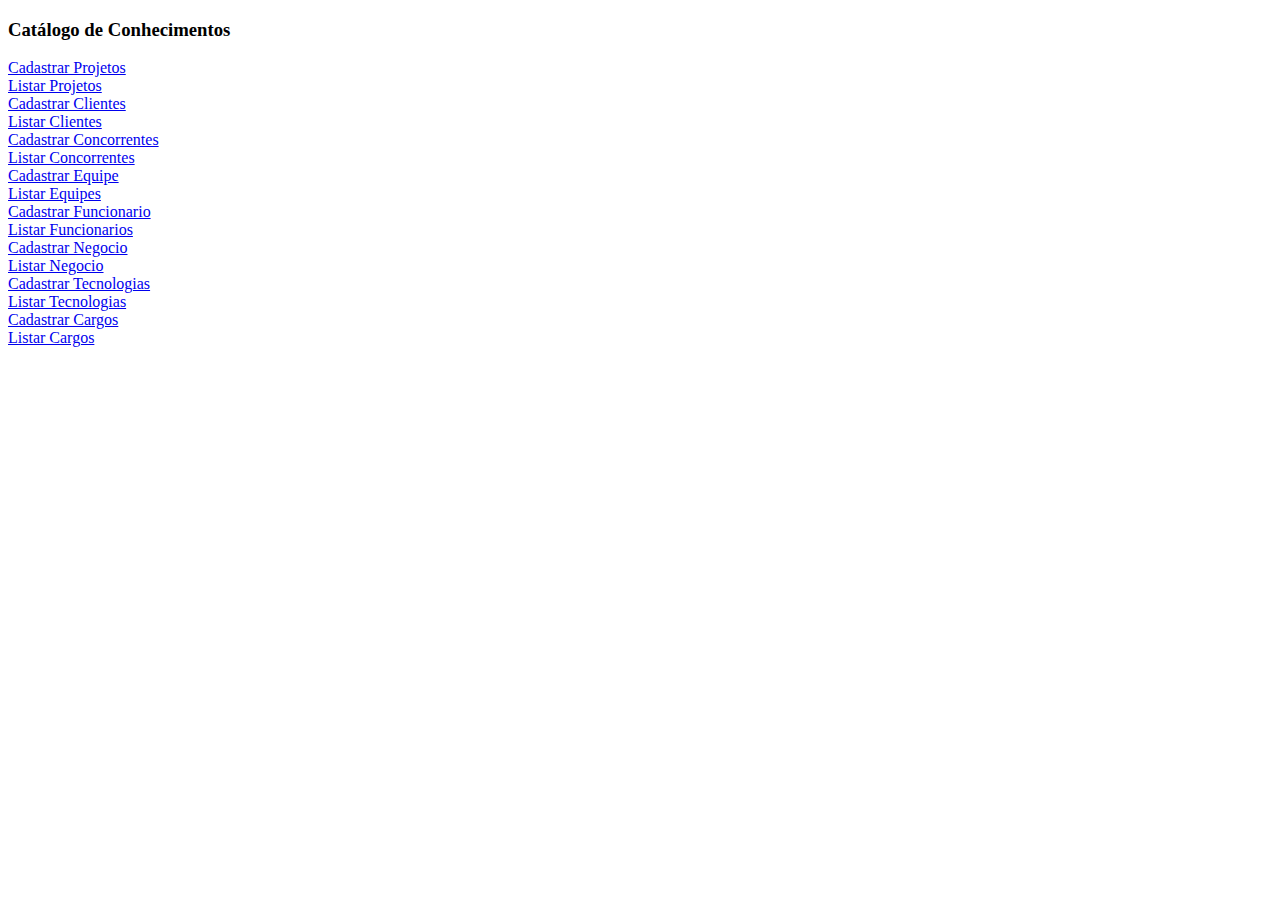
<file: webapp/index.html>
<!DOCTYPE html PUBLIC "-//W3C//DTD HTML 4.01 Transitional//EN" "http://www.w3.org/TR/html4/loose.dtd">
<html>
<head>
<meta charset="ISO-8859-1">
<title>Cat�logo de Conhecimentos</title>
</head>

<body>
	<header>
		<h3>Cat�logo de Conhecimentos</h3>
	</header>
	<a href="mvc?logica=projeto.FormularioInserirProjetoLogica">Cadastrar Projetos</a>
	<br>
	<a href="mvc?logica=projeto.ListarProjetoLogica">Listar Projetos</a>
	<br>
	<a href="mvc?logica=cliente.FormularioInserirClienteLogica">Cadastrar Clientes</a>
	<br>
	<a href="mvc?logica=cliente.ListarClienteLogica">Listar Clientes</a>
	<br>
	<a href="mvc?logica=concorrente.FormularioInserirConcorrenteLogica">Cadastrar Concorrentes</a>
	<br>
	<a href="mvc?logica=concorrente.SelecionarClienteLogica">Listar Concorrentes</a>
	<br>
	<a href="mvc?logica=equipe.FormularioInserirEquipeLogica">Cadastrar Equipe</a>
	<br>
	<a href="mvc?logica=equipe.ListarEquipeLogica">Listar Equipes</a>
	<br>
	<a href="mvc?logica=funcionario.FormularioInserirFuncionarioLogica">Cadastrar Funcionario</a>
	<br>
	<a href="mvc?logica=funcionario.ListarFuncionarioLogica">Listar Funcionarios</a>
	<br>
	<a href="mvc?logica=negocio.FormularioInserirNegocioLogica">Cadastrar Negocio</a>
	<br>
	<a href="mvc?logica=negocio.ListarNegocioLogica">Listar Negocio</a>
	<br>
	<a href="mvc?logica=tecnologia.FormularioInserirTecnologiaLogica">Cadastrar Tecnologias</a>
	<br>
	<a href="mvc?logica=tecnologia.ListarTecnologiaLogica">Listar Tecnologias</a>	
	<br>
	<a href="mvc?logica=cargo.FormularioInserirCargoLogica">Cadastrar Cargos</a>
	<br>
	<a href="mvc?logica=cargo.ListarCargoLogica">Listar Cargos</a>	
				
	
</body>
</html>
</file>
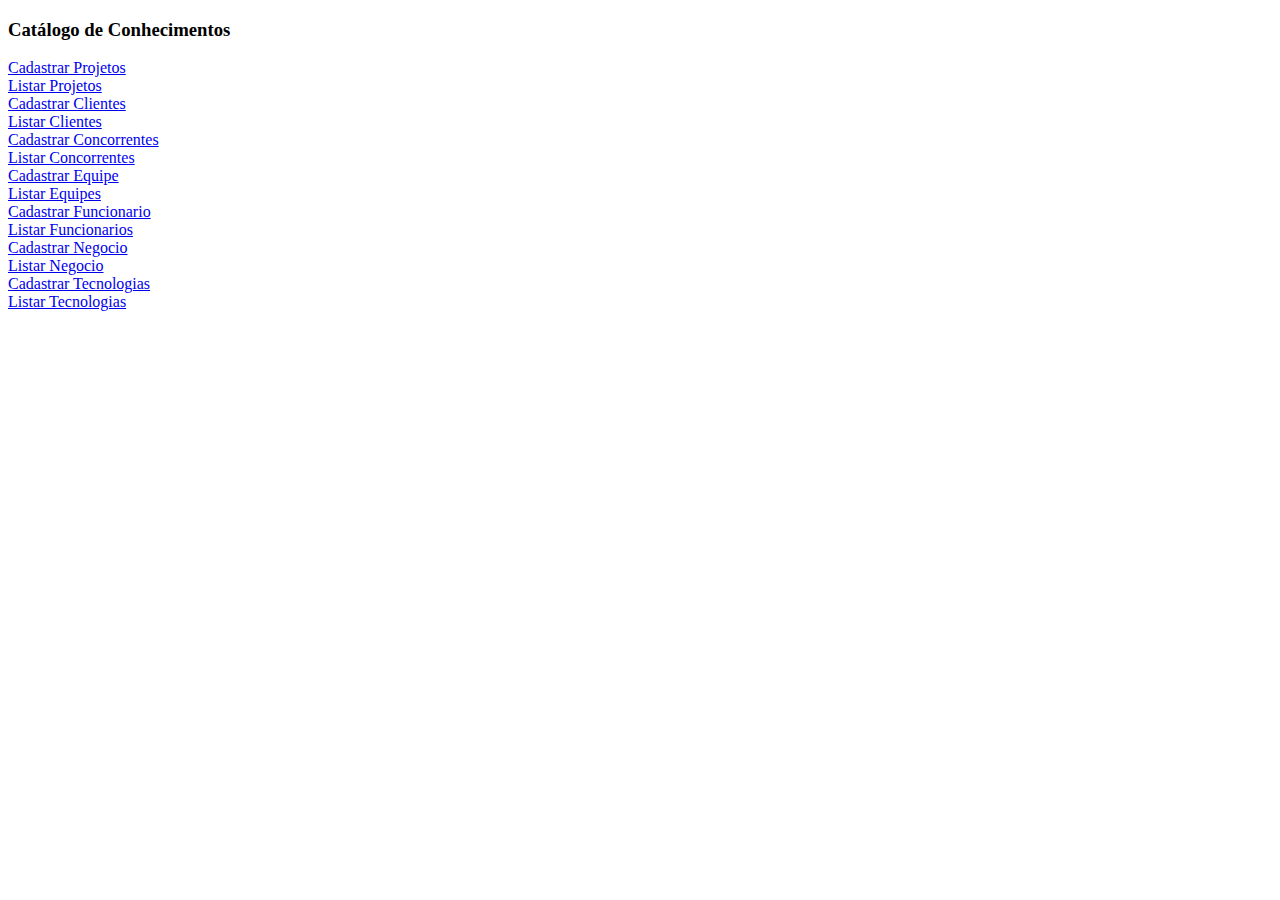
<file: bin/WebContent/index.html>
<!DOCTYPE html PUBLIC "-//W3C//DTD HTML 4.01 Transitional//EN" "http://www.w3.org/TR/html4/loose.dtd">
<html>
<head>
<meta charset="ISO-8859-1">
<title>Cat�logo de Conhecimentos</title>
</head>

<body>
	<header>
		<h3>Cat�logo de Conhecimentos</h3>
	</header>
	<a href="mvc?logica=projeto.FormularioInserirProjetoLogica">Cadastrar Projetos</a>
	<br>
	<a href="mvc?logica=projeto.ListarProjetoLogica">Listar Projetos</a>
	<br>
	<a href="mvc?logica=cliente.FormularioInserirClienteLogica">Cadastrar Clientes</a>
	<br>
	<a href="mvc?logica=cliente.ListarClienteLogica">Listar Clientes</a>
	<br>
	<a href="mvc?logica=concorrente.FormularioInserirConcorrenteLogica">Cadastrar Concorrentes</a>
	<br>
	<a href="mvc?logica=concorrente.SelecionarClienteLogica">Listar Concorrentes</a>
	<br>
	<a href="mvc?logica=equipe.FormularioInserirEquipeLogica">Cadastrar Equipe</a>
	<br>
	<a href="mvc?logica=equipe.ListarEquipeLogica">Listar Equipes</a>
	<br>
	<a href="mvc?logica=funcionario.FormularioInserirFuncionarioLogica">Cadastrar Funcionario</a>
	<br>
	<a href="mvc?logica=funcionario.ListarFuncionarioLogica">Listar Funcionarios</a>
	<br>
	<a href="mvc?logica=negocio.FormularioInserirNegocioLogica">Cadastrar Negocio</a>
	<br>
	<a href="mvc?logica=negocio.ListarNegocioLogica">Listar Negocio</a>
	<br>
	<a href="mvc?logica=tecnologia.FormularioInserirTecnologiaLogica">Cadastrar Tecnologias</a>
	<br>
	<a href="mvc?logica=tecnologia.ListarTecnologiaLogica">Listar Tecnologias</a>				
	
</body>
</html>
</file>
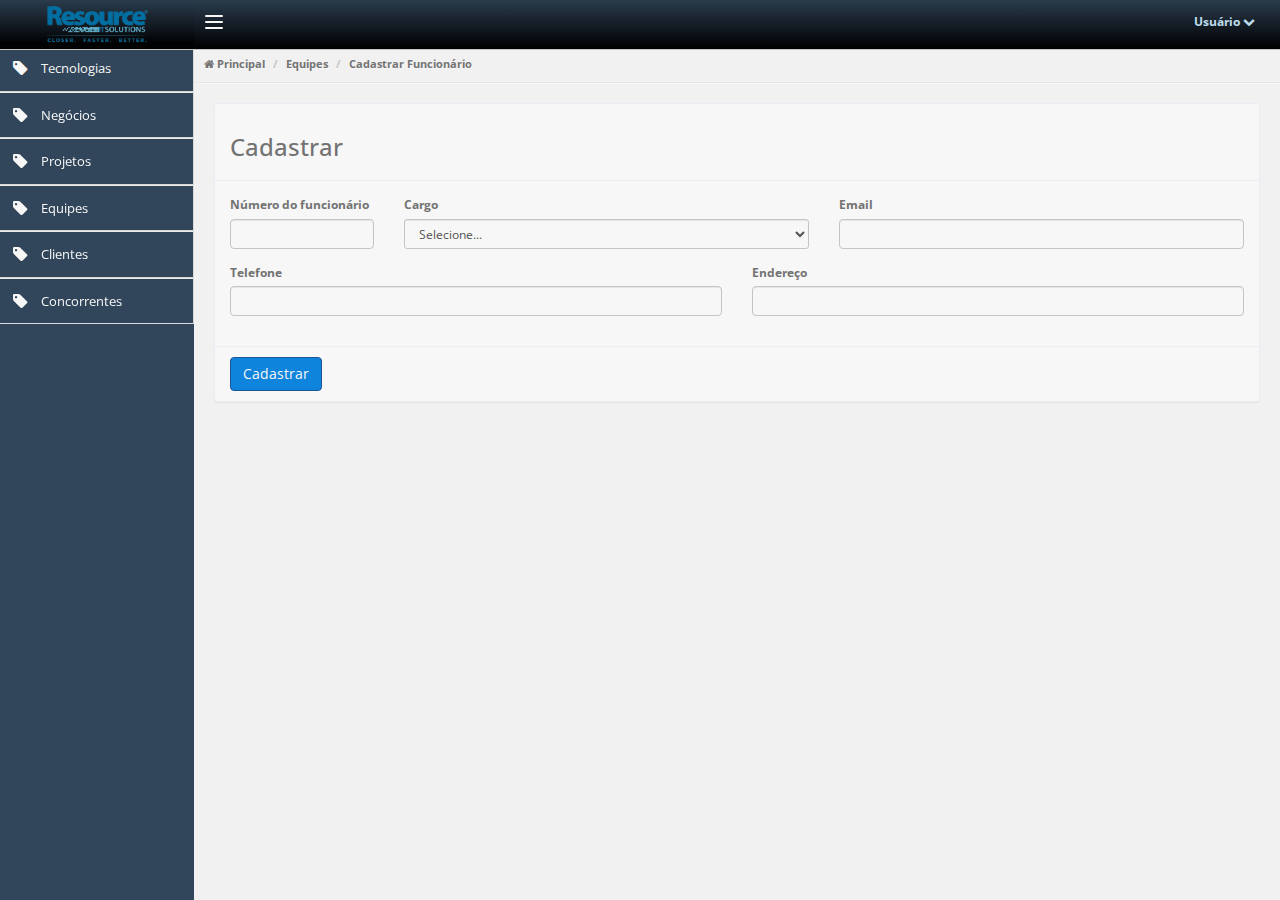
<file: webapp/inserirFuncionario.html>
<!DOCTYPE html>
<html lang="en">
  <head> 
    <meta charset="utf-8">
    <title>Cadastrar Funcionário</title>
    <meta name="viewport" content="width=device-width, initial-scale=1.0">
    <meta name="description" content="">
    <meta name="author" content="">

    <!-- Bootstrap core CSS -->
    <link href="resources/bootstrap/css/bootstrap.min.css" rel="stylesheet">

	<!-- Font Awesome -->
	<link href="resources/css/font-awesome.min.css" rel="stylesheet">

	<!-- Datatable -->
	<link href="resources/css/jquery.dataTables_themeroller.css" rel="stylesheet">

	<!-- Perfect -->
	<link href="resources/css/app.min.css" rel="stylesheet">
	<link href="resources/css/app-skin.css" rel="stylesheet">
  </head>

  <body class="overflow-hidden">
	<!-- Overlay Div -->
	<div id="overlay" class="transparent"></div>

	<div id="wrapper" class="preload">
		<div id="top-nav" class="skin-1 fixed">
			<div class="brand" >
				<a href="index.html"><img src="resources/img/logo_resource.png" style="height:40px; padding-left:10px;padding-right:10px;" ></a>
			</div><!-- /brand -->

      <!-- Button menu layout mobile -->
			<button type="button" class="navbar-toggle pull-left" id="sidebarToggle">
				<span class="icon-bar"></span>
				<span class="icon-bar"></span>
				<span class="icon-bar"></span>
			</button>

      <!-- Button menu layout full -->
			<button type="button" class="navbar-toggle pull-left hide-menu" id="menuToggle">
				<span class="icon-bar"></span>
				<span class="icon-bar"></span>
				<span class="icon-bar"></span>
			</button>

			<ul class="nav-notification clearfix">
				<li class="profile dropdown">
					<a class="dropdown-toggle" data-toggle="dropdown" href="#">
						<strong>Usuário</strong>
						<span><i class="fa fa-chevron-down"></i></span>
					</a>
					<ul class="dropdown-menu">
						<li>
							<a class="clearfix" href="#">
								<div class="detail">
									<strong>Usuário</strong>
									<p class="grey">usuário@resource.com</p>
								</div>
							</a>
						</li>
						<li><a tabindex="-1" class="main-link logoutConfirm_open" href="#logoutConfirm"><i class="fa fa-lock fa-lg"></i> Sair</a></li>
					</ul>
				</li>
			</ul>
		</div><!-- /top-nav-->
		<aside class="fixed skin-1">
			<div class="sidebar-inner ">
				<div class="main-menu">
					<ul>
						<li class="openable open">
							<a href="#">
								<span class="menu-icon">
									<i class="fa fa-tag fa-lg"></i> 
								</span>
								<span class="text">
									Tecnologias
								</span>
								<span class="menu-hover"></span>
							</a>
							<ul class="submenu">
								<li class="openable"><a href="#"><span class="submenu-label">Listar Tecnologias</span></a></li>
								<li class="openable"><a href="#"><span class="submenu-label">Cadastrar Tecnologia</span></a></li>
							</ul>
						</li>
						<li class="openable open">
							<a href="#">
								<span class="menu-icon">
									<i class="fa fa-tag fa-lg"></i> 
								</span>
								<span class="text">
									Negócios
								</span>
								<span class="menu-hover"></span>
							</a>
							<ul class="submenu">
								<li><a href="#"><span class="submenu-label">Listar Negócios</span></a></li>
								<li><a href="#"><span class="submenu-label">Cadastrar Negócio</span></a></li>
							</ul>
						</li>
						<li class="openable open">
							<a href="#">
								<span class="menu-icon">
									<i class="fa fa-tag fa-lg"></i> 
								</span>
								<span class="text">
									Projetos
								</span>
								<span class="menu-hover"></span>
							</a>
							<ul class="submenu">
								<li><a href="#"><span class="submenu-label">Listar Projetos</span></a></li>
								<li><a href="#"><span class="submenu-label">Cadastrar Projetos</span></a></li>
							</ul>
						</li>
						<li class="openable open">
							<a href="#">
								<span class="menu-icon">
									<i class="fa fa-tag fa-lg"></i> 
								</span>
								<span class="text">
									Equipes
								</span>
								<span class="menu-hover"></span>
							</a>
							<ul class="submenu">
								<li><a href="#"><span class="submenu-label">Listar Equipes</span></a></li>
								<li><a href="#"><span class="submenu-label">Cadastrar Equipe</span></a></li>
								<li><a href="#"><span class="submenu-label">Listar Funcionários</span></a></li>
								<li><a href="#"><span class="submenu-label">Cadastrar Funcionário</span></a></li>
								<li><a href="#"><span class="submenu-label">Listar Cargos</span></a></li>
								<li><a href="#"><span class="submenu-label">Cadastrar Cargo</span></a></li>
							</ul>
						</li>
						<li class="openable open">
							<a href="#">
								<span class="menu-icon">
									<i class="fa fa-tag fa-lg"></i> 
								</span>
								<span class="text">
									Clientes
								</span>
								<span class="menu-hover"></span>
							</a>
							<ul class="submenu">
								<li><a href="#"><span class="submenu-label">Listar Clientes</span></a></li>
								<li><a href="#"><span class="submenu-label">Cadastrar Cliente</span></a></li>
							</ul>
						</li>
						<li class="openable open">
							<a href="#">
								<span class="menu-icon">
									<i class="fa fa-tag fa-lg"></i> 
								</span>
								<span class="text">
									Concorrentes
								</span>
								<span class="menu-hover"></span>
							</a>
							<ul class="submenu">
								<li><a href="#"><span class="submenu-label">Listar Concorrentes</span></a></li>
								<li><a href="#"><span class="submenu-label">Cadastrar Concorrentes</span></a></li>
							</ul>
						</li>
					</ul>
				</div><!-- /main-menu -->
			</div><!-- /sidebar-inner scrollable-sidebar -->
		</aside>
		
		<div id="main-container">
			<div id="breadcrumb">
				<ul class="breadcrumb">
					 <li><i class="fa fa-home"></i><a href="index.html"> Principal</a></li>
					 <li>Equipes</li>	 
					 <li class="active">Cadastrar Funcionário</li>	 
				</ul>
			</div><!--breadcrumb-->
<!--
			<ul class="tab-bar grey-tab">
				<li class="active">
					<a href="#research" data-toggle="tab">
						<span class="block text-center">
							<i class="fa fa-search fa-2x"></i> 
						</span>
						Consulta
					</a>
				</li>
				<li>
					<a href="#new" data-toggle="tab">
						<span class="block text-center">
							<i class="fa fa-edit fa-2x"></i> 
						</span>
						Nova regra de tratamento de pessoa
					</a>
				</li>
			</ul>

-->

			<div class="padding-md">
				<div class="row">
					<div class="col-md-12 col-sm-12">
						<div class="tab-content">
							<div class="tab-pane fade in active" id="research">

								<div class="panel panel-default">
									<form class="no-margin" id="formValidate2" data-validate="parsley" novalidate>
										<div class="panel-heading">
											<h3>Cadastrar</h3>

										</div>
										<div class="panel-body">
											<div class="row">
												<div class="col-md-2">
													<div class="form-group">
														<label class="control-label">Número do funcionário</label>
														<input type="text" class="form-control input-sm" data-required="true">
													</div>
												</div><!-- /.col -->
												
												<div class="col-md-5">
													<div class="form-group">
														<label class="control-label">Cargo</label>
														<select class="form-control input-sm">
															<option>Selecione...</option>
															<option value="">Estagiário</option>
															<option value="">Diretor</option>
															<option value="">Gerente</option>
															<option value="">Desenvolvedor</option>
														</select>
													</div>
												</div><!-- /.col -->

												<div class="col-md-5">
													<div class="form-group">
															<label class="control-label">Email</label>
															<input type="text" class="form-control input-sm" data-required="true">
													</div>
												</div>
											</div><!-- /.row -->
											
											<div class="row">
												<div class="col-md-6">
													<div class="form-group">
														<label class="control-label">Telefone</label>
														<input type="text" class="form-control input-sm" data-required="true">
													</div>
												</div><!-- /.col -->
												<div class="col-md-6">
													<div class="form-group">
														<label class="control-label">Endereço</label>
														<input type="text" class="form-control input-sm" data-required="true" data-type="url">
													</div>
												</div><!-- /.col -->
											</div><!-- /.row -->
										</div>
										<div class="panel-footer text-left">
											<button class="btn btn-success" type="submit">Cadastrar</button>
										</div>
									</form>
								</div><!-- /panel -->
							</div>
						</div><!-- /tab-content -->
					</div><!-- /.col -->
				</div><!-- /.row -->		
							
			</div><!-- /.padding-md -->
			
		</div><!-- /main-container -->
	</div><!-- /wrapper -->

	<a href="" id="scroll-to-top" class="hidden-print"><i class="fa fa-chevron-up"></i></a>
	
	<!-- Logout confirmation -->
	<div class="custom-popup width-100" id="logoutConfirm">
		<div class="padding-md">
			<h4 class="m-top-none"> Do you want to logout?</h4>
		</div>

		<div class="text-center">
			<a class="btn btn-success m-right-sm" href="login.html">Logout</a>
			<a class="btn btn-danger logoutConfirm_close">Cancel</a>
		</div>
	</div>
	
    <!-- Le javascript
    ================================================== -->
    <!-- Placed at the end of the document so the pages load faster -->
	
	<!-- Jquery -->
	<script src="resources/js/jquery-1.10.2.min.js"></script>
	
	<!-- Bootstrap -->
    <script src="resources/bootstrap/js/bootstrap.min.js"></script>
 
	<!-- Datatable -->
	<script src='resources/js/jquery.dataTables.min.js'></script>	
	
	<!-- Modernizr -->
	<script src='resources/js/modernizr.min.js'></script>
	
	<!-- Pace -->
	<script src='resources/js/pace.min.js'></script>
	
	<!-- Popup Overlay -->
	<script src='resources/js/jquery.popupoverlay.min.js'></script>
	
	<!-- Slimscroll -->
	<script src='resources/js/jquery.slimscroll.min.js'></script>
	
	<!-- Cookie -->
	<script src='resources/js/jquery.cookie.min.js'></script>

	<!-- Perfect -->
	<script src="resources/js/app/app.js"></script>
	

  </body>
</html>
</file>
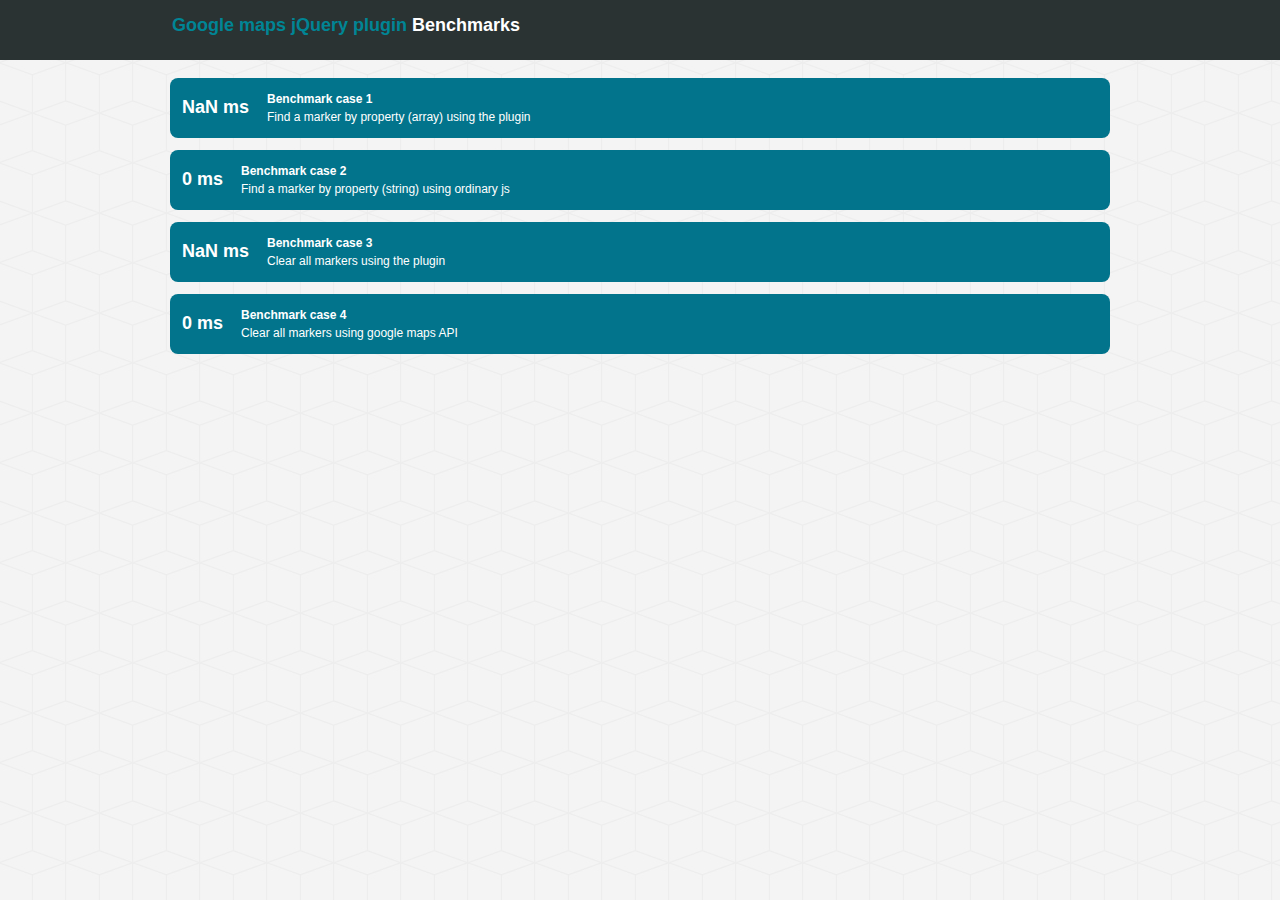
<file: webapp/resources/js/jquery-ui-map/demos/benchmark.html>
<!DOCTYPE html> 
	<head>
		<title>Benchmarking</title>
		<meta charset="utf-8">
		<meta http-equiv="X-UA-Compatible" content="IE=edge,chrome=1">
		<link type="text/css" rel="stylesheet" href="css/960/min/960.css" />
		<link type="text/css" rel="stylesheet" href="css/960/min/960_16_col.css" />
		<link type="text/css" rel="stylesheet" href="css/normalize/min/normalize.css" />
		<link type="text/css" rel="stylesheet" href="css/style.css" />
		<link type="text/css" rel="stylesheet" href="http://fonts.googleapis.com/css?family=Anton" />
		<script type="text/javascript" src="js/modernizr-2.0.6/modernizr.min.js"></script>
	</head>
	<body>
		<header class="dark">
			<div class="container_16">
				<h1 class="title"><a href="/">Google maps jQuery plugin</a> Benchmarks</h1>
			</div>
		</header>
		<div class="container_16">
			<article class="grid_16">
				<div id="results"></div>
				<div id="map_canvas" class="hidden"></div>
				<div id="map_canvas_api" class="hidden"></div>
			</article>
			<footer class="hidden">
                <div itemscope itemtype="http://data-vocabulary.org/Person">
                    Author: <span itemprop="name">Johan S&auml;ll Larsson</span> (<a href="http://johansalllarsson.se" itemprop="url">http://johansalllarsson.se</a>)
                </div>
			</footer>
		</div>
		<script type="text/javascript" src="http://maps.google.com/maps/api/js?sensor=false"></script> 
		<script type="text/javascript" src="js/jquery-1.7.1/jquery.min.js"></script>
		<script type="text/javascript" src="js/demo.js"></script>
		<script type="text/javascript" src="../ui/jquery.ui.map.js"></script>
		<script type="text/javascript">
			
			$(function() {
				
				var map, markers = [], amountOfMarkersToSpawn = 1000;
				
				demo.add(function() {
					$('#map_canvas').gmap({ 'callback': function() {
						demo.timeStart('test_1', 'Add '+amountOfMarkersToSpawn+' markers using the plugin');
						for ( var i = 0; i < amountOfMarkersToSpawn; i++ ) {
							this.addMarker( { 'a': ['a','b','c'], 'position': new google.maps.LatLng((Math.random()*100), (Math.random()*100)), 'bounds': false, 'visible': false } );
						}
						demo.timeEnd('test_1');
					}});
				});
				
				demo.add(function() {
					map = new google.maps.Map(document.getElementById('map_canvas_api') );
					demo.timeStart('test_2', 'Add '+amountOfMarkersToSpawn+' markers with google maps API');
					for ( var i = 0; i < amountOfMarkersToSpawn; i++ ) {
						markers.push(new google.maps.Marker( { 'a': 'a', 'map': map, 'position': new google.maps.LatLng((Math.random()*100), (Math.random()*100)), 'visible': false } ));
					}
					demo.timeEnd('test_2');
				});
				
				demo.add(function() {
					demo.timeStart('test_3', 'Find a marker by property (array) using the plugin');
					$('#map_canvas').gmap('find', 'markers', {'property': 'a', 'value': ['a','b','c'] }, function(marker, isFound) {
						if ( isFound ) {
							marker.setVisible(false);
						}
					});
					demo.timeEnd('test_3');
				});
				
				demo.add(function() {
					demo.timeStart('test_4', 'Find a marker by property (string) using ordinary js');
					for ( var i = 0; i < markers.length; i++ ) {
						if ( markers[i].a === 'a' ) {
							markers[i].setVisible(false);
						}
					}
					demo.timeEnd('test_4');
				});
				
				demo.add(function() {
					demo.timeStart('test_5', 'Clear all markers using the plugin');
					$('#map_canvas').gmap('clear', 'markers');
					demo.timeEnd('test_5');
				});
				
				demo.add(function() {
					demo.timeStart('test_6', 'Clear all markers using google maps API');
					for ( var i = 0; i < markers.length; i++ ) {
						google.maps.event.clearInstanceListeners(markers[i]);
						markers[i].setMap(null);
						markers[i] = null;
					}
					demo.timeEnd('test_6');
				});
				
				
				demo.load();
				demo.report('#results');
				
			});
			
		</script>
	</body>
</html>
</file>
<file: webapp/resources/css/app-skin.css>
aside.skin-1 {
  background:#34495e;
}
aside.skin-1 .brand {
  background: #3c8dbc;
  color: #fff;
  border-bottom-color: #3b89b6;
}
aside.skin-1 .size-toggle {
  border-bottom-color: #dfdfdf;
  box-shadow: 0 1px 0 #f4f4f4;
  -moz-box-shadow: 0 1px 0 #f4f4f4;
  -webkit-box-shadow: 0 1px 0 #f4f4f4;
}
aside.skin-1 .size-toggle .btn {
  color: #777;
}
aside.skin-1 .size-toggle .btn:hover,
aside.skin-1 .size-toggle .btn:focus {
  color: #333;
}
aside.skin-1 .size-toggle .btn .icon-bar {
  background-color: #777;
}
aside.skin-1 .sidebar-inner {
  border-right-color: #dfdfdf;
}
aside.skin-1 .sidebar-inner .user-block {
  border-bottom-color: #dfdfdf;
  box-shadow: 0 1px 0 #f4f4f4;
  -moz-box-shadow: 0 1px 0 #f4f4f4;
  -webkit-box-shadow: 0 1px 0 #f4f4f4;
}
aside.skin-1 .sidebar-inner .user-block .detail {
  color: #777;
}
aside.skin-1 .sidebar-inner .user-block ul li a {
  color: #777;
}
aside.skin-1 .sidebar-inner .user-block ul li a:hover,
aside.skin-1 .sidebar-inner .user-block ul li a:focus {
  color: #333;
}
aside.skin-1 .sidebar-inner .search-block {
  border-bottom-color: #dfdfdf;
  box-shadow: 0 1px 0 #f4f4f4;
  -moz-box-shadow: 0 1px 0 #f4f4f4;
  -webkit-box-shadow: 0 1px 0 #f4f4f4;
}
aside.skin-1 .sidebar-inner .search-block input[type="text"],
aside.skin-1 .sidebar-inner .search-block .btn {
  background: #fff;
  color: #777;
  border-color: #dfdfdf;
}
aside.skin-1 .main-menu > ul > li {
  border-top-color: #f4f4f4;
  border-bottom-color: #dfdfdf;
}
aside.skin-1 .main-menu > ul > li.active,
aside.skin-1 .main-menu > ul > li.display {
  border-top-color: #dfdfdf;
}
aside.skin-1 .main-menu > ul > li.active > a,
aside.skin-1 .main-menu > ul > li.display > a {
  background: #f9f9f9;
}
aside.skin-1 .main-menu > ul > li > a {
  color: #fff;
}
aside.skin-1 .main-menu > ul > li > a:hover,
aside.skin-1 .main-menu > ul > li > a:focus {
  background: #223E59;
}
aside.skin-1 .main-menu > ul > li > a .menu-hover {
  background: #3c8dbc;
  box-shadow: 0 0 10px 0px #439bce;
  -moz-box-shadow: 0 0 10px 0px #439bce;
  -webkit-box-shadow: 0 0 10px 0px #439bce;
}
aside.skin-1 .main-menu > ul > li > .submenu  li  a{
  background-color: #3A4856;
}
aside.skin-1 .main-menu > ul > li > .submenu  li a .submenu-label{
  color: #fff;
}
aside.skin-1 .main-menu > ul > li > .submenu  li a:hover .submenu-label,
aside.skin-1 .main-menu > ul > li > .submenu  li a:focus .submenu-label {
  color: #222;
}
aside.skin-1 .main-menu > ul > li > .submenu  li.active a{
  background: #f9f9f9;
}
aside.skin-1 .main-menu > ul > li > .submenu  li.active a .submenu-label{
  color: #555;
}
@media (max-width: 767px)   {
    aside.skin-1 .main-menu > ul > li > .dropdown-menu li a {
       color: #777;
    }

    aside.skin-1 .main-menu > ul > li > .dropdown-menu li a:hover
    ,aside.skin-1 .main-menu > ul > li > .dropdown-menu li a:focus {
       color: #777;
       background: #f9f9f9;
    }
}
#top-nav.skin-1 {
  /* Permalink - use to edit and share this gradient: http://colorzilla.com/gradient-editor/#2c3e50+0,000000+100 */
background: #2c3e50; /* Old browsers */
background: -moz-linear-gradient(top,  #2c3e50 0%, #000000 100%); /* FF3.6-15 */
background: -webkit-linear-gradient(top,  #2c3e50 0%,#000000 100%); /* Chrome10-25,Safari5.1-6 */
background: linear-gradient(to bottom,  #2c3e50 0%,#000000 100%); /* W3C, IE10+, FF16+, Chrome26+, Opera12+, Safari7+ */
filter: progid:DXImageTransform.Microsoft.gradient( startColorstr='#2c3e50', endColorstr='#000000',GradientType=0 ); /* IE6-9 */
border-bottom: 1px solid #cccccc;
}
#top-nav.skin-1 .navbar-toggle .icon-bar {
  background-color: #fff;
}
#top-nav.skin-1 .brand {
/* Permalink - use to edit and share this gradient: http://colorzilla.com/gradient-editor/#2c3e50+0,000000+100 */
background: #2c3e50; /* Old browsers */
background: -moz-linear-gradient(top,  #2c3e50 0%, #000000 100%); /* FF3.6-15 */
background: -webkit-linear-gradient(top,  #2c3e50 0%,#000000 100%); /* Chrome10-25,Safari5.1-6 */
background: linear-gradient(to bottom,  #2c3e50 0%,#000000 100%); /* W3C, IE10+, FF16+, Chrome26+, Opera12+, Safari7+ */
filter: progid:DXImageTransform.Microsoft.gradient( startColorstr='#2c3e50', endColorstr='#000000',GradientType=0 ); /* IE6-9 */
}
#top-nav.skin-1 .page-title {
  color: #c3e3f5;
}
#top-nav.skin-1 .nav-notification > li.open {
  background: #3b89b6;
}
#top-nav.skin-1 .nav-notification > li:hover {
  background: #3b89b6;
}
#top-nav.skin-1 .nav-notification > li > a {
  color: #c3e3f5;
}
#top-nav.skin-1 .nav-notification > li > a:hover,
#top-nav.skin-1 .nav-notification > li > a:focus {
  color: #fff;
}
aside.skin-2 {
  background: #3a3a3a;
}
aside.skin-2 .brand {
  background: #3a3a3a;
  color: #fff;
  border-bottom-color: #444;
}
aside.skin-2 .size-toggle {
  border-bottom-color: #333;
  box-shadow: 0 1px 0 #444444;
  -moz-box-shadow: 0 1px 0 #444444;
  -webkit-box-shadow: 0 1px 0 #444444;
}
aside.skin-2 .size-toggle .btn {
  color: #777;
}
aside.skin-2 .size-toggle .btn:hover,
aside.skin-2 .size-toggle .btn:focus {
  color: #fff;
}
aside.skin-2 .size-toggle .btn .icon-bar {
  background-color: #777;
}
aside.skin-2 .sidebar-inner {
  border-right-color: #333;
}
aside.skin-2 .sidebar-inner .user-block {
  border-bottom-color: #333;
  box-shadow: 0 1px 0 #444444;
  -moz-box-shadow: 0 1px 0 #444444;
  -webkit-box-shadow: 0 1px 0 #444444;
}
aside.skin-2 .sidebar-inner .user-block .detail {
  color: #777;
}
aside.skin-2 .sidebar-inner .user-block ul li a {
  color: #777;
}
aside.skin-2 .sidebar-inner .user-block ul li a:hover,
aside.skin-2 .sidebar-inner .user-block ul li a:focus {
  color: #fff;
}
aside.skin-2 .sidebar-inner .search-block {
  border-bottom-color: #333;
  box-shadow: 0 1px 0 #444444;
  -moz-box-shadow: 0 1px 0 #444444;
  -webkit-box-shadow: 0 1px 0 #444444;
}
aside.skin-2 .sidebar-inner .search-block input[type="text"],
aside.skin-2 .sidebar-inner .search-block .btn {
  background: #fff;
  color: #777;
  border-color: #dfdfdf;
}
aside.skin-2 .main-menu > ul > li {
  border-top-color: #444;
  border-bottom-color: #333;
}
aside.skin-2 .main-menu > ul > li.active,
aside.skin-2 .main-menu > ul > li.display {
  border-top-color: #A93922;
}
aside.skin-2 .main-menu > ul > li.active > a,
aside.skin-2 .main-menu > ul > li.display > a {
  background: #BD3F26;
  color: #fff;
}
aside.skin-2 .main-menu > ul > li > a {
  color: #777;
}
aside.skin-2 .main-menu > ul > li > a:hover,
aside.skin-2 .main-menu > ul > li > a:focus {
  background: #BD3F26;
  color: #fff;
}
aside.skin-2 .main-menu > ul > li > a .menu-hover {
  background: #feffd8;
  box-shadow: 0 0 10px 0px #ffffff;
  -moz-box-shadow: 0 0 10px 0px #ffffff;
  -webkit-box-shadow: 0 0 10px 0px #ffffff;
}
aside.skin-2 .main-menu > ul > li > .submenu  li  a{
  background-color: #333;
}
aside.skin-2 .main-menu > ul > li > .submenu  li a .submenu-label{
  color: #777;
}
aside.skin-2 .main-menu > ul > li > .submenu  li a:hover .submenu-label,
aside.skin-2 .main-menu > ul > li > .submenu  li a:focus .submenu-label {
  color: #fff;
}
aside.skin-2 .main-menu > ul > li > .submenu  li.active a{
  background: #BD3F26;
}
aside.skin-2 .main-menu > ul > li > .submenu  li.active a .submenu-label{
  color: #fff;
}
@media (max-width: 767px)   {
    aside.skin-2 .main-menu > ul > li > .dropdown-menu li a {
       color: #777;
    }

    aside.skin-2 .main-menu > ul > li > .dropdown-menu li a:hover
       ,aside.skin-2 .main-menu > ul > li > .dropdown-menu li a:focus {
        color: #fff;
        background: #bd3f26;
    }
}
#top-nav.skin-2 {
  background: #BD3F26;
  border-bottom-color: #A93922;
}
#top-nav.skin-2 .navbar-toggle .icon-bar {
  background-color: #fff;
}
#top-nav.skin-2 .brand {
  color: #f4cdc5;
  background: #BD3F26;
}
#top-nav.skin-2 .page-title {
  color: #f4cdc5;
}
#top-nav.skin-2 .nav-notification > li.open {
  background: #A93922;
}
#top-nav.skin-2 .nav-notification > li:hover {
  background: #A93922;
}
#top-nav.skin-2 .nav-notification > li > a {
  color: #f4cdc5;
}
#top-nav.skin-2 .nav-notification > li > a:hover,
#top-nav.skin-2 .nav-notification > li > a:focus {
  color: #fff;
}
aside.skin-3 {
  background: #3e6b96;
}
aside.skin-3 .brand {
  background: #3e6b96;
  color: #D6E8F7;
  border-bottom-color: #4577A5;
}
aside.skin-3 .size-toggle {
  border-bottom-color: #396389;
  box-shadow: 0 1px 0 #4577a5;
  -moz-box-shadow: 0 1px 0 #4577a5;
  -webkit-box-shadow: 0 1px 0 #4577a5;
}
aside.skin-3 .size-toggle .btn {
  color: #D6E8F7;
}
aside.skin-3 .size-toggle .btn:hover,
aside.skin-3 .size-toggle .btn:focus {
  color: #fff;
}
aside.skin-3 .size-toggle .btn .icon-bar {
  background-color: #D6E8F7;
}
aside.skin-3 .sidebar-inner {
  border-right-color: #396389;
}
aside.skin-3 .sidebar-inner .user-block {
  border-bottom-color: #396389;
  box-shadow: 0 1px 0 #4577a5;
  -moz-box-shadow: 0 1px 0 #4577a5;
  -webkit-box-shadow: 0 1px 0 #4577a5;
}
aside.skin-3 .sidebar-inner .user-block .detail {
  color: #D6E8F7;
}
aside.skin-3 .sidebar-inner .user-block ul li a {
  color: #D6E8F7;
}
aside.skin-3 .sidebar-inner .user-block ul li a:hover,
aside.skin-3 .sidebar-inner .user-block ul li a:focus {
  color: #fff;
}
aside.skin-3 .sidebar-inner .search-block {
  border-bottom-color: #396389;
  box-shadow: 0 1px 0 #4577a5;
  -moz-box-shadow: 0 1px 0 #4577a5;
  -webkit-box-shadow: 0 1px 0 #4577a5;
}
aside.skin-3 .sidebar-inner .search-block input[type="text"],
aside.skin-3 .sidebar-inner .search-block .btn {
  background: #fff;
  color: #777;
  border-color: #dfdfdf;
}
aside.skin-3 .main-menu > ul > li {
  border-top-color: #4577A5;
  border-bottom-color: #396389;
}
aside.skin-3 .main-menu > ul > li.active,
aside.skin-3 .main-menu > ul > li.display {
  border-top-color: #396389;
}
aside.skin-3 .main-menu > ul > li.active > a,
aside.skin-3 .main-menu > ul > li.display > a {
  background: #396389;
  color: #fff;
}
aside.skin-3 .main-menu > ul > li > a {
  color: #D6E8F7;
}
aside.skin-3 .main-menu > ul > li > a:hover,
aside.skin-3 .main-menu > ul > li > a:focus {
  background: #396389;
  color: #fff;
}
aside.skin-3 .main-menu > ul > li > a .menu-hover {
  background: #feffd8;
  box-shadow: 0 0 10px 0px #ffffff;
  -moz-box-shadow: 0 0 10px 0px #ffffff;
  -webkit-box-shadow: 0 0 10px 0px #ffffff;
}
aside.skin-3 .main-menu > ul > li > .submenu  li  a{
  background-color: #4577a5;
}
aside.skin-3 .main-menu > ul > li > .submenu  li a .submenu-label{
  color: #D6E8F7;
}
aside.skin-3 .main-menu > ul > li > .submenu  li a:hover .submenu-label,
aside.skin-3 .main-menu > ul > li > .submenu  li a:focus .submenu-label {
  color: #fff;
}
aside.skin-3 .main-menu > ul > li > .submenu  li.active a{
  background: #396389;
}
aside.skin-3 .main-menu > ul > li > .submenu  li.active a .submenu-label{
  color: #fff;
}
@media (max-width: 767px)   {
    aside.skin-3 .main-menu > ul > li > .dropdown-menu li a {
       color: #d6e8f7;
    }

    aside.skin-3 .main-menu > ul > li > .dropdown-menu li a:hover
    ,aside.skin-3 .main-menu > ul > li > .dropdown-menu li a:focus {
        color: #fff;
        background: #396389;
    }
}
#top-nav.skin-3 {
  background: #fff;
  border-bottom-color: #eee;
}
#top-nav.skin-3 .navbar-toggle .icon-bar {
  background-color: #999;
}
#top-nav.skin-3 .brand {
  color: #fff;
  background: #3e6b96;
}
#top-nav.skin-3 .page-title {
  color: #999;
}
#top-nav.skin-3 .nav-notification > li.open {
  background: rgba(252, 252, 252, 0.9);
}
#top-nav.skin-3 .nav-notification > li:hover {
  background: rgba(252, 252, 252, 0.9);
}
#top-nav.skin-3 .nav-notification > li > a {
  color: #999;
}
#top-nav.skin-3 .nav-notification > li > a:hover,
#top-nav.skin-3 .nav-notification > li > a:focus {
  color: #777;
}
aside.skin-4 {
  background: #635247;
}
aside.skin-4 .brand {
  background: #635247;
  color: #F7E4D7;
  border-bottom-color: #55473E;
}
aside.skin-4 .size-toggle {
  border-bottom-color: #55473E;
  box-shadow: 0 1px 0 #756155;
  -moz-box-shadow: 0 1px 0 #756155;
  -webkit-box-shadow: 0 1px 0 #756155;
}
aside.skin-4 .size-toggle .btn {
  color: #F7E4D7;
}
aside.skin-4 .size-toggle .btn:hover,
aside.skin-4 .size-toggle .btn:focus {
  color: #fff;
}
aside.skin-4 .size-toggle .btn .icon-bar {
  background-color: #F7E4D7;
}
aside.skin-4 .sidebar-inner {
  border-right-color: #55473E;
}
aside.skin-4 .sidebar-inner .user-block {
  border-bottom-color: #55473E;
  box-shadow: 0 1px 0 #756155;
  -moz-box-shadow: 0 1px 0 #756155;
  -webkit-box-shadow: 0 1px 0 #756155;
}
aside.skin-4 .sidebar-inner .user-block .detail {
  color: #F7E4D7;
}
aside.skin-4 .sidebar-inner .user-block ul li a {
  color: #F7E4D7;
}
aside.skin-4 .sidebar-inner .user-block ul li a:hover,
aside.skin-4 .sidebar-inner .user-block ul li a:focus {
  color: #fff;
}
aside.skin-4 .sidebar-inner .search-block {
  border-bottom-color: #55473E;
  box-shadow: 0 1px 0 #756155;
  -moz-box-shadow: 0 1px 0 #756155;
  -webkit-box-shadow: 0 1px 0 #756155;
}
aside.skin-4 .sidebar-inner .search-block input[type="text"],
aside.skin-4 .sidebar-inner .search-block .btn {
  background: #fff;
  color: #777;
  border-color: #dfdfdf;
}
aside.skin-4 .main-menu > ul > li {
  border-top-color: #756155;
  border-bottom-color: #55473E;
}
aside.skin-4 .main-menu > ul > li.active,
aside.skin-4 .main-menu > ul > li.display {
  border-top-color: #55473E;
}
aside.skin-4 .main-menu > ul > li.active > a,
aside.skin-4 .main-menu > ul > li.display > a {
  background: #55473E;
  color: #fff;
}
aside.skin-4 .main-menu > ul > li > a {
  color: #F7E4D7;
}
aside.skin-4 .main-menu > ul > li > a:hover,
aside.skin-4 .main-menu > ul > li > a:focus {
  background: #55473E;
  color: #fff;
}
aside.skin-4 .main-menu > ul > li > a .menu-hover {
  background: #feffd8;
  box-shadow: 0 0 10px 0px #ffffff;
  -moz-box-shadow: 0 0 10px 0px #ffffff;
  -webkit-box-shadow: 0 0 10px 0px #ffffff;
}
aside.skin-4 .main-menu > ul > li > .submenu  li  a{
  background-color: #69594E;
}
aside.skin-4 .main-menu > ul > li > .submenu  li a .submenu-label{
  color: #F7E4D7;
}
aside.skin-4 .main-menu > ul > li > .submenu  li a:hover .submenu-label,
aside.skin-4 .main-menu > ul > li > .submenu  li a:focus .submenu-label {
  color: #fff;
}
aside.skin-4 .main-menu > ul > li > .submenu  li.active a{
  background: #55473E;
}
aside.skin-4 .main-menu > ul > li > .submenu  li.active a .submenu-label{
  color: #fff;
}
@media (max-width: 767px)   {
    aside.skin-4 .main-menu > ul > li > .dropdown-menu li a {
       color: #f7e4d7;
    }

    aside.skin-4 .main-menu > ul > li > .dropdown-menu li a:hover
    ,aside.skin-4 .main-menu > ul > li > .dropdown-menu li a:focus {
        color: #fff;
        background: #55473e;
    }
}
#top-nav.skin-4 {
  background: #635247;
  border-bottom-color: #55473E;
}
#top-nav.skin-4 .navbar-toggle .icon-bar {
  background-color: #F7E4D7;
}
#top-nav.skin-4 .brand {
  color: #F7E4D7;
  background: #635247;
}
#top-nav.skin-4 .page-title {
  color: #F7E4D7;
}
#top-nav.skin-4 .nav-notification > li.open {
  background: #55473E;
}
#top-nav.skin-4 .nav-notification > li:hover {
  background: #55473E;
}
#top-nav.skin-4 .nav-notification > li > a {
  color: #F7E4D7;
}
#top-nav.skin-4 .nav-notification > li > a:hover,
#top-nav.skin-4 .nav-notification > li > a:focus {
  color: #fff;
}

aside.skin-5 {
  background: #3a3a3a;
}
aside.skin-5 .size-toggle {
  border-bottom-color: #333;
  box-shadow: 0 1px 0 #444444;
  -moz-box-shadow: 0 1px 0 #444444;
  -webkit-box-shadow: 0 1px 0 #444444;
}
aside.skin-5 .size-toggle .btn {
  color: #999;
}
aside.skin-5 .size-toggle .btn:hover,
aside.skin-5 .size-toggle .btn:focus {
  color: #fff;
}
aside.skin-5 .size-toggle .btn .icon-bar {
  background-color: #999;
}
aside.skin-5 .sidebar-inner {
  border-right-color: #333;
}
aside.skin-5 .sidebar-inner .user-block {
  border-bottom-color: #333;
  box-shadow: 0 1px 0 #444444;
  -moz-box-shadow: 0 1px 0 #444444;
  -webkit-box-shadow: 0 1px 0 #444444;
}
aside.skin-5 .sidebar-inner .user-block .detail {
  color: #999;
}
aside.skin-5 .sidebar-inner .user-block ul li a {
  color: #999;
}
aside.skin-5 .sidebar-inner .user-block ul li a:hover,
aside.skin-5 .sidebar-inner .user-block ul li a:focus {
  color: #fff;
}
aside.skin-5 .sidebar-inner .search-block {
  border-bottom-color: #333;
  box-shadow: 0 1px 0 #444444;
  -moz-box-shadow: 0 1px 0 #444444;
  -webkit-box-shadow: 0 1px 0 #444444;
}
aside.skin-5 .sidebar-inner .search-block input[type="text"],
aside.skin-5 .sidebar-inner .search-block .btn {
  background: #fff;
  color: #999;
  border-color: #dfdfdf;
}
aside.skin-5 .main-menu > ul > li {
  border-top-color: #444;
  border-bottom-color: #333;
}
aside.skin-5 .main-menu > ul > li.active,
aside.skin-5 .main-menu > ul > li.display {
  border-top-color: #333;
}
aside.skin-5 .main-menu > ul > li.active > a,
aside.skin-5 .main-menu > ul > li.display > a {
  background: #333;
  color: #fff;
}
aside.skin-5 .main-menu > ul > li > a {
  color: #999;
}
aside.skin-5 .main-menu > ul > li > a:hover,
aside.skin-5 .main-menu > ul > li > a:focus {
  background: #333;
  color: #fff;
}
aside.skin-5 .main-menu > ul > li > a .menu-hover {
  background: #feffd8;
  box-shadow: 0 0 10px 0px #ffffff;
  -moz-box-shadow: 0 0 10px 0px #ffffff;
  -webkit-box-shadow: 0 0 10px 0px #ffffff;
}
aside.skin-5 .main-menu > ul > li > .submenu  li  a{
  background-color: #333;
}
aside.skin-5 .main-menu > ul > li > .submenu  li a .submenu-label{
  color: #999;
}
aside.skin-5 .main-menu > ul > li > .submenu  li a:hover .submenu-label,
aside.skin-5 .main-menu > ul > li > .submenu  li a:focus .submenu-label {
  color: #fff;
}
aside.skin-5 .main-menu > ul > li > .submenu  li.active a{
  background: #222;
}
aside.skin-5 .main-menu > ul > li > .submenu  li.active a .submenu-label{
  color: #fff;
}
@media (max-width: 767px)   {
    aside.skin-5 .main-menu > ul > li > .dropdown-menu li a {
       color: #999;
    }

    aside.skin-5 .main-menu > ul > li > .dropdown-menu li a:hover
       ,aside.skin-5 .main-menu > ul > li > .dropdown-menu li a:focus {
        color: #fff;
        background: #333;
    }
}
#top-nav.skin-5 {
  background: #3a3a3a;
  border-bottom-color: #333;
}
#top-nav.skin-5 .navbar-toggle .icon-bar {
  background-color: #fff;
}
#top-nav.skin-5 .brand {
  color: #999;
  background: #3a3a3a;
}
#top-nav.skin-5 .page-title {
  color: #999;
}
#top-nav.skin-5 .nav-notification > li.open {
  background: #333;
}
#top-nav.skin-5 .nav-notification > li:hover {
  background: #333;
}
#top-nav.skin-5 .nav-notification > li > a {
  color: #999;
}
#top-nav.skin-5 .nav-notification > li > a:hover,
#top-nav.skin-5 .nav-notification > li > a:focus {
  color: #fff;
}

aside.skin-6 {
  background: #495B6C;
}
aside.skin-6 .size-toggle {
  border-bottom-color: #415160;
  box-shadow: 0 1px 0 #506274;
  -moz-box-shadow: 0 1px 0 #506274;
  -webkit-box-shadow: 0 1px 0 #506274;
}
aside.skin-6 .size-toggle .btn {
  color: #BECFE0;
}
aside.skin-6 .size-toggle .btn:hover,
aside.skin-6 .size-toggle .btn:focus {
  color: #fff;
}
aside.skin-6 .size-toggle .btn .icon-bar {
  background-color: #BECFE0;
}
aside.skin-6 .sidebar-inner {
  border-right-color: #415160;
}
aside.skin-6 .sidebar-inner .user-block {
  border-bottom-color: #415160;
  box-shadow: 0 1px 0 #506274;
  -moz-box-shadow: 0 1px 0 #506274;
  -webkit-box-shadow: 0 1px 0 #506274;
}
aside.skin-6 .sidebar-inner .user-block .detail {
  color: #BECFE0;
}
aside.skin-6 .sidebar-inner .user-block ul li a {
  color: #BECFE0;
}
aside.skin-6 .sidebar-inner .user-block ul li a:hover,
aside.skin-6 .sidebar-inner .user-block ul li a:focus {
  color: #fff;
}
aside.skin-6 .sidebar-inner .search-block {
  border-bottom-color: #415160;
  box-shadow: 0 1px 0 #506274;
  -moz-box-shadow: 0 1px 0 #506274;
  -webkit-box-shadow: 0 1px 0 #506274;
}
aside.skin-6 .sidebar-inner .search-block input[type="text"],
aside.skin-6 .sidebar-inner .search-block .btn {
  background: #fff;
  color: #BECFE0;
  border-color: #dfdfdf;
}
aside.skin-6 .main-menu > ul > li {
  border-top-color: #506274;
  border-bottom-color: #415160;
}
aside.skin-6 .main-menu > ul > li.active,
aside.skin-6 .main-menu > ul > li.display {
  border-top-color: #415160;
}
aside.skin-6 .main-menu > ul > li.active > a,
aside.skin-6 .main-menu > ul > li.display > a {
  background: #415160;
  color: #fff;
}
aside.skin-6 .main-menu > ul > li > a {
  color: #BECFE0;
}
aside.skin-6 .main-menu > ul > li > a:hover,
aside.skin-6 .main-menu > ul > li > a:focus {
  background: #394754;
  color: #fff;
}
aside.skin-6 .main-menu > ul > li > a .menu-hover {
  background: #feffd8;
  box-shadow: 0 0 10px 0px #ffffff;
  -moz-box-shadow: 0 0 10px 0px #ffffff;
  -webkit-box-shadow: 0 0 10px 0px #ffffff;
}
aside.skin-6 .main-menu > ul > li > .submenu  li  a{
  background-color: #415160;
}
aside.skin-6 .main-menu > ul > li > .submenu  li a .submenu-label{
  color: #BECFE0;
}
aside.skin-6 .main-menu > ul > li > .submenu  li a:hover .submenu-label,
aside.skin-6 .main-menu > ul > li > .submenu  li a:focus .submenu-label {
  color: #fff;
}
aside.skin-6 .main-menu > ul > li > .submenu  li.active a{
  background: #2E3943;
}
aside.skin-6 .main-menu > ul > li > .submenu  li.active a .submenu-label{
  color: #fff;
}
@media (max-width: 767px)   {
    aside.skin-6 .main-menu > ul > li > .dropdown-menu li a {
       color: #BECFE0;
    }

    aside.skin-6 .main-menu > ul > li > .dropdown-menu li a:hover
       ,aside.skin-6 .main-menu > ul > li > .dropdown-menu li a:focus {
        color: #fff;
        background: #415160;
    }
}
#top-nav.skin-6 {
  background: #2B333C;
  border-bottom-color: #415160;
}
#top-nav.skin-6 .navbar-toggle .icon-bar {
  background-color: #fff;
}
#top-nav.skin-6 .brand {
  color: #BECFE0;
  background: #2B333C;
}
#top-nav.skin-6 .brand:hover
,#top-nav.skin-6 .brand:focus {
  color: #fff;
}
#top-nav.skin-6 .page-title {
  color: #BECFE0;
}
#top-nav.skin-6 .nav-notification > li.open {
  background: #415160;
}
#top-nav.skin-6 .nav-notification > li:hover {
  background: #415160;
}
#top-nav.skin-6 .nav-notification > li > a {
  color: #BECFE0;
}
#top-nav.skin-6 .nav-notification > li > a:hover,
#top-nav.skin-6 .nav-notification > li > a:focus {
  color: #fff;
}
</file>
<file: webapp/resources/js/jquery-ui-map/demos/css/960/min/960.css>
body{min-width:960px}.container_12,.container_16{margin-left:auto;margin-right:auto;width:960px}.grid_1,.grid_2,.grid_3,.grid_4,.grid_5,.grid_6,.grid_7,.grid_8,.grid_9,.grid_10,.grid_11,.grid_12,.grid_13,.grid_14,.grid_15,.grid_16{display:inline;float:left;margin-left:10px;margin-right:10px}.push_1,.pull_1,.push_2,.pull_2,.push_3,.pull_3,.push_4,.pull_4,.push_5,.pull_5,.push_6,.pull_6,.push_7,.pull_7,.push_8,.pull_8,.push_9,.pull_9,.push_10,.pull_10,.push_11,.pull_11,.push_12,.pull_12,.push_13,.pull_13,.push_14,.pull_14,.push_15,.pull_15{position:relative}.container_12 .grid_3,.container_16 .grid_4{width:220px}.container_12 .grid_6,.container_16 .grid_8{width:460px}.container_12 .grid_9,.container_16 .grid_12{width:700px}.container_12 .grid_12,.container_16 .grid_16{width:940px}.alpha{margin-left:0}.omega{margin-right:0}.container_12 .grid_1{width:60px}.container_12 .grid_2{width:140px}.container_12 .grid_4{width:300px}.container_12 .grid_5{width:380px}.container_12 .grid_7{width:540px}.container_12 .grid_8{width:620px}.container_12 .grid_10{width:780px}.container_12 .grid_11{width:860px}.container_16 .grid_1{width:40px}.container_16 .grid_2{width:100px}.container_16 .grid_3{width:160px}.container_16 .grid_5{width:280px}.container_16 .grid_6{width:340px}.container_16 .grid_7{width:400px}.container_16 .grid_9{width:520px}.container_16 .grid_10{width:580px}.container_16 .grid_11{width:640px}.container_16 .grid_13{width:760px}.container_16 .grid_14{width:820px}.container_16 .grid_15{width:880px}.container_12 .prefix_3,.container_16 .prefix_4{padding-left:240px}.container_12 .prefix_6,.container_16 .prefix_8{padding-left:480px}.container_12 .prefix_9,.container_16 .prefix_12{padding-left:720px}.container_12 .prefix_1{padding-left:80px}.container_12 .prefix_2{padding-left:160px}.container_12 .prefix_4{padding-left:320px}.container_12 .prefix_5{padding-left:400px}.container_12 .prefix_7{padding-left:560px}.container_12 .prefix_8{padding-left:640px}.container_12 .prefix_10{padding-left:800px}.container_12 .prefix_11{padding-left:880px}.container_16 .prefix_1{padding-left:60px}.container_16 .prefix_2{padding-left:120px}.container_16 .prefix_3{padding-left:180px}.container_16 .prefix_5{padding-left:300px}.container_16 .prefix_6{padding-left:360px}.container_16 .prefix_7{padding-left:420px}.container_16 .prefix_9{padding-left:540px}.container_16 .prefix_10{padding-left:600px}.container_16 .prefix_11{padding-left:660px}.container_16 .prefix_13{padding-left:780px}.container_16 .prefix_14{padding-left:840px}.container_16 .prefix_15{padding-left:900px}.container_12 .suffix_3,.container_16 .suffix_4{padding-right:240px}.container_12 .suffix_6,.container_16 .suffix_8{padding-right:480px}.container_12 .suffix_9,.container_16 .suffix_12{padding-right:720px}.container_12 .suffix_1{padding-right:80px}.container_12 .suffix_2{padding-right:160px}.container_12 .suffix_4{padding-right:320px}.container_12 .suffix_5{padding-right:400px}.container_12 .suffix_7{padding-right:560px}.container_12 .suffix_8{padding-right:640px}.container_12 .suffix_10{padding-right:800px}.container_12 .suffix_11{padding-right:880px}.container_16 .suffix_1{padding-right:60px}.container_16 .suffix_2{padding-right:120px}.container_16 .suffix_3{padding-right:180px}.container_16 .suffix_5{padding-right:300px}.container_16 .suffix_6{padding-right:360px}.container_16 .suffix_7{padding-right:420px}.container_16 .suffix_9{padding-right:540px}.container_16 .suffix_10{padding-right:600px}.container_16 .suffix_11{padding-right:660px}.container_16 .suffix_13{padding-right:780px}.container_16 .suffix_14{padding-right:840px}.container_16 .suffix_15{padding-right:900px}.container_12 .push_3,.container_16 .push_4{left:240px}.container_12 .push_6,.container_16 .push_8{left:480px}.container_12 .push_9,.container_16 .push_12{left:720px}.container_12 .push_1{left:80px}.container_12 .push_2{left:160px}.container_12 .push_4{left:320px}.container_12 .push_5{left:400px}.container_12 .push_7{left:560px}.container_12 .push_8{left:640px}.container_12 .push_10{left:800px}.container_12 .push_11{left:880px}.container_16 .push_1{left:60px}.container_16 .push_2{left:120px}.container_16 .push_3{left:180px}.container_16 .push_5{left:300px}.container_16 .push_6{left:360px}.container_16 .push_7{left:420px}.container_16 .push_9{left:540px}.container_16 .push_10{left:600px}.container_16 .push_11{left:660px}.container_16 .push_13{left:780px}.container_16 .push_14{left:840px}.container_16 .push_15{left:900px}.container_12 .pull_3,.container_16 .pull_4{left:-240px}.container_12 .pull_6,.container_16 .pull_8{left:-480px}.container_12 .pull_9,.container_16 .pull_12{left:-720px}.container_12 .pull_1{left:-80px}.container_12 .pull_2{left:-160px}.container_12 .pull_4{left:-320px}.container_12 .pull_5{left:-400px}.container_12 .pull_7{left:-560px}.container_12 .pull_8{left:-640px}.container_12 .pull_10{left:-800px}.container_12 .pull_11{left:-880px}.container_16 .pull_1{left:-60px}.container_16 .pull_2{left:-120px}.container_16 .pull_3{left:-180px}.container_16 .pull_5{left:-300px}.container_16 .pull_6{left:-360px}.container_16 .pull_7{left:-420px}.container_16 .pull_9{left:-540px}.container_16 .pull_10{left:-600px}.container_16 .pull_11{left:-660px}.container_16 .pull_13{left:-780px}.container_16 .pull_14{left:-840px}.container_16 .pull_15{left:-900px}.clear{clear:both;display:block;overflow:hidden;visibility:hidden;width:0;height:0}.clearfix:before,.clearfix:after,.container_12:before,.container_12:after,.container_16:before,.container_16:after{content:'.';display:block;overflow:hidden;visibility:hidden;font-size:0;line-height:0;width:0;height:0}.clearfix:after,.container_12:after,.container_16:after{clear:both}.clearfix,.container_12,.container_16{zoom:1}
</file>
<file: webapp/resources/js/jquery-ui-map/demos/css/960/min/960_16_col.css>
body{min-width:960px}.container_16{margin-left:auto;margin-right:auto;width:960px}.grid_1,.grid_2,.grid_3,.grid_4,.grid_5,.grid_6,.grid_7,.grid_8,.grid_9,.grid_10,.grid_11,.grid_12,.grid_13,.grid_14,.grid_15,.grid_16{display:inline;float:left;margin-left:10px;margin-right:10px}.push_1,.pull_1,.push_2,.pull_2,.push_3,.pull_3,.push_4,.pull_4,.push_5,.pull_5,.push_6,.pull_6,.push_7,.pull_7,.push_8,.pull_8,.push_9,.pull_9,.push_10,.pull_10,.push_11,.pull_11,.push_12,.pull_12,.push_13,.pull_13,.push_14,.pull_14,.push_15,.pull_15,.push_16,.pull_16{position:relative}.alpha{margin-left:0}.omega{margin-right:0}.container_16 .grid_1{width:40px}.container_16 .grid_2{width:100px}.container_16 .grid_3{width:160px}.container_16 .grid_4{width:220px}.container_16 .grid_5{width:280px}.container_16 .grid_6{width:340px}.container_16 .grid_7{width:400px}.container_16 .grid_8{width:460px}.container_16 .grid_9{width:520px}.container_16 .grid_10{width:580px}.container_16 .grid_11{width:640px}.container_16 .grid_12{width:700px}.container_16 .grid_13{width:760px}.container_16 .grid_14{width:820px}.container_16 .grid_15{width:880px}.container_16 .grid_16{width:940px}.container_16 .prefix_1{padding-left:60px}.container_16 .prefix_2{padding-left:120px}.container_16 .prefix_3{padding-left:180px}.container_16 .prefix_4{padding-left:240px}.container_16 .prefix_5{padding-left:300px}.container_16 .prefix_6{padding-left:360px}.container_16 .prefix_7{padding-left:420px}.container_16 .prefix_8{padding-left:480px}.container_16 .prefix_9{padding-left:540px}.container_16 .prefix_10{padding-left:600px}.container_16 .prefix_11{padding-left:660px}.container_16 .prefix_12{padding-left:720px}.container_16 .prefix_13{padding-left:780px}.container_16 .prefix_14{padding-left:840px}.container_16 .prefix_15{padding-left:900px}.container_16 .suffix_1{padding-right:60px}.container_16 .suffix_2{padding-right:120px}.container_16 .suffix_3{padding-right:180px}.container_16 .suffix_4{padding-right:240px}.container_16 .suffix_5{padding-right:300px}.container_16 .suffix_6{padding-right:360px}.container_16 .suffix_7{padding-right:420px}.container_16 .suffix_8{padding-right:480px}.container_16 .suffix_9{padding-right:540px}.container_16 .suffix_10{padding-right:600px}.container_16 .suffix_11{padding-right:660px}.container_16 .suffix_12{padding-right:720px}.container_16 .suffix_13{padding-right:780px}.container_16 .suffix_14{padding-right:840px}.container_16 .suffix_15{padding-right:900px}.container_16 .push_1{left:60px}.container_16 .push_2{left:120px}.container_16 .push_3{left:180px}.container_16 .push_4{left:240px}.container_16 .push_5{left:300px}.container_16 .push_6{left:360px}.container_16 .push_7{left:420px}.container_16 .push_8{left:480px}.container_16 .push_9{left:540px}.container_16 .push_10{left:600px}.container_16 .push_11{left:660px}.container_16 .push_12{left:720px}.container_16 .push_13{left:780px}.container_16 .push_14{left:840px}.container_16 .push_15{left:900px}.container_16 .pull_1{left:-60px}.container_16 .pull_2{left:-120px}.container_16 .pull_3{left:-180px}.container_16 .pull_4{left:-240px}.container_16 .pull_5{left:-300px}.container_16 .pull_6{left:-360px}.container_16 .pull_7{left:-420px}.container_16 .pull_8{left:-480px}.container_16 .pull_9{left:-540px}.container_16 .pull_10{left:-600px}.container_16 .pull_11{left:-660px}.container_16 .pull_12{left:-720px}.container_16 .pull_13{left:-780px}.container_16 .pull_14{left:-840px}.container_16 .pull_15{left:-900px}.clear{clear:both;display:block;overflow:hidden;visibility:hidden;width:0;height:0}.clearfix:before,.clearfix:after,.container_16:before,.container_16:after{content:'.';display:block;overflow:hidden;visibility:hidden;font-size:0;line-height:0;width:0;height:0}.clearfix:after,.container_16:after{clear:both}.clearfix,.container_16{zoom:1}
</file>
<file: webapp/resources/js/jquery-ui-map/demos/css/style.css>
html { background: #fff url(../images/subtlepatterns.com/cubes.png) repeat 0 0; }
body { font: 12px/1.5 Verdana, sans-serif; color: #2a3333; padding-top:6.5em; }

h1, h2, h3, h4, h5, h6 { margin: 0 0 0.5em 0; font-size: 1em; }
h1 { font-size: 1.5em; margin-top: 0; }
h2 { font-size: 1.2em; }
h3 { font-size: 1.1em; }
a:link, a:focus, a:visited { color: #008595; text-decoration: none; }
a:hover { text-decoration: underline; }
p { margin: 0 0 1em; }
article, aside, details, figcaption, figure, footer, header, hgroup, menu, nav, section { display: block; }

header { position:fixed; top:0; z-index:99999; width:100%; color:#fff; padding:1em; margin-bottom:2em; }
footer { color:#ccc; padding:1.5em 0; }
footer a:link, footer a:focus, footer a:hover, footer a:visited { color:#fff; }
footer h2 { color: #008595;}

ul, ol { padding:0; }
li { list-style: none inside none; display: block; margin: 0 0 0.2em; }
li.sel  a { color:#fff; }

/** General */
.content { padding:1.5em; margin:0 0 1.5em; }
.dark { background:#2a3333; }
.light { background:#fff; }
.hl { color: #ee2c74; }
.buttonize { cursor:pointer; text-shadow: 1px 1px 1px #222; font-weight:bold; color:#fff; padding: 5px 1em; border-radius: 8px; -moz-border-radius: 8px; -webkit-border-radius: 8px; -khtml-border-radius: 8px; background: -webkit-gradient(linear, left top, left bottom, from(#008595), to(#02748c)); background: -moz-linear-gradient(top, #008595, #02748c); filter: progid:DXImageTransform.Microsoft.gradient(startColorstr=#008595, endColorstr=#02748c); -ms-filter: "progid:DXImageTransform.Microsoft.gradient(startColorstr=#008595, endColorstr=#02748c)";}
.buttonize a:hover { text-decoration: none; }
.gradient { background:#fff; background: -webkit-gradient(linear, left top, left bottom, from(#fff), to(#eaeaea)); background: -moz-linear-gradient(top, #fff, #eaeaea); filter: progid:DXImageTransform.Microsoft.gradient(startColorstr=#ffffff, endColorstr=#eaeaea); -ms-filter: "progid:DXImageTransform.Microsoft.gradient(startColorstr=#ffffff, endColorstr=#eaeaea)"; }
.map { width: 100%; height:400px; }
.streetview { width:100%; height:300px; }
.lt { float:left; }
.rt { float:right; }
.clear { clear:both; }
.hidden { display:none; }
.txt-shadow-w { text-shadow: 1px 1px 1px #fff; }
.txt-shadow-b { text-shadow: 1px 1px 1px #222; }
.rounded { border-radius: 8px; -moz-border-radius: 8px; -webkit-border-radius: 8px; -khtml-border-radius: 8px; }
.shadow { -moz-box-shadow: 0px 2px 4px #999; -webkit-box-shadow: 0px 2px 4px #999; box-shadow: 0px 2px 4px #999; }
.item { padding:1em; margin:0 0 2em; }

/** Benchmark */
div.benchmark { clear:both; overflow:auto; color:#fff; background: #02748c; padding: 1em; margin: 0 0 1em; }
div.benchmark .benchmark-result { display:block; font-size:18px; font-weight:bold; margin: 0 1em 0 0; line-height: 35px; }
div.benchmark .benchmark-iteration { font-weight:bold; margin:0; }
div.benchmark .benchmark-title { margin:0; }

/** Syntax highlighter */
pre.prettyprint { background:#f4f4f4; padding: 1.5em; border:none; margin: 0 0 1em; }

.summary { font-size:1.3em; cursor:pointer; color: #EE2C74; }
.ui-dialog-vevent .summary { margin:0.5em 0 0 0; display:block; }
.ui-dialog-vevent .dtstart { display:none; }
.ui-dialog-vevent .website { margin:0 0 1em; }

/** Forum */
.forum label, .forum input[type="text"] { margin: 0 1em 0 0; }
.forum label { font-weight:bold; }
.forum input[type="text"] { border:none; background:#fff; outline:none; padding:5px; width:200px; border-radius:5px; -moz-border-radius:5px; -webkit-border-radius:5px; -khtml-border-radius:5px; }
</file>
<file: webapp/resources/css/app.min.css>
@import url(http://fonts.googleapis.com/css?family=Open+Sans);

#top-nav {
	height: 50px;
	padding-right: 10px;
	background-color: #fff;
	white-space: nowrap;
	min-width: 310px;
	border-bottom: 1px solid #f2f2f2
}

#top-nav.fixed {
	position: fixed;
	left: 0;
	right: 0;
	z-index: 1000
}
input.ng-valid {
	border: 1px solid green;
}

@media ( max-width :767px) {
	#top-nav.fixed {
		left: -194px
	}
}

#top-nav .brand {
	display: block;
	text-align: center;
	font-size: 17px;
	line-height: 45px;
	width: 194px;
	color: #999;
	background: #323447;
	float: left;
	transition: all .5s ease;
	-webkit-transition: all .5s ease;
	-moz-transition: all .5s ease;
	-ms-transition: all .5s ease;
	-o-transition: all .5s ease
}

#top-nav .brand:focus, #top-nav .brand:hover {
	color: #fff;
	transition: all .5s ease;
	-webkit-transition: all .5s ease;
	-moz-transition: all .5s ease;
	-ms-transition: all .5s ease;
	-o-transition: all .5s ease
}

#top-nav .page-title {
	float: left;
	line-height: 45px;
	font-weight: 500;
	color: #999
}

@media ( max-width :767px) {
	#top-nav .page-title {
		display: none
	}
}

#top-nav .navbar-toggle {
	margin: 3px 0 0
}

#top-nav .navbar-toggle.hide-menu {
	display: block;
	margin-top: 5px
}

@media ( max-width :767px) {
	#top-nav .navbar-toggle.hide-menu {
		display: none
	}
}

#top-nav .navbar-toggle .icon-bar {
	display: block;
	width: 18px;
	height: 2px;
	margin-bottom: 3px;
	background-color: #999;
	border-radius: 1px;
	-moz-border-radius: 1px;
	-webkit-border-radius: 1px
}

#top-nav .navbar-toggle .icon-bar:last-child {
	margin-bottom: 0
}

#top-nav .nav-notification {
	list-style: none;
	margin: 0;
	float: right;
	white-space: nowrap;
	font-size: 12px
}

@media ( max-width :480px) {
	#top-nav .nav-notification {
		font-size: 11px
	}
}

#top-nav .nav-notification>li {
	display: block;
	position: relative;
	float: left;
	transition: all .2s ease;
	-webkit-transition: all .2s ease;
	-moz-transition: all .2s ease;
	-ms-transition: all .2s ease;
	-o-transition: all .2s ease
}

#top-nav .nav-notification>li.open {
	background: #fcfcfc
}

#top-nav .nav-notification>li.open .dropdown-menu {
	animation: fadeInUp .8s ease;
	-webkit-animation: fadeInUp .8s ease;
	-moz-animation: fadeInUp .8s ease;
	-ms-animation: fadeInUp .8s ease;
	-o-animation: fadeInUp .8s ease
}

#top-nav .nav-notification>li:last-child {
	border-right: none
}

#top-nav .nav-notification>li:hover {
	background: #fcfcfc;
	transition: all .2s ease;
	-webkit-transition: all .2s ease;
	-moz-transition: all .2s ease;
	-ms-transition: all .2s ease;
	-o-transition: all .2s ease
}

#top-nav .nav-notification>li.profile:focus a, #top-nav .nav-notification>li.profile:hover a
	{
	animation: none;
	-webkit-animation: none;
	-moz-animation: none;
	-ms-animation: none;
	-o-animation: none
}

#top-nav .nav-notification>li.profile:focus a>strong, #top-nav .nav-notification>li.profile:hover a>strong
	{
	display: inline-block;
	animation: fadeInRight .2s ease-in-out;
	-webkit-animation: fadeInRight .2s ease-in-out;
	-moz-animation: fadeInRight .2s ease-in-out;
	-ms-animation: fadeInRight .2s ease-in-out;
	-o-animation: fadeInRight .2s ease-in-out
}

#top-nav .nav-notification>li.profile:focus a>span, #top-nav .nav-notification>li.profile:hover a>span
	{
	display: inline-block;
	animation: fadeInLeft .2s ease-in-out;
	-webkit-animation: fadeInLeft .2s ease-in-out;
	-moz-animation: fadeInLeft .2s ease-in-out;
	-ms-animation: fadeInLeft .2s ease-in-out;
	-o-animation: fadeInLeft .2s ease-in-out
}

#top-nav .nav-notification>li.profile .dropdown-menu {
	border-radius: 2px;
	-moz-border-radius: 2px;
	-webkit-border-radius: 2px;
	min-width: 220px
}

#top-nav .nav-notification>li.profile .dropdown-menu li:first-child {
	margin-bottom: 10px
}

#top-nav .nav-notification>li.profile .dropdown-menu li:first-child a:hover
	{
	background: #fff;
	color: #000
}

#top-nav .nav-notification>li.profile .dropdown-menu li:not (:first-child
	 ) a {
	transition: all .2s ease-in-out;
	-webkit-transition: all .2s ease-in-out;
	-moz-transition: all .2s ease-in-out;
	-ms-transition: all .2s ease-in-out;
	-o-transition: all .2s ease-in-out
}

#top-nav .nav-notification>li.profile .dropdown-menu li:not (:first-child
	 ) a:focus, #top-nav .nav-notification>li.profile .dropdown-menu li:not
	 (:first-child ) a:hover {
	transform: scale(1.05);
	-webkit-transform: scale(1.05);
	-moz-transform: scale(1.05);
	-ms-transform: scale(1.05);
	-o-transform: scale(1.05);
	background: 0 0;
	color: #000;
	transition: all .2s ease-in-out;
	-webkit-transition: all .2s ease-in-out;
	-moz-transition: all .2s ease-in-out;
	-ms-transition: all .2s ease-in-out;
	-o-transition: all .2s ease-in-out
}

#top-nav .nav-notification>li>a {
	display: block;
	position: relative;
	padding: 13px 15px;
	color: #999;
	transition: all .2s ease;
	-webkit-transition: all .2s ease;
	-moz-transition: all .2s ease;
	-ms-transition: all .2s ease;
	-o-transition: all .2s ease
}

#top-nav .nav-notification>li>a:focus, #top-nav .nav-notification>li>a:hover
	{
	color: #777;
	text-decoration: none;
	transition: all .2s ease;
	-webkit-transition: all .2s ease;
	-moz-transition: all .2s ease;
	-ms-transition: all .2s ease;
	-o-transition: all .2s ease
}

@media ( max-width :480px) {
	#top-nav .nav-notification>li>a {
		padding: 14px 15px
	}
}

#top-nav .nav-notification .dropdown-menu {
	right: 0;
	left: auto;
	top: 95%;
	border-radius: 2px;
	-moz-border-radius: 2px;
	-webkit-border-radius: 2px;
	border-color: #f1f5fc
}

@media ( max-width :480px) {
	#top-nav .nav-notification .dropdown-menu.dropdown-1 {
		left: -50px !important;
		right: auto !important
	}
}

@media ( max-width :480px) {
	#top-nav .nav-notification .dropdown-menu.dropdown-2 {
		left: -80px !important;
		right: auto !important
	}
}

@media ( max-width :480px) {
	#top-nav .nav-notification .dropdown-menu.dropdown-3 {
		left: -120px !important;
		right: auto !important
	}
}

#top-nav .nav-notification .dropdown-menu li {
	border-bottom-color: #f1f5fc
}

@media ( max-width :480px) {
	#top-nav {
		min-width: 310px
	}
}

@media ( min-width :481px) and (max-width:550px) {
	#top-nav {
		min-width: 471px
	}
}

@media ( min-width :551px) and (max-width:600px) {
	#top-nav {
		min-width: 541px
	}
}

@media ( min-width :601px) and (max-width:670px) {
	#top-nav {
		min-width: 591px
	}
}

@media ( max-width :767px) {
	#top-nav {
		left: -194px
	}
}

@media ( min-width :768px) and (max-width:868px) {
	#top-nav {
		transition: all .5s ease;
		-webkit-transition: all .5s ease;
		-moz-transition: all .5s ease;
		-ms-transition: all .5s ease;
		-o-transition: all .5s ease
	}
	#top-nav .brand {
		width: 90px
	}
	#top-nav .brand .text-toggle {
		display: none
	}
}

.breadcrumb {
	border-radius: 0;
	-moz-border-radius: 0;
	-webkit-border-radius: 0;
	background: 0 0;
	padding: 5px 10px;
	border-bottom: 1px solid #eee;
	margin-bottom: 0;
	font-size: 11px;
	font-weight: 700;
	box-shadow: 0 1px 0 #fff;
	-moz-box-shadow: 0 1px 0 #fff;
	-webkit-box-shadow: 0 1px 0 #fff;
	text-shadow: 0 1px #fff
}

.breadcrumb li {
	line-height: 27px;
	color: #777
}

.breadcrumb a {
	text-decoration: none;
	color: #777
}

aside {
	position: absolute;
	display: block;
	float: left;
	width: 194px;
	z-index: 100;
	padding-top: 45px;
	bottom: 0;
	left: 0;
	background-color: #323447;
	height: 100%
}

aside::-webkit-scrollbar {
	width: 3px;
	height: 3px
}

aside::-webkit-scrollbar-thumb {
	background-color: rgba(50, 50, 50, .4)
}

aside.fixed {
	position: fixed
}

aside .size-toggle {
	padding: 10px;
	border-bottom: 1px solid #2c2d3e;
	box-shadow: 0 1px 0 #34364a;
	-moz-box-shadow: 0 1px 0 #34364a;
	-webkit-box-shadow: 0 1px 0 #34364a
}

@media ( max-width :868px) {
	aside .size-toggle {
		display: none
	}
}

aside .size-toggle .btn {
	background-color: transparent;
	color: #e6f1f7;
	transition: all .2s ease;
	-webkit-transition: all .2s ease;
	-moz-transition: all .2s ease;
	-ms-transition: all .2s ease;
	-o-transition: all .2s ease
}

aside .size-toggle .btn.pull-right {
	margin-top: -3px
}

aside .size-toggle .btn .icon-bar {
	background-color: #e6f1f7;
	display: block;
	width: 13px;
	height: 2px;
	margin-bottom: 2px;
	border-radius: 1px;
	-moz-border-radius: 1px;
	-webkit-border-radius: 1px;
	transition: all .2s ease;
	-webkit-transition: all .2s ease;
	-moz-transition: all .2s ease;
	-ms-transition: all .2s ease;
	-o-transition: all .2s ease
}

aside .size-toggle .btn:focus, aside .size-toggle .btn:hover {
	color: #fff;
	transition: all .2s ease;
	-webkit-transition: all .2s ease;
	-moz-transition: all .2s ease;
	-ms-transition: all .2s ease;
	-o-transition: all .2s ease
}

aside .size-toggle .btn:focus .icon-bar, aside .size-toggle .btn:hover .icon-bar
	{
	background-color: #fff;
	transition: all .2s ease;
	-webkit-transition: all .2s ease;
	-moz-transition: all .2s ease;
	-ms-transition: all .2s ease;
	-o-transition: all .2s ease
}

aside .sidebar-inner {
	border-right: 1px solid #272938
}

aside .sidebar-inner .user-block {
	padding: 10px;
	border-bottom: 1px solid #2c2d3e;
	box-shadow: 0 1px 0 #34364a;
	-moz-box-shadow: 0 1px 0 #34364a;
	-webkit-box-shadow: 0 1px 0 #34364a
}

aside .sidebar-inner .user-block img {
	float: left;
	width: 45px;
	height: 45px;
	border-radius: 50em;
	-moz-border-radius: 50em;
	-webkit-border-radius: 50em;
	animation: fadeInRotate .9s ease;
	-webkit-animation: fadeInRotate .9s ease;
	-moz-animation: fadeInRotate .9s ease;
	-ms-animation: fadeInRotate .9s ease;
	-o-animation: fadeInRotate .9s ease
}

aside .sidebar-inner .user-block .detail {
	float: left;
	color: #e6f1f7;
	margin-left: 10px
}

aside .sidebar-inner .user-block ul {
	margin-top: 5px
}

aside .sidebar-inner .user-block ul li {
	padding: 0
}

aside .sidebar-inner .user-block ul li a {
	font-size: 11px;
	color: #e6f1f7;
	margin-right: 10px;
	transition: all .2s ease;
	-webkit-transition: all .2s ease;
	-moz-transition: all .2s ease;
	-ms-transition: all .2s ease;
	-o-transition: all .2s ease
}

aside .sidebar-inner .user-block ul li a:focus, aside .sidebar-inner .user-block ul li a:hover
	{
	color: #fff;
	text-decoration: none;
	transition: all .2s ease;
	-webkit-transition: all .2s ease;
	-moz-transition: all .2s ease;
	-ms-transition: all .2s ease;
	-o-transition: all .2s ease
}

aside .sidebar-inner .search-block {
	padding: 10px;
	border-bottom: 1px solid #2c2d3e;
	box-shadow: 0 1px 0 #34364a;
	-moz-box-shadow: 0 1px 0 #34364a;
	-webkit-box-shadow: 0 1px 0 #34364a
}

aside .sidebar-inner .search-block input[type=text] {
	background: #272938;
	border: 1px solid #272938;
	box-shadow: none;
	-moz-box-shadow: none;
	-webkit-box-shadow: none
}

aside .sidebar-inner .search-block input[type=text]:focus {
	box-shadow: none;
	-moz-box-shadow: none;
	-webkit-box-shadow: none
}

aside .sidebar-inner .search-block input[type=text]:-moz-placeholder,
	aside .sidebar-inner .search-block input[type=text]:-ms-input-placeholder,
	aside .sidebar-inner .search-block input[type=text]::-webkit-input-placeholder
	{
	color: #fff
}

aside .sidebar-inner .search-block .btn {
	color: #ccc;
	background: #272938;
	border: 1px solid #272938
}

aside .main-menu {
	height: 100%
}

aside .main-menu>ul {
	margin: 0;
	list-style: none
}

aside .main-menu>ul>li {
	position: relative;
	border-top: 1px solid #34364a;
	border-bottom: 1px solid #2c2d3e;
	transition: all .5s ease;
	-webkit-transition: all .5s ease;
	-moz-transition: all .5s ease;
	-ms-transition: all .5s ease;
	-o-transition: all .5s ease
}

aside .main-menu>ul>li.active {
	border-top: 1px solid #323447;
	transition: all .5s ease;
	-webkit-transition: all .5s ease;
	-moz-transition: all .5s ease;
	-ms-transition: all .5s ease;
	-o-transition: all .5s ease
}

aside .main-menu>ul>li.active>a {
	color: #fff;
	background: #2c2d3e;
	box-shadow: 0 0 3px rgba(0, 0, 0, .15) inset;
	-moz-box-shadow: 0 0 3px rgba(0, 0, 0, .15) inset;
	-webkit-box-shadow: 0 0 3px rgba(0, 0, 0, .15) inset
}

aside .main-menu>ul>li.active .menu-hover {
	opacity: 1
}

aside .main-menu>ul>li.display {
	transition: all .5s ease;
	-webkit-transition: all .5s ease;
	-moz-transition: all .5s ease;
	-ms-transition: all .5s ease;
	-o-transition: all .5s ease
}

aside .main-menu>ul>li.display>a {
	color: #fff;
	background: #2c2d3e
}

aside .main-menu>ul>li.display .menu-hover {
	opacity: 1
}

aside .main-menu>ul>li>a {
	position: relative;
	display: block;
	color: #e6f1f7;
	font-size: 13px;
	padding: 13px 10px 13px 13px;
	text-shadow: 0 1px 1px rgba(0, 0, 0, .05);
	transition: color .5s ease, background .5s ease;
	-webkit-transition: color .5s ease, background .5s ease;
	-moz-transition: color .5s ease, background .5s ease;
	-ms-transition: color .5s ease, background .5s ease;
	-o-transition: color .5s ease, background .5s ease
}

aside .main-menu>ul>li>a:focus, aside .main-menu>ul>li>a:hover {
	text-decoration: none;
	color: #fff;
	transition: color .5s ease, background .5s ease;
	-webkit-transition: color .5s ease, background .5s ease;
	-moz-transition: color .5s ease, background .5s ease;
	-ms-transition: color .5s ease, background .5s ease;
	-o-transition: color .5s ease, background .5s ease;
	background: #272938
}

aside .main-menu>ul>li>a:focus .menu-hover, aside .main-menu>ul>li>a:hover .menu-hover
	{
	opacity: 1;
	transition: opacity .5s ease;
	-webkit-transition: opacity .5s ease;
	-moz-transition: opacity .5s ease;
	-ms-transition: opacity .5s ease;
	-o-transition: opacity .5s ease
}

aside .main-menu>ul>li>a .text {
	margin-left: 10px
}

aside .main-menu>ul>li>a .badge {
	position: absolute;
	top: 12px;
	right: 7px
}

aside .main-menu>ul>li>a .menu-hover {
	position: absolute;
	background: #feffd8;
	box-shadow: 0 0 20px 0 #fff;
	-moz-box-shadow: 0 0 20px 0 #fff;
	-webkit-box-shadow: 0 0 20px 0 #fff;
	opacity: 0;
	top: -2px;
	bottom: -2px;
	left: 0;
	width: 3px;
	transition: opacity .5s ease;
	-webkit-transition: opacity .5s ease;
	-moz-transition: opacity .5s ease;
	-ms-transition: opacity .5s ease;
	-o-transition: opacity .5s ease
}

aside .main-menu>ul>li .dropdown-menu {
	animation: fadeIn .8s ease;
	-webkit-animation: fadeIn .8s ease;
	-moz-animation: fadeIn .8s ease;
	-ms-animation: fadeIn .8s ease;
	-o-animation: fadeIn .8s ease
}

@media ( min-width :768px) {
	aside .main-menu>ul>li .dropdown-menu {
		right: -160px;
		left: auto;
		top: -5px
	}
}

@media ( max-width :767px) {
	aside .main-menu>ul>li .dropdown-menu {
		position: static;
		float: none;
		width: auto;
		margin-top: 0;
		background-color: transparent;
		border: 0;
		box-shadow: none
	}
	aside .main-menu>ul>li .dropdown-menu li a {
		color: #e6f1f7
	}
	aside .main-menu>ul>li .dropdown-menu li a:hover {
		color: #fff;
		background: #1d1e29
	}
}

aside .main-menu>ul>li .submenu {
	display: none
}

aside .main-menu>ul>li .submenu.third-level li a {
	padding-left: 40px
}

aside .main-menu>ul>li .submenu.fourth-level li a {
	padding-left: 60px
}

aside .main-menu>ul>li .submenu li {
	position: relative
}

aside .main-menu>ul>li .submenu li a {
	display: block;
	background-color: #383b50;
	color: #fafcfd;
	font-weight: 400;
	padding: 9px 20px;
	font-size: 12px;
	transition: all .4s ease;
	-webkit-transition: all .4s ease;
	-moz-transition: all .4s ease;
	-ms-transition: all .4s ease;
	-o-transition: all .4s ease
}

aside .main-menu>ul>li .submenu li a .submenu-label {
	display: inline-block;
	transition: all .2s ease;
	-webkit-transition: all .2s ease;
	-moz-transition: all .2s ease;
	-ms-transition: all .2s ease;
	-o-transition: all .2s ease
}

aside .main-menu>ul>li .submenu li a:hover .submenu-label {
	color: #fff;
	transform: translateX(5px);
	-webkit-transform: translateX(5px);
	-moz-transform: translateX(5px);
	-ms-transform: translateX(5px);
	-o-transform: translateX(5px);
	transition: all .2s ease;
	-webkit-transition: all .2s ease;
	-moz-transition: all .2s ease;
	-ms-transition: all .2s ease;
	-o-transition: all .2s ease
}

aside .main-menu .alert {
	border-radius: 0;
	-moz-border-radius: 0;
	-webkit-border-radius: 0;
	text-align: center;
	animation: fadeInUp 1.2s ease;
	-webkit-animation: fadeInUp 1.2s ease;
	-moz-animation: fadeInUp 1.2s ease;
	-ms-animation: fadeInUp 1.2s ease;
	-o-animation: fadeInUp 1.2s ease
}

@media ( max-width :767px) {
	aside {
		left: -194px
	}
}

@media ( min-width :768px) and (max-width:868px) {
	aside {
		width: 90px
	}
	aside .brand .text-toggle {
		display: none
	}
	aside .slimScrollDiv {
		overflow: visible !important
	}
	aside .slimScrollDiv .slimScrollBar, aside .slimScrollDiv .slimScrollRail
		{
		opacity: 0 !important
	}
	aside .sidebar-inner {
		overflow: visible !important
	}
	aside .sidebar-inner .size-toggle {
		text-align: center
	}
	aside .sidebar-inner .size-toggle .pull-right {
		display: none
	}
	aside .sidebar-inner .user-block {
		text-align: center
	}
	aside .sidebar-inner .user-block img {
		float: none
	}
	aside .sidebar-inner .search-block, aside .sidebar-inner .user-block .detail
		{
		display: none
	}
	aside .sidebar-inner .main-menu>ul>li>a {
		text-align: center;
		font-size: 11px
	}
	aside .sidebar-inner .main-menu>ul>li>a .menu-icon {
		display: block
	}
	aside .sidebar-inner .main-menu>ul>li>a .text {
		display: block;
		margin-top: 5px;
		margin-left: 0
	}
	aside .sidebar-inner .alert, aside .sidebar-inner .main-menu>ul>li>a .badge
		{
		display: none
	}
}

#wrapper {
	position: relative;
	overflow: hidden;
	min-height: 800px;
	background-color: #f9f9f9
}

@media ( min-width :768px) {
	#wrapper.sidebar-mini #top-nav .brand {
		width: 90px
	}
	#wrapper.sidebar-mini #top-nav .brand .text-toggle {
		display: none
	}
	#wrapper.sidebar-mini aside {
		width: 90px
	}
	#wrapper.sidebar-mini aside .slimScrollDiv {
		overflow: visible !important
	}
	#wrapper.sidebar-mini aside .slimScrollDiv .slimScrollBar, #wrapper.sidebar-mini aside .slimScrollDiv .slimScrollRail
		{
		opacity: 0 !important
	}
	#wrapper.sidebar-mini aside .sidebar-inner {
		overflow: visible !important
	}
	#wrapper.sidebar-mini aside .sidebar-inner .size-toggle {
		text-align: center
	}
	#wrapper.sidebar-mini aside .sidebar-inner .size-toggle .pull-right {
		display: none
	}
	#wrapper.sidebar-mini aside .sidebar-inner .user-block {
		text-align: center
	}
	#wrapper.sidebar-mini aside .sidebar-inner .user-block img {
		float: none
	}
	#wrapper.sidebar-mini aside .sidebar-inner .search-block, #wrapper.sidebar-mini aside .sidebar-inner .user-block .detail
		{
		display: none
	}
	#wrapper.sidebar-mini aside .sidebar-inner .main-menu>ul>li:hover .submenu
		{
		display: block;
		animation: fadeIn .4s ease;
		-webkit-animation: fadeIn .4s ease;
		-moz-animation: fadeIn .4s ease;
		-ms-animation: fadeIn .4s ease;
		-o-animation: fadeIn .4s ease
	}
	#wrapper.sidebar-mini aside .sidebar-inner .main-menu>ul>li:hover .submenu.fourth-level,
		#wrapper.sidebar-mini aside .sidebar-inner .main-menu>ul>li:hover .submenu.third-level
		{
		display: none
	}
	#wrapper.sidebar-mini aside .sidebar-inner .main-menu>ul>li>a {
		text-align: center;
		font-size: 11px;
		padding: 13px 10px
	}
	#wrapper.sidebar-mini aside .sidebar-inner .main-menu>ul>li>a .menu-icon
		{
		display: block
	}
	#wrapper.sidebar-mini aside .sidebar-inner .main-menu>ul>li>a .text {
		display: block;
		margin-top: 5px;
		margin-left: 0
	}
	#wrapper.sidebar-mini aside .sidebar-inner .main-menu>ul>li>a .badge {
		display: none
	}
	#wrapper.sidebar-mini aside .sidebar-inner .main-menu>ul>li .submenu {
		position: absolute;
		z-index: 1000;
		display: none;
		float: left;
		min-width: 160px;
		padding: 5px 0;
		margin: 2px 0 0;
		font-size: 14px;
		list-style: none;
		background-color: #fff;
		border: 1px solid #ccc;
		border: 1px solid rgba(0, 0, 0, .15);
		border-radius: 4px;
		-moz-border-radius: 4px;
		-webkit-border-radius: 4px;
		right: -160px;
		left: auto;
		top: -5px;
		-webkit-box-shadow: 0 6px 12px rgba(0, 0, 0, .175);
		box-shadow: 0 6px 12px rgba(0, 0, 0, .175);
		background-clip: padding-box
	}
	#wrapper.sidebar-mini aside .sidebar-inner .main-menu>ul>li .submenu li
		{
		position: relative
	}
	#wrapper.sidebar-mini aside .sidebar-inner .main-menu>ul>li .submenu li:hover .submenu.third-level
		{
		display: block;
		animation: fadeIn .4s ease;
		-webkit-animation: fadeIn .4s ease;
		-moz-animation: fadeIn .4s ease;
		-ms-animation: fadeIn .4s ease;
		-o-animation: fadeIn .4s ease
	}
	#wrapper.sidebar-mini aside .sidebar-inner .main-menu>ul>li .submenu li a
		{
		background: #fff;
		text-align: left;
		padding: 4px 20px;
		color: #333
	}
	#wrapper.sidebar-mini aside .sidebar-inner .main-menu>ul>li .submenu li a .submenu-label
		{
		color: #333 !important
	}
	#wrapper.sidebar-mini aside .sidebar-inner .main-menu>ul>li .submenu li a:hover
		{
		background-color: #f2f2f2
	}
	#wrapper.sidebar-mini aside .sidebar-inner .main-menu>ul>li .submenu li a:hover .submenu-label
		{
		color: #222 !important
	}
	#wrapper.sidebar-mini aside .sidebar-inner .main-menu>ul>li .submenu.third-level li:hover .submenu.fourth-level
		{
		display: block;
		animation: fadeIn .4s ease;
		-webkit-animation: fadeIn .4s ease;
		-moz-animation: fadeIn .4s ease;
		-ms-animation: fadeIn .4s ease;
		-o-animation: fadeIn .4s ease
	}
	#wrapper.sidebar-mini aside .sidebar-inner .alert {
		display: none
	}
	#wrapper.sidebar-mini #main-container, #wrapper.sidebar-mini footer {
		margin-left: 90px
	}
}

@media ( max-width :767px) {
	#wrapper.sidebar-display aside {
		left: 0
	}
	#wrapper.sidebar-display #top-nav {
		left: 0;
		right: -194px
	}
	#wrapper.sidebar-display #main-container, #wrapper.sidebar-display footer
		{
		left: 194px;
		right: -194px
	}
}

@media ( min-width :768px) {
	#wrapper.sidebar-hide aside {
		left: -194px
	}
	#wrapper.sidebar-hide #main-container, #wrapper.sidebar-hide footer {
		margin-left: 0
	}
}

body {
	padding-top: 0;
	font-size: 12px;
	color: #777;
	background: #f9f9f9;
	font-family: 'Open Sans', sans-serif
}

body.dark {
	background: #3a3a3a
}

::-webkit-scrollbar {
	width: 7px;
	height: 7px
}

::-webkit-scrollbar-thumb {
	background-color: rgba(50, 50, 50, .3)
}

::-webkit-scrollbar-track {
	background-color: rgba(50, 50, 50, .2)
}

img {
	max-width: 100%
}

ul {
	padding: 0
}

.well {
	background-color: #e8e8e8;
	background-image: -moz-linear-gradient(top, #f5f5f5, #e8e8e8);
	background-image: -webkit-gradient(linear, 0 0, 0 100%, from(#f5f5f5),
		to(#e8e8e8));
	background-image: -webkit-linear-gradient(top, #f5f5f5, #e8e8e8);
	background-image: -o-linear-gradient(top, #f5f5f5, #e8e8e8);
	background-image: linear-gradient(to bottom, #f5f5f5, #e8e8e8);
	filter: progid:DXImageTransform.Microsoft.gradient(startColorstr=#f5f5f5,
		endColorstr=#e8e8e8, GradientType=0);
	filter: progid:DXImageTransform.Microsoft.gradient(enabled=false)
}

hr {
	border-top-color: #eee;
	border-bottom-color: #fff
}

a {
	color: #555;
	transition: all .2s ease;
	-webkit-transition: all .2s ease;
	-moz-transition: all .2s ease;
	-ms-transition: all .2s ease;
	-o-transition: all .2s ease
}

a:focus, a:hover {
	color: #999;
	text-decoration: none;
	transition: all .2s ease;
	-webkit-transition: all .2s ease;
	-moz-transition: all .2s ease;
	-ms-transition: all .2s ease;
	-o-transition: all .2s ease
}

.navbar.navbar-fixed-top {
	box-shadow: 0 1px 3px rgba(0, 0, 0, .15)
}

.navbar.navbar-inverse {
	background-color: #111
}

.list-group-item, a.list-group-item {
	border-color: #f1f5fc;
	color: #777
}

.pagination {
	margin-bottom: 0
}

.pagination.pagination-xs>li>a, .pagination.pagination-xs>li>span {
	padding: 2px 7px
}

.pagination.pagination-split li {
	display: inline-block;
	margin-right: 3px
}

.pagination.pagination-split li a {
	border-radius: 4px;
	-moz-border-radius: 4px;
	-webkit-border-radius: 4px
}

.pagination li.active a, .pagination li.active a:focus, .pagination li.active a:hover
	{
	background: #5a5a5a;
	border-color: rgba(0, 0, 0, .2);
	box-shadow: 0 0 3px rgba(0, 0, 0, .7) inset;
	-moz-box-shadow: 0 0 3px rgba(0, 0, 0, .7) inset;
	-webkit-box-shadow: 0 0 3px rgba(0, 0, 0, .7) inset
}

.pagination li a {
	color: #777
}

.pagination li a:focus, .pagination li a:hover {
	background: #f2f2f2
}

.progress {
	border-radius: 10px;
	-moz-border-radius: 10px;
	-webkit-border-radius: 10px;
	height: 12px
}

.progress .progress-bar {
	background-color: #6bafbd
}

.progress .progress-bar.animated-bar {
	animation: progress-start 3s linear;
	-webkit-animation: progress-start 3s linear;
	-moz-animation: progress-start 3s linear;
	-ms-animation: progress-start 3s linear;
	-o-animation: progress-start 3s linear
}

.progress .progress-bar.progress-bar-success {
	background-color: #65cea7
}

.progress .progress-bar.progress-bar-warning {
	background-color: #f3ce85
}

.progress .progress-bar.progress-bar-danger {
	background-color: #fc8675
}

.badge, .label {
	background-color: #F1F5FC;
	color: #777
}

.badge-success, .label-success {
	background-color: #65cea7;
	color: #fff
}

.badge-danger, .label-danger {
	background-color: #fc8675;
	color: #fff
}

.badge-warning, .label-warning {
	background-color: #f3ce85;
	color: #fff
}

.badge-info, .label-info {
	background-color: #6bafbd;
	color: #fff
}

.badge-primary, .label-primary {
	background-color: #424f63;
	color: #fff
}

.alert {
	color: #8B6420;
	background: #fcf3e2;
	border: 1px solid #f3ce85;
	padding: 10px
}

.alert.alert-info {
	color: #0f5d84;
	background: #b2d5dc;
	border: 1px solid #6bafbd
}

.alert.alert-success {
	color: #1b601c;
	background: #b2e7d3;
	border: 1px solid #65cea7
}

.alert.alert-danger {
	color: #691715;
	background: #feded9;
	border: 1px solid #fc8675
}

#theme-setting {
	position: fixed;
	top: 120px;
	right: -212px;
	color: #777;
	z-index: 40;
	display: inline-block;
	width: 210px;
	padding-bottom: 10px;
	background: #fff;
	box-shadow: 0 0 3px 0 rgba(0, 0, 0, .05);
	-moz-box-shadow: 0 0 3px 0 rgba(0, 0, 0, .05);
	-webkit-box-shadow: 0 0 3px 0 rgba(0, 0, 0, .05);
	transition: all .3s ease-in-out;
	-webkit-transition: all .3s ease-in-out;
	-moz-transition: all .3s ease-in-out;
	-ms-transition: all .3s ease-in-out;
	-o-transition: all .3s ease-in-out
}

#theme-setting.open {
	right: 0;
	transition: all .3s ease-in-out;
	-webkit-transition: all .3s ease-in-out;
	-moz-transition: all .3s ease-in-out;
	-ms-transition: all .3s ease-in-out;
	-o-transition: all .3s ease-in-out
}

#theme-setting .title {
	padding: 5px;
	color: #555;
	text-align: center;
	background-color: #fff;
	border-bottom: 1px solid #f1f5fc
}

#theme-setting strong {
	display: block;
	margin-bottom: 15px
}

#theme-setting hr {
	margin: 0;
	border-top-color: #f1f5fc;
	border-bottom: 1px solid #fff
}

#theme-setting .theme-box {
	padding: 10px 20px
}

#theme-setting a {
	cursor: pointer
}

#theme-setting input {
	height: auto;
	width: 180px;
	background: #fff;
	color: #626262
}

#theme-setting-icon {
	position: fixed;
	display: inline-block;
	top: 159px;
	right: 0;
	font-size: 18px;
	color: #777;
	z-index: 40;
	cursor: pointer;
	padding: 11px;
	border-radius: 3px 0 0 3px;
	-moz-border-radius: 3px 0 0 3px;
	-webkit-border-radius: 3px 0 0 3px;
	background: #fff;
	border: 1px solid #f1f5fc;
	border-width: 1px 0 1px 1px;
	transition: all .3s ease-in-out;
	-webkit-transition: all .3s ease-in-out;
	-moz-transition: all .3s ease-in-out;
	-ms-transition: all .3s ease-in-out;
	-o-transition: all .3s ease-in-out
}

#theme-setting-icon:focus, #theme-setting-icon:hover {
	text-decoration: none;
	color: #555;
	transition: all .3s ease-in-out;
	-webkit-transition: all .3s ease-in-out;
	-moz-transition: all .3s ease-in-out;
	-ms-transition: all .3s ease-in-out;
	-o-transition: all .3s ease-in-out
}

#theme-setting-icon.open {
	right: 210px;
	transition: all .3s ease-in-out;
	-webkit-transition: all .3s ease-in-out;
	-moz-transition: all .3s ease-in-out;
	-ms-transition: all .3s ease-in-out;
	-o-transition: all .3s ease-in-out
}

.brand-name {
	font-size: 16px;
	line-height: 40px;
	font-weight: 600
}

.gmnoprint img {
	max-width: none
}

.avatar {
	width: 60px
}

.grey-container {
	background: #eee;
	padding: 15px;
	border: 1px solid #dfdfdf;
	border-width: 1px 0
}

.shortcut-wrapper {
	text-align: center
}

@media ( max-width :767px) {
	.shortcut-wrapper {
		text-align: left
	}
}

.shortcut-link {
	display: inline-block;
	color: #ccc;
	margin-right: 20px;
	text-shadow: 0 1px 0 #fff;
	transition: color .2s ease;
	-webkit-transition: color .2s ease;
	-moz-transition: color .2s ease;
	-ms-transition: color .2s ease;
	-o-transition: color .2s ease
}

.shortcut-link .shortcut-icon {
	position: relative;
	font-size: 30px
}

.shortcut-link .shortcut-icon .shortcut-alert {
	position: absolute;
	border-radius: 50em;
	-moz-border-radius: 50em;
	-webkit-border-radius: 50em;
	font-size: 11px;
	color: #fff;
	top: 0;
	right: 0;
	background: #fc8675;
	border: 1px solid #fc8675;
	text-shadow: none;
	font-weight: 700;
	line-height: 16px;
	width: 18px;
	height: 18px;
	text-align: center
}

.shortcut-link .text {
	display: inline-block;
	margin-left: 10px;
	margin-top: -5px;
	color: #626262;
	font-weight: 600
}

.shortcut-link:hover {
	text-decoration: none;
	color: #626262;
	transition: color .2s ease;
	-webkit-transition: color .2s ease;
	-moz-transition: color .2s ease;
	-ms-transition: color .2s ease;
	-o-transition: color .2s ease
}

.headline {
	margin: 20px 0;
	padding: 5px 0 10px;
	border-bottom: 1px solid #eee;
	font-weight: 500
}

.headline.dark {
	border-bottom: 1px solid #1a1a1a
}

.headline .line {
	display: block;
	height: 3px;
	background: #3c8dbc;
	margin-top: 7px;
	margin-bottom: -10px;
	width: 50px
}

.section-header {
	position: relative;
	text-align: center;
	font-weight: 700;
	margin: 30px 0
}

.section-header span {
	width: 30%;
	display: block;
	margin: 0 auto;
	font-size: 22px;
	line-height: 40px;
	font-weight: 700
}

@media ( max-width :767px) {
	.section-header span {
		width: 100%;
		text-align: left;
		padding-left: 20px
	}
}

.section-header hr {
	position: absolute;
	border-top: 1px solid #eee;
	border-bottom: 1px solid #fff;
	width: 35%
}

.section-header hr.right {
	right: 0;
	top: 0
}

.chart-container {
	margin-bottom: 20px;
	width: 100%;
	height: 250px
}

.notification-label {
	position: absolute;
	display: inline-block;
	background: #fc8675;
	width: 15px;
	height: 15px;
	padding: 2px;
	color: #fff;
	font-size: 9px;
	text-align: center;
	border-radius: 50em;
	-moz-border-radius: 50em;
	-webkit-border-radius: 50em;
	top: 7px;
	right: 5px;
	line-height: 9px;
	text-shadow: none
}

#main-container {
	position: relative;
	min-height: 800px;
	padding-top: 45px;
	margin-left: 194px
}

@media ( max-width :480px) {
	#main-container {
		min-width: 310px
	}
}

@media ( min-width :481px) and (max-width:550px) {
	#main-container {
		min-width: 471px
	}
}

@media ( min-width :551px) and (max-width:600px) {
	#main-container {
		min-width: 541px
	}
}

@media ( min-width :601px) and (max-width:670px) {
	#main-container {
		min-width: 591px
	}
}

@media ( max-width :767px) {
	#main-container {
		left: 0;
		margin-left: 0
	}
}

@media ( min-width :768px) and (max-width:868px) {
	#main-container {
		margin-left: 90px;
		transition: margin-left .5s ease;
		-webkit-transition: margin-left .5s ease;
		-moz-transition: margin-left .5s ease;
		-ms-transition: margin-left .5s ease;
		-o-transition: margin-left .5s ease
	}
}

#main-container.fade-out {
	opacity: 0;
	transform: translateX(-50px);
	-webkit-transform: translateX(-50px);
	-moz-transform: translateX(-50px);
	-ms-transform: translateX(-50px);
	-o-transform: translateX(-50px);
	transition: all 1s ease;
	-webkit-transition: all 1s ease;
	-moz-transition: all 1s ease;
	-ms-transition: all 1s ease;
	-o-transition: all 1s ease
}

.container-left {
	position: absolute;
	left: 0;
	background: #000;
	height: 100%;
	width: 100px
}

.theme-color, .theme-pattern {
	display: inline-block;
	width: 25px;
	height: 25px;
	cursor: pointer;
	border: 1px solid rgba(0, 0, 0, .2);
	margin: 5px 0 -5px 5px;
	border-radius: 1px;
	-moz-border-radius: 1px;
	-webkit-border-radius: 1px
}

.theme-layout {
	cursor: pointer;
	color: #626262
}

.theme-layout:focus, .theme-layout:hover {
	text-decoration: none;
	color: #3c8dbc !important
}

#scroll-to-top {
	position: fixed;
	cursor: pointer;
	bottom: -1000px;
	right: 3px;
	color: #fff;
	z-index: 1049;
	border-radius: 50em;
	-moz-border-radius: 50em;
	-webkit-border-radius: 50em;
	padding: 10px 14px;
	background: rgba(60, 141, 188, .5);
	transition: all .3s ease-in-out;
	-webkit-transition: all .3s ease-in-out;
	-moz-transition: all .3s ease-in-out;
	-ms-transition: all .3s ease-in-out;
	-o-transition: all .3s ease-in-out
}

#scroll-to-top:focus, #scroll-to-top:hover {
	text-decoration: none;
	background: #3c8dbc;
	color: #fff;
	transition: all .3s linear;
	-webkit-transition: all .3s linear;
	-moz-transition: all .3s linear;
	-ms-transition: all .3s linear;
	-o-transition: all .3s linear
}

.main-header {
	padding: 20px
}

.main-header .page-title {
	float: left
}

.main-header .page-title span {
	display: block;
	color: #999;
	text-shadow: 0 1px 0 #fff;
	font-size: 12px;
	margin-top: 5px
}

.main-header .page-stats {
	float: right;
	margin: 0;
	padding: 0;
	list-style: none
}

@media ( max-width :480px) {
	.main-header .page-stats {
		display: none
	}
}

.main-header .page-stats li {
	float: left;
	display: block;
	padding: 0 20px;
	border-right: 1px solid #ccc
}

.main-header .page-stats li:last-child {
	border-right: none
}

.main-header .page-stats li .sparkline {
	float: right;
	margin-top: 5px
}

@media ( max-width :979px) {
	.main-header .page-stats li .sparkline {
		display: none
	}
}

.main-header .page-stats li .value {
	float: left;
	margin-right: 20px
}

.main-header .page-stats li .value span {
	font-size: 11px;
	font-weight: 600;
	color: #bbb;
	text-shadow: 0 1px 0 #fff;
	text-transform: uppercase
}

.main-header .page-stats li .value h4 {
	font-size: 20px;
	line-height: 20px;
	font-weight: 600;
	color: #777;
	margin: 5px 0
}

.chart {
	display: inline-block
}

svg {
	width: 100% !important
}

.toolbar {
	float: right
}

.toolbar>ul {
	list-style: none;
	display: block;
	margin: 0 -15px 0 0
}

.toolbar>ul>li {
	display: inline-block;
	float: right
}

.toolbar>ul>li .btn {
	color: #626262;
	background: 0 0;
	margin-top: -10px;
	padding: 10px 12px;
	margin-left: -4px;
	border-color: rgba(0, 0, 0, .2);
	border-width: 0 0 0 1px;
	text-shadow: none;
	border-radius: 0;
	-moz-border-radius: 0;
	-webkit-border-radius: 0
}

.toolbar>ul>li .btn-group>.btn:first-child {
	border-radius: 0 4px 0 0;
	-moz-border-radius: 0 4px 0 0;
	-webkit-border-radius: 0 4px 0 0
}

.toolbar>ul>li .dropdown-menu {
	right: 0;
	left: auto
}

.toolbar .label {
	font-size: 11px
}

.toolbar .progress {
	width: 120px;
	height: 10px;
	margin-top: 5px;
	margin-bottom: 0
}

.toolbar .progress .progress-bar {
	line-height: 10px;
	font-size: 11px;
	font-weight: 400
}

.toolbar .accordion-toggle.collapsed i:before {
	content: '\f078'
}

.toolbar .accordion-toggle i:before {
	content: '\f077'
}

.task-list li.removed {
	opacity: 0;
	padding-top: 0;
	padding-bottom: 0;
	height: 0;
	overflow: hidden;
	border-top: 0;
	-moz-transition: opacity .25s linear, padding-top .1s linear .25s,
		padding-bottom .1s linear .25s, border-top .1s linear .25s, height .1s
		linear .25s;
	-webkit-transition: opacity .25s linear, padding-top .1s linear .25s,
		padding-bottom .1s linear .25s, border-top .1s linear .25s, height .1s
		linear .25s;
	-o-transition: opacity .25s linear, padding-top .1s linear .25s,
		padding-bottom .1s linear .25s, border-top .1s linear .25s, height .1s
		linear .25s;
	transition: opacity .25s linear, padding-top .1s linear .25s,
		padding-bottom .1s linear .25s, border-top .1s linear .25s, height .1s
		linear .25s
}

.task-list li.selected {
	text-decoration: line-through;
	color: #ccc;
	background: #f1f5fc
}

.task-list li .task-del:focus, .task-list li .task-del:hover {
	text-decoration: none
}

.alert-animated {
	padding: 5px;
	border: 1px solid #f1f5fc;
	font-size: 12px;
	border-radius: 4px;
	text-align: center;
	margin-bottom: 20px;
	background-color: #f9f9f9
}

.alert-inner {
	border: 1px solid #f1f5fc;
	width: 100%;
	overflow: hidden;
	white-space: nowrap;
	background-color: #fff;
	box-sizing: border-box;
	-moz-box-sizing: border-box;
	-webkit-box-sizing: border-box
}

.alert-message {
	position: relative;
	text-shadow: 0 1px #fff;
	animation: text-moving 20s infinite;
	-webkit-animation: text-moving 20s infinite;
	-moz-animation: text-moving 20s infinite;
	-ms-animation: text-moving 20s infinite;
	-o-animation: text-moving 20s infinite
}

.activity-icon {
	display: inline-block;
	background: #999;
	float: left;
	border: 2px solid rgba(0, 0, 0, .2);
	border-color: rgba(255, 255, 255, .5);
	width: 59px;
	height: 59px;
	font-size: 30px;
	color: #fff;
	text-align: center;
	border-radius: 50em;
	-moz-border-radius: 50em;
	-webkit-border-radius: 50em;
	transition: all .2s ease-in-out;
	-webkit-transition: all .2s ease-in-out;
	-moz-transition: all .2s ease-in-out;
	-ms-transition: all .2s ease-in-out;
	-o-transition: all .2s ease-in-out
}

.activity-icon [class*=fa-] {
	line-height: 55px
}

.activity-icon.small {
	width: 42px;
	height: 42px;
	font-size: 20px
}

.activity-icon.small [class*=fa-] {
	line-height: 38px
}

.img-demo {
	position: relative;
	float: left;
	background: #3a3a3a;
	border: 1px solid rgba(0, 0, 0, .2);
	width: auto;
	min-width: 40px;
	padding: 5px 10px;
	color: #fff;
	text-align: center;
	line-height: 40px;
	font-size: 15px;
	border-radius: 4px
}

.img-demo img {
	width: 40px;
	height: 40px
}

.img-demo.product {
	float: none;
	margin-right: 0;
	width: 100%;
	max-width: 200px;
	height: 200px
}

@media ( min-width :481px) and (max-width:979px) {
	.img-demo.product {
		float: none;
		margin-right: 0;
		width: 100%;
		height: 180px
	}
}

.img-demo.product [class*=fa-] {
	line-height: 200px;
	font-size: 40px
}

@media ( min-width :481px) and (max-width:979px) {
	.img-demo.product [class*=fa-] {
		line-height: 180px;
		font-size: 40px
	}
}

.chat {
	list-style: none;
	margin: 0
}

.chat li {
	margin: 15px 0
}

.chat li:first-child {
	margin-top: 0
}

.chat li.left .chat-body {
	margin-left: 70px;
	background-color: #fff
}

.chat li.left .chat-body:before {
	position: absolute;
	top: 10px;
	left: -8px;
	display: inline-block;
	background: #fff;
	width: 16px;
	height: 16px;
	border-top: 1px solid #f1f5fc;
	border-left: 1px solid #f1f5fc;
	content: '';
	transform: rotate(-45deg);
	-webkit-transform: rotate(-45deg);
	-moz-transform: rotate(-45deg);
	-ms-transform: rotate(-45deg);
	-o-transform: rotate(-45deg)
}

.chat li.right .chat-body {
	margin-right: 70px;
	background-color: #fff
}

.chat li.right .chat-body:before {
	position: absolute;
	top: 10px;
	right: -8px;
	display: inline-block;
	background: #fff;
	width: 16px;
	height: 16px;
	border-top: 1px solid #f1f5fc;
	border-right: 1px solid #f1f5fc;
	content: '';
	transform: rotate(45deg);
	-webkit-transform: rotate(45deg);
	-moz-transform: rotate(45deg);
	-ms-transform: rotate(45deg);
	-o-transform: rotate(45deg)
}

.chat li img {
	width: 45px;
	height: 45px;
	border-radius: 50em;
	-moz-border-radius: 50em;
	-webkit-border-radius: 50em
}

.chat li .chat-body {
	position: relative;
	font-size: 11px;
	padding: 10px;
	border: 1px solid #f1f5fc;
	box-shadow: 0 1px 1px rgba(0, 0, 0, .05);
	-moz-box-shadow: 0 1px 1px rgba(0, 0, 0, .05);
	-webkit-box-shadow: 0 1px 1px rgba(0, 0, 0, .05)
}

.chat li .chat-body .header {
	padding-bottom: 5px;
	border-bottom: 1px solid #f1f5fc
}

.chat li .chat-body p {
	margin: 0
}

.chat-toolbar {
	padding: 7px 10px;
	border-bottom: 1px solid #f1f5fc;
	background: #fff
}

.chat-toolbar .btn {
	display: inline-block;
	padding: 2px 7px;
	border-radius: 4px;
	-moz-border-radius: 4px;
	-webkit-border-radius: 4px;
	border: 1px solid #f1f5fc;
	color: #626262;
	background: 0 0;
	transition: all .2s ease;
	-webkit-transition: all .2s ease;
	-moz-transition: all .2s ease;
	-ms-transition: all .2s ease;
	-o-transition: all .2s ease
}

.chat-toolbar .btn:focus, .chat-toolbar .btn:hover {
	text-decoration: none;
	color: #3c8dbc;
	transition: all .2s ease;
	-webkit-transition: all .2s ease;
	-moz-transition: all .2s ease;
	-ms-transition: all .2s ease;
	-o-transition: all .2s ease
}

.image-wrapper {
	position: relative;
	display: block;
	overflow: hidden
}

.image-wrapper img {
	transition: all .4s ease;
	-webkit-transition: all .4s ease;
	-moz-transition: all .4s ease;
	-ms-transition: all .4s ease;
	-o-transition: all .4s ease
}

.image-wrapper.active, .image-wrapper:hover {
	-webkit-user-select: none;
	-webkit-touch-callout: none
}

.image-wrapper.active img, .image-wrapper:hover img {
	transform: scale(1.1);
	-webkit-transform: scale(1.1);
	-moz-transform: scale(1.1);
	-ms-transform: scale(1.1);
	-o-transform: scale(1.1);
	transition: all .4s ease;
	-webkit-transition: all .4s ease;
	-moz-transition: all .4s ease;
	-ms-transition: all .4s ease;
	-o-transition: all .4s ease
}

.image-wrapper.active .image-overlay, .image-wrapper:hover .image-overlay
	{
	opacity: .9;
	transition: all .4s ease;
	-webkit-transition: all .4s ease;
	-moz-transition: all .4s ease;
	-ms-transition: all .4s ease;
	-o-transition: all .4s ease;
	transform: translateX(0%);
	-webkit-transform: translateX(0%);
	-moz-transform: translateX(0%);
	-ms-transform: translateX(0%);
	-o-transform: translateX(0%)
}

.image-wrapper.active .image-overlay .image-overlay-inner a,
	.image-wrapper:hover .image-overlay .image-overlay-inner a {
	opacity: 1;
	transform: translateX(0%);
	-webkit-transform: translateX(0%);
	-moz-transform: translateX(0%);
	-ms-transform: translateX(0%);
	transform: translateY(0%);
	-webkit-transform: translateY(0%);
	-moz-transform: translateY(0%);
	-ms-transform: translateY(0%);
	-o-transform: translateY(0%);
	transition: all .4s ease;
	-webkit-transition: all .4s ease;
	-moz-transition: all .4s ease;
	-ms-transition: all .4s ease;
	-o-transition: all .4s ease
}

.image-overlay {
	position: absolute;
	top: 0;
	left: 0;
	width: 100%;
	height: 100%;
	opacity: 0;
	background-color: #3c8dbc;
	background-image: -moz-linear-gradient(top, #5fa4cc, #3c8dbc);
	background-image: -webkit-gradient(linear, 0 0, 0 100%, from(#5fa4cc),
		to(#3c8dbc));
	background-image: -webkit-linear-gradient(top, #5fa4cc, #3c8dbc);
	background-image: -o-linear-gradient(top, #5fa4cc, #3c8dbc);
	background-image: linear-gradient(to bottom, #5fa4cc, #3c8dbc);
	filter: progid:DXImageTransform.Microsoft.gradient(startColorstr=#5fa4cc,
		endColorstr=#3c8dbc, GradientType=0);
	filter: progid:DXImageTransform.Microsoft.gradient(enabled=false);
	border: 6px solid #296282;
	transition: all .4s ease;
	-webkit-transition: all .4s ease;
	-moz-transition: all .4s ease;
	-ms-transition: all .4s ease;
	-o-transition: all .4s ease
}

.image-overlay.left {
	transform: translateX(-100%);
	-webkit-transform: translateX(-100%);
	-moz-transform: translateX(-100%);
	-ms-transform: translateX(-100%);
	-o-transform: translateX(-100%)
}

.image-overlay:before {
	content: '';
	display: inline-block;
	height: 100%;
	vertical-align: middle
}

.image-overlay .image-info {
	color: #fff;
	position: absolute;
	padding: 15px;
	top: 0;
	right: 0;
	left: 0;
	bottom: 0
}

.image-overlay .image-info .image-time {
	position: absolute;
	bottom: 15px
}

.image-overlay .image-info .image-like {
	position: absolute;
	bottom: 15px;
	right: 15px
}

.ribbon-wrapper {
	position: absolute;
	width: 75px;
	height: 75px;
	overflow: hidden;
	top: -2px;
	right: -2px
}

.ribbon-wrapper .ribbon-inner {
	display: block;
	position: relative;
	padding: 5px 0;
	color: #fff;
	font-size: 13px;
	line-height: 17px;
	font-weight: 600;
	text-align: center;
	width: 107px;
	top: 11px;
	left: -5px;
	text-shadow: 0 1px rgba(0, 0, 0, .25);
	box-shadow: 0 0 5px rgba(0, 0, 0, .75);
	-moz-box-shadow: 0 0 5px rgba(0, 0, 0, .75);
	-webkit-box-shadow: 0 0 5px rgba(0, 0, 0, .75);
	transform: rotate(45deg);
	-webkit-transform: rotate(45deg);
	-moz-transform: rotate(45deg);
	-ms-transform: rotate(45deg);
	-o-transform: rotate(45deg)
}

.ribbon-wrapper .ribbon-inner.blue {
	background: #5276b3
}

.ribbon-wrapper .ribbon-inner .yellow {
	background: #faa732
}

.ribbon-wrapper .ribbon-inner .green {
	background: #76b752
}

.icons-list {
	list-style: none;
	margin: 0
}

.icons-list li {
	cursor: pointer;
	line-height: 32px;
	height: 32px;
	padding-left: 12px
}

.zoomOverlay {
	position: absolute;
	cursor: pointer;
	top: 0;
	left: 0;
	bottom: 0;
	right: 0;
	display: block;
	opacity: 0;
	background: rgba(0, 0, 0, .5) center;
	border-radius: 3px;
	-moz-border-radius: 3px;
	-webkit-border-radius: 3px;
	transition: all .2s linear;
	-webkit-transition: all .2s linear;
	-moz-transition: all .2s linear;
	-ms-transition: all .2s linear;
	-o-transition: all .2s linear
}

.carousel-custom .carousel-inner .item img {
	display: block;
	margin: 0 auto 20px
}

.carousel-custom .carousel-indicators {
	left: 90%
}

@media ( max-width :480px) {
	.carousel-custom .carousel-indicators {
		display: none
	}
}

@media ( min-width :481px) and (max-width:767px) {
	.carousel-custom .carousel-indicators {
		top: 0
	}
}

.carousel-custom .carousel-indicators li {
	background: #eee
}

.carousel-custom .carousel-indicators li.active {
	background: #65cea7
}

.error-heading {
	font-size: 180px;
	font-weight: 400;
	animation: bounceInDown .8s ease-out;
	-webkit-animation: bounceInDown .8s ease-out;
	-moz-animation: bounceInDown .8s ease-out;
	-ms-animation: bounceInDown .8s ease-out;
	-o-animation: bounceInDown .8s ease-out
}

@media ( max-width :480px) {
	.error-heading {
		font-size: 160px
	}
}

.map {
	width: 100%;
	height: 450px;
	margin-bottom: 30px
}

footer {
	position: relative;
	padding: 10px 15px;
	background: #fefefe;
	color: #777;
	margin-left: 194px;
	transition: all .5s ease;
	-webkit-transition: all .5s ease;
	-moz-transition: all .5s ease;
	-ms-transition: all .5s ease;
	-o-transition: all .5s ease
}

footer.dark {
	background: #1a1a1a
}

@media ( max-width :767px) {
	footer {
		left: 0;
		margin-left: 0
	}
}

@media ( min-width :768px) and (max-width:868px) {
	footer {
		margin-left: 90px;
		transition: all .5s ease;
		-webkit-transition: all .5s ease;
		-moz-transition: all .5s ease;
		-ms-transition: all .5s ease;
		-o-transition: all .5s ease
	}
}

footer h5 {
	color: #fff;
	margin-top: 20px;
	text-shadow: none
}

footer .footer-brand {
	font-size: 18px;
	margin-right: 20px
}

footer .footer-brand span {
	font-size: 16px
}

footer p {
	display: inline-block
}

footer hr {
	border-top: 1px solid #242424;
	border-bottom: 1px solid #575757;
	margin-bottom: 0
}

@media ( max-width :480px) {
	footer hr {
		margin-bottom: 10px
	}
}

.row.row-merge {
	margin: 0
}

.row.row-merge [class*=col-] {
	padding: 0
}

.slider.slider-horizontal .slider-track {
	height: 5px
}

.slider.slider-horizontal .slider-selection {
	background: #65cea7;
	filter: progid:DXImageTransform.Microsoft.gradient(enabled=false)
}

.slider.slider-horizontal .slider-handle {
	margin-top: -11px;
	filter: progid:DXImageTransform.Microsoft.gradient(enabled=false)
}

.slider.slider-vertical {
	margin-right: 10px
}

.slider.slider-vertical .slider-track {
	width: 5px
}

.slider.slider-vertical .slider-selection {
	background: #65cea7;
	filter: progid:DXImageTransform.Microsoft.gradient(enabled=false)
}

.slider.slider-vertical .slider-handle {
	margin-left: -11px;
	filter: progid:DXImageTransform.Microsoft.gradient(enabled=false)
}

.slider-handle {
	background: #fff;
	border: 1px solid #eee;
	opacity: 1;
	width: 25px;
	height: 25px
}

.social-connect {
	display: inline-block;
	border: 1px solid #f1f5fc;
	background: #fff;
	width: 25px;
	height: 25px;
	line-height: 25px;
	border-radius: 50em;
	-moz-border-radius: 50em;
	-webkit-border-radius: 50em;
	font-size: 16px;
	text-align: center;
	transition: all .4s linear;
	-webkit-transition: all .4s linear;
	-moz-transition: all .4s linear;
	-ms-transition: all .4s linear;
	-o-transition: all .4s linear
}

.social-connect:focus, .social-connect:hover {
	text-decoration: none;
	color: #fff;
	border-color: transparent;
	transition: all .3s ease;
	-webkit-transition: all .3s ease;
	-moz-transition: all .3s ease;
	-ms-transition: all .3s ease;
	-o-transition: all .3s ease
}

.search-options {
	max-width: 920px;
	padding: 10px;
	margin-bottom: 20px;
	background-color: #fff;
	border: 1px solid rgba(0, 0, 0, .1);
	border-radius: 6px;
	-moz-border-radius: 6px;
	-webkit-border-radius: 6px
}

@media ( max-width :767px) {
	.search-options {
		text-align: center
	}
}

.search-options .search-pager {
	float: right
}

@media ( max-width :767px) {
	.search-options .search-pager {
		float: none;
		text-align: center;
		margin-top: 20px
	}
}

.search-filter {
	padding-bottom: 10px;
	margin-bottom: 30px;
	border-bottom: 1px solid #ddd;
	box-shadow: 0 1px 0 0 #fff;
	-moz-box-shadow: 0 1px 0 0 #fff;
	-webkit-box-shadow: 0 1px 0 0 #fff
}

.search-filter ul {
	padding: 0;
	margin: 0
}

.search-filter ul li {
	display: inline-block;
	margin-right: 10px
}

.search-filter ul li.active a {
	background: rgba(0, 0, 0, .05);
	border: 1px solid rgba(0, 0, 0, .2);
	border-radius: 4px;
	-moz-border-radius: 4px;
	-webkit-border-radius: 4px;
	box-shadow: 0 0 3px rgba(0, 0, 0, .25) inset;
	-moz-box-shadow: 0 0 3px rgba(0, 0, 0, .25) inset;
	-webkit-box-shadow: 0 0 3px rgba(0, 0, 0, .25) inset
}

.search-filter ul li a {
	display: block;
	padding: 10px 15px;
	color: #777;
	transition: all .2s ease;
	-webkit-transition: all .2s ease;
	-moz-transition: all .2s ease;
	-ms-transition: all .2s ease;
	-o-transition: all .2s ease
}

.search-filter ul li a:focus, .search-filter ul li a:hover {
	color: #3c8dbc;
	text-decoration: none;
	transition: all .2s ease;
	-webkit-transition: all .2s ease;
	-moz-transition: all .2s ease;
	-ms-transition: all .2s ease;
	-o-transition: all .2s ease
}

.search-container .search-header {
	padding-bottom: 5px;
	border-bottom: 1px solid #f1f5fc
}

.loading-overlay {
	position: absolute;
	display: none;
	top: 0;
	right: 0;
	bottom: 0;
	left: 0;
	background: rgba(0, 0, 0, .4);
	text-align: center
}

.loading-overlay.active {
	display: block
}

.loading-overlay .loading-icon {
	position: absolute;
	color: #fff;
	animation: spin .8s infinite linear;
	-webkit-animation: spin .8s infinite linear;
	-moz-animation: spin .8s infinite linear;
	-ms-animation: spin .8s infinite linear;
	-o-animation: spin .8s infinite linear
}

.facebook-hover:hover {
	background: #3b5998 !important
}

.twitter-hover:hover {
	
	background: #00aced !important
}

.google-plus-hover:hover {
	background: #d14836 !important
}

.rss-hover:hover {
	background: #ff8300 !important
}

.tumblr-hover:hover {
	background: #3b5998 !important
}

.dribbble-hover:hover {
	background: #ea4c89 !important
}

.linkedin-hover:hover {
	background: #007fb1 !important
}

.pinterest-hover:hover {
	background: #e0242a !important
}
.youtube-hover:hover {
  background: #e0242a !important;
}
.instagram-hover:hover {
  background: #3b5998 !important;
}

.custom-grid {
	padding-bottom: 999px !important;
	margin-bottom: -999px !important
}

.btn {
	transition: all .3s ease;
	-webkit-transition: all .3s ease;
	-moz-transition: all .3s ease;
	-ms-transition: all .3s ease;
	-o-transition: all .3s ease
}

.btn.btn-transparent {
	background: 0 0;
	border: none
}

.btn.quick-btn {
	padding: 5px 20px;
	font-size: 40px;
	border-radius: 6px;
	-moz-border-radius: 6px;
	-webkit-border-radius: 6px
}

.btn.quick-btn span {
	display: block;
	font-size: 13px;
	font-weight: 600
}

.btn.btn-primary {
	background: #424f63;
	border: 1px solid #2e3744
}

.btn.btn-primary.active, .btn.btn-primary:active, .btn.btn-primary:focus,
	.btn.btn-primary:hover {
	background: #343e4e;
	transition: all .3s ease;
	-webkit-transition: all .3s ease;
	-moz-transition: all .3s ease;
	-ms-transition: all .3s ease;
	-o-transition: all .3s ease
}

.btn.btn-info {
	background: #6bafbd;
	border: 1px solid #4c99a9
}

.btn.btn-info.active, .btn.btn-info:active, .btn.btn-info:focus, .btn.btn-info:hover
	{
	background: #52a2b2;
	transition: all .3s ease;
	-webkit-transition: all .3s ease;
	-moz-transition: all .3s ease;
	-ms-transition: all .3s ease;
	-o-transition: all .3s ease
}

.btn.btn-success {
	background: #1089E5;
	border: 1px solid #1e5799
}

.btn.btn-success.active, .btn.btn-success:active, .btn.btn-success:focus,
	.btn.btn-success:hover {
	background: #4ac598;
	transition: all .3s ease;
	-webkit-transition: all .3s ease;
	-moz-transition: all .3s ease;
	-ms-transition: all .3s ease;
	-o-transition: all .3s ease
}

.btn.btn-warning {
	background: #f3ce85;
	border: 1px solid #eebb57
}

.btn.btn-warning.active, .btn.btn-warning:active, .btn.btn-warning:focus,
	.btn.btn-warning:hover {
	background: #f0c164;
	transition: all .3s ease;
	-webkit-transition: all .3s ease;
	-moz-transition: all .3s ease;
	-ms-transition: all .3s ease;
	-o-transition: all .3s ease
}

.btn.btn-danger {
	background: #fc8675;
	border: 1px solid #fb5a43
}

.btn.btn-danger.active, .btn.btn-danger:active, .btn.btn-danger:focus,
	.btn.btn-danger:hover {
	background: #fb6752;
	transition: all .3s ease;
	-webkit-transition: all .3s ease;
	-moz-transition: all .3s ease;
	-ms-transition: all .3s ease;
	-o-transition: all .3s ease
}

.open .dropdown-toggle.btn-primary {
	background: #384354;
	border-color: #343e4e
}

.open .dropdown-toggle.btn-info {
	background: #59a5b5;
	border-color: #52a2b2
}

.open .dropdown-toggle.btn-success {
	background: #52c89c;
	border-color: #4ac598
}

.open .dropdown-toggle.btn-warning {
	background: #f1c56e;
	border-color: #f0c164
}

.open .dropdown-toggle.btn-danger {
	background: #fb705c;
	border-color: #fb6752
}

.open>.dropdown-menu.slidedown {
	animation: slidedown .9s linear;
	-webkit-animation: slidedown .9s linear;
	-moz-animation: slidedown .9s linear;
	-ms-animation: slidedown .9s linear;
	-o-animation: slidedown .9s linear;
	overflow: hidden
}

.dropdown-menu {
	font-size: 12px
}

.dropdown-menu.dark {
	background: #1a1a1a
}

.dropdown-menu.dark .divider {
	border-top: 1px solid #0a0c0e;
	border-bottom: 1px solid #212121
}

.dropdown-menu.dark li {
	background: #1a1a1a
}

.dropdown-menu.dark li a {
	color: #fff;
	text-shadow: 0 1px rgba(0, 0, 0, .25)
}

.dropdown-menu.dark li a:focus, .dropdown-menu.dark li a:hover {
	background: #3c8dbc
}

.dropdown-menu li a {
	padding: 4px 20px
}

.dropdown-menu li a:focus, .dropdown-menu li a:hover {
	background: #3c8dbc;
	color: #fff
}

.dropdown-menu li a img {
	float: left;
	width: 40px;
	height: 40px;
	border-radius: 50em;
	-moz-border-radius: 50em;
	-webkit-border-radius: 50em
}

.dropdown-menu li a .detail {
	float: left;
	margin-left: 10px;
	white-space: normal
}

.dropdown-menu li a .detail p {
	margin-top: 0
}

.dropdown-menu.message {
	width: 280px;
	padding: 0
}

.dropdown-menu.message li {
	border-bottom: 1px solid #ddd
}

.dropdown-menu.message li:first-child a {
	border-radius: 2px 2px 0 0;
	-moz-border-radius: 2px 2px 0 0;
	-webkit-border-radius: 2px 2px 0 0;
	background: #fff;
	color: #777
}

.dropdown-menu.message li:first-child a:focus, .dropdown-menu.message li:first-child a:hover
	{
	background: #fff;
	color: #777
}

.dropdown-menu.message li:last-child {
	border: none
}

.dropdown-menu.message li:last-child a {
	border-radius: 0 0 2px 2px;
	-moz-border-radius: 0 0 2px 2px;
	-webkit-border-radius: 0 0 2px 2px;
	background: #fff;
	color: #777
}

.dropdown-menu.message li a {
	padding: 10px
}

.dropdown-menu.message li a p {
	text-overflow: ellipsis;
	white-space: nowrap;
	overflow: hidden
}

.dropdown-menu.message li a img {
	float: left;
	width: 40px;
	height: 40px;
	border-radius: 50em;
	-moz-border-radius: 50em;
	-webkit-border-radius: 50em
}

.dropdown-menu.message li a .detail {
	float: left;
	margin-left: 10px;
	white-space: normal
}

.dropdown-menu.message li a:focus, .dropdown-menu.message li a:hover {
	background-color: #efefef;
	color: #626262;
	transition: all .2s ease;
	-webkit-transition: all .2s ease;
	-moz-transition: all .2s ease;
	-ms-transition: all .2s ease;
	-o-transition: all .2s ease
}

.dropdown-menu.task {
	top: 95%;
	padding: 0;
	width: 250px
}

.dropdown-menu.task li {
	border-bottom: 1px solid #ddd
}

.dropdown-menu.task li:first-child a {
	border-radius: 2px 2px 0 0;
	-moz-border-radius: 2px 2px 0 0;
	-webkit-border-radius: 2px 2px 0 0;
	background-color: #fff;
	color: #777
}

.dropdown-menu.task li:first-child a:focus, .dropdown-menu.task li:first-child a:hover
	{
	background: #fff;
	color: #777
}

.dropdown-menu.task li:last-child {
	border: none
}

.dropdown-menu.task li:last-child a {
	border-radius: 0 0 2px 2px;
	-moz-border-radius: 0 0 2px 2px;
	-webkit-border-radius: 0 0 2px 2px;
	background-color: #fff;
	color: #777
}

.dropdown-menu.task li a {
	padding: 10px;
	cursor: pointer
}

.dropdown-menu.task li a:focus, .dropdown-menu.task li a:hover {
	background-color: #eee;
	color: #777;
	transition: all .2s ease;
	-webkit-transition: all .2s ease;
	-moz-transition: all .2s ease;
	-ms-transition: all .2s ease;
	-o-transition: all .2s ease
}

.dropdown-menu.task .progress {
	height: 10px;
	line-height: 10px;
	margin: 0
}

.dropdown-menu.task .progress .progress-bar {
	font-size: 11px
}

.dropdown-menu.notification {
	top: 95%;
	padding: 0;
	width: 250px
}

.dropdown-menu.notification li {
	border-bottom: 1px solid #ddd
}

.dropdown-menu.notification li:first-child a {
	border-radius: 2px 2px 0 0;
	-moz-border-radius: 2px 2px 0 0;
	-webkit-border-radius: 2px 2px 0 0;
	background-color: #fff;
	color: #777
}

.dropdown-menu.notification li:first-child a:focus, .dropdown-menu.notification li:first-child a:hover
	{
	background: #fff;
	color: #777
}

.dropdown-menu.notification li:last-child {
	border: none
}

.dropdown-menu.notification li:last-child a {
	border-radius: 0 0 2px 2px;
	-moz-border-radius: 0 0 2px 2px;
	-webkit-border-radius: 0 0 2px 2px;
	background-color: #fff;
	color: #777
}

.dropdown-menu.notification li a {
	padding: 10px;
	cursor: pointer;
	position: relative
}

.dropdown-menu.notification li a:focus, .dropdown-menu.notification li a:hover
	{
	background-color: #eee;
	color: #777;
	transition: all .2s ease;
	-webkit-transition: all .2s ease;
	-moz-transition: all .2s ease;
	-ms-transition: all .2s ease;
	-o-transition: all .2s ease
}

.dropdown-menu.notification li a .notification-icon {
	display: inline-block;
	width: 20px;
	height: 20px;
	text-align: center;
	border-radius: 3px;
	-moz-border-radius: 3px;
	-webkit-border-radius: 3px;
	font-size: 14px
}

.dropdown-menu.notification li a .time {
	position: absolute;
	right: 5px;
	top: 12px
}

.dropdown-demo {
	display: inline-block;
	position: relative;
	height: 180px;
	width: 200px
}

.dropdown-demo>.dropdown-menu {
	display: block;
	position: static;
	text-shadow: none
}

.panel {
	position: relative;
	background: #fff
}

.panel.panel-dark, .panel.panel-dark .panel-heading {
	background: #111 !important;
	border-color: #060606 !important
}

.panel.panel-dark .panel-heading .tool-bar li a {
	color: #fff
}

.panel.panel-dark .panel-footer {
	background: #111 !important;
	border-color: #060606 !important
}

.panel.panel-default {
	border-color: #f1f5fc
}

.panel.panel-default .panel-heading+.panel-collapse .panel-body {
	border-top-color: #f1f5fc
}

.panel.panel-default .panel-heading {
	background: #fff;
	color: #777;
	border-color: #f1f5fc
}

.panel.panel-default .panel-title a {
	font-size: 12px
}

.panel.panel-default .panel-title a:focus, .panel.panel-default .panel-title a:hover
	{
	text-decoration: none;
	color: #aaa
}

.panel.panel-default .panel-footer {
	background: #fff;
	border-color: #f1f5fc;
	color: #777
}

.panel .tool-bar {
	float: right;
	list-style: none;
	margin-bottom: 0
}

.panel .tool-bar li {
	display: inline-block;
	float: left
}

.panel .tool-bar li:last-child a {
	margin-right: -15px
}

.panel .tool-bar li a {
	display: block;
	padding: 10px;
	margin: -10px 0;
	border-left: 1px solid rgba(0, 0, 0, .1);
	transition: all .2s ease;
	-webkit-transition: all .2s ease;
	-moz-transition: all .2s ease;
	-ms-transition: all .2s ease;
	-o-transition: all .2s ease
}

.panel .tool-bar li a:hover {
	background-color: rgba(0, 0, 0, .02);
	transition: all .2s ease;
	-webkit-transition: all .2s ease;
	-moz-transition: all .2s ease;
	-ms-transition: all .2s ease;
	-o-transition: all .2s ease
}

.panel.bg-primary .panel-footer {
	border-color: #2e3744;
	background: rgba(20, 20, 20, .07)
}

.panel.bg-info .panel-footer {
	border-color: #4c99a9;
	background: rgba(20, 20, 20, .07)
}

.panel.bg-success .panel-footer {
	border-color: #3ec291;
	background: rgba(20, 20, 20, .07)
}

.panel.bg-warning .panel-footer {
	border-color: #eebb57;
	background: rgba(20, 20, 20, .07)
}

.panel.bg-danger .panel-footer {
	border-color: #fb5a43;
	background: rgba(20, 20, 20, .07)
}

.panel-group .panel-heading+.panel-collapse .panel-body {
	border-top-color: #f1f5fc
}

.panel-stat1 {
	text-align: center;
	cursor: pointer;
	overflow: hidden
}

.panel-stat1:hover .value {
	transform: scale(1.2);
	-webkit-transform: scale(1.2);
	-moz-transform: scale(1.2);
	-ms-transform: scale(1.2);
	-o-transform: scale(1.2);
	transition: transform .4s ease;
	-webkit-transition: -webkit-transform .4s ease;
	-moz-transition: -moz-transform .4s ease;
	-ms-transition: -ms-transform .4s ease;
	-o-transition: -o-transform .4s ease
}

.panel-stat1:hover .title {
	transform: scale(0.85);
	-webkit-transform: scale(0.85);
	-moz-transform: scale(0.85);
	-ms-transform: scale(0.85);
	-o-transform: scale(0.85);
	transition: transform .4s ease;
	-webkit-transition: -webkit-transform .4s ease;
	-moz-transition: -moz-transform .4s ease;
	-ms-transition: -ms-transform .4s ease;
	-o-transition: -o-transform .4s ease
}

.panel-stat1 .value {
	font-size: 60px;
	transition: all .4s ease;
	-webkit-transition: all .4s ease;
	-moz-transition: all .4s ease;
	-ms-transition: all .4s ease;
	-o-transition: all .4s ease
}

.panel-stat1 .title {
	font-size: 16px;
	margin-top: -15px;
	transition: all .4s ease;
	-webkit-transition: all .4s ease;
	-moz-transition: all .4s ease;
	-ms-transition: all .4s ease;
	-o-transition: all .4s ease
}

.panel-stat2 {
	cursor: pointer;
	overflow: hidden
}

.panel-stat2:hover .value {
	transform: scale(1.2);
	-webkit-transform: scale(1.2);
	-moz-transform: scale(1.2);
	-ms-transform: scale(1.2);
	-o-transform: scale(1.2);
	transition: all .4s ease;
	-webkit-transition: all .4s ease;
	-moz-transition: all .4s ease;
	-ms-transition: all .4s ease;
	-o-transition: all .4s ease
}

.panel-stat2:hover .title {
	transform: scale(0.85);
	-webkit-transform: scale(0.85);
	-moz-transform: scale(0.85);
	-ms-transform: scale(0.85);
	-o-transform: scale(0.85);
	transition: all .4s ease;
	-webkit-transition: all .4s ease;
	-moz-transition: all .4s ease;
	-ms-transition: all .4s ease;
	-o-transition: all .4s ease
}

.panel-stat2:hover .stat-icon {
	transform: scale(1.5) rotate(60deg) translateX(30px) translateY(-15px);
	-webkit-transform: scale(1.5) rotate(60deg) translateX(30px)
		translateY(-15px);
	-moz-transform: scale(1.5) rotate(60deg) translateX(30px)
		translateY(-15px);
	-ms-transform: scale(1.5) rotate(60deg) translateX(30px)
		translateY(-15px);
	-o-transform: scale(1.5) rotate(60deg) translateX(30px)
		translateY(-15px);
	opacity: .4;
	transition: all .8s ease;
	-webkit-transition: all .8s ease;
	-moz-transition: all .8s ease;
	-ms-transition: all .8s ease;
	-o-transition: all .8s ease
}

.panel-stat2 .stat-icon {
	display: inline-block;
	float: left;
	font-size: 50px;
	line-height: 83px;
	transition: all .8s ease;
	-webkit-transition: all .8s ease;
	-moz-transition: all .8s ease;
	-ms-transition: all .8s ease;
	-o-transition: all .8s ease
}

.panel-stat2 .value {
	font-size: 60px;
	transition: all .4s ease;
	-webkit-transition: all .4s ease;
	-moz-transition: all .4s ease;
	-ms-transition: all .4s ease;
	-o-transition: all .4s ease
}

.panel-stat2 .title {
	font-size: 16px;
	margin-top: -15px;
	margin-right: 10px;
	transition: all .4s ease;
	-webkit-transition: all .4s ease;
	-moz-transition: all .4s ease;
	-ms-transition: all .4s ease;
	-o-transition: all .4s ease
}

.panel-stat3 {
	position: relative;
	overflow: hidden;
	padding: 25px 20px;
	margin-bottom: 20px;
	color: #fff;
	cursor: pointer;
	border-radius: 10px;
	-moz-border-radius: 10px;
	-webkit-border-radius: 10px
}

.panel-stat3 .stat-icon {
	position: absolute;
	top: 20px;
	right: 10px;
	font-size: 30px;
	opacity: .3
}

.panel-stat3 .refresh-button {
	position: absolute;
	top: 10px;
	right: 10px;
	transition: all .2s ease;
	-webkit-transition: all .2s ease;
	-moz-transition: all .2s ease;
	-ms-transition: all .2s ease;
	-o-transition: all .2s ease;
	color: rgba(0, 0, 0, .3)
}

.panel-stat3 .refresh-button:hover {
	color: #fff;
	transition: all .2s ease;
	-webkit-transition: all .2s ease;
	-moz-transition: all .2s ease;
	-ms-transition: all .2s ease;
	-o-transition: all .2s ease
}

.panel-overview {
	padding: 0
}

.panel-overview:after, .panel-overview:before {
	display: table;
	line-height: 0;
	content: ""
}

.panel-overview:after {
	clear: both
}

.panel-overview .overview-icon {
	display: inline-block;
	width: 50%;
	float: left;
	text-align: center;
	padding: 10px;
	font-size: 70px
}

.panel-overview .overview-value {
	display: inline-block;
	width: 50%;
	float: left;
	text-align: center;
	padding: 15px 10px 10px
}

.panel-tab {
	background: #f9f9f9
}

.panel-tab:after, .panel-tab:before {
	display: table;
	line-height: 0;
	content: ""
}

.panel-tab:after {
	clear: both
}

.tab-bar {
	list-style: none;
	margin: 0
}

.tab-bar:after, .tab-bar:before {
	display: table;
	line-height: 0;
	content: ""
}

.tab-bar:after {
	clear: both
}

.tab-bar.right>li {
	float: right
}

.tab-bar.right>li.active:first-child a {
	border-right: none
}

.tab-bar.grey-tab {
	background: #e6e6e6
}

.tab-bar.grey-tab li.active a {
	border: transparent;
	background: #f9f9f9
}

.tab-bar.grey-tab li.active a:focus, .tab-bar.grey-tab li.active a:hover
	{
	border: transparent
}

.tab-bar.grey-tab li a {
	color: #bbb;
	border-radius: 0;
	-moz-border-radius: 0;
	-webkit-border-radius: 0;
	border: transparent;
	text-shadow: 0 1px 0 #fff
}

.tab-bar.bg-danger li:not (.active ) a, .tab-bar.bg-info li:not (.active
	 ) a, .tab-bar.bg-primary li:not (.active ) a, .tab-bar.bg-success li:not
	 (.active ) a, .tab-bar.bg-warning li:not (.active ) a {
	color: #fff;
	text-shadow: none;
	transition: color .2s ease;
	-webkit-transition: color .2s ease;
	-moz-transition: color .2s ease;
	-ms-transition: color .2s ease;
	-o-transition: color .2s ease
}

.tab-bar.bg-danger li:not (.active ) a:focus, .tab-bar.bg-danger li:not
	 (.active ) a:hover, .tab-bar.bg-info li:not (.active ) a:focus,
	.tab-bar.bg-info li:not (.active ) a:hover, .tab-bar.bg-primary li:not
	 (.active ) a:focus, .tab-bar.bg-primary li:not (.active ) a:hover,
	.tab-bar.bg-success li:not (.active ) a:focus, .tab-bar.bg-success li:not
	 (.active ) a:hover, .tab-bar.bg-warning li:not (.active ) a:focus,
	.tab-bar.bg-warning li:not (.active ) a:hover {
	color: #eee;
	transition: color .2s ease;
	-webkit-transition: color .2s ease;
	-moz-transition: color .2s ease;
	-ms-transition: color .2s ease;
	-o-transition: color .2s ease
}

.tab-bar>li {
	display: inline-block;
	float: left;
	margin-bottom: -1px
}

.tab-bar>li.active:first-child a {
	border-left: none
}

.tab-bar>li.active a {
	background: #fff;
	color: #777
}

.tab-bar>li a {
	display: block;
	padding: 10px;
	color: #ccc;
	text-shadow: 0 1px #fff;
	transition: color .2s ease;
	-webkit-transition: color .2s ease;
	-moz-transition: color .2s ease;
	-ms-transition: color .2s ease;
	-o-transition: color .2s ease
}

.tab-bar>li a:focus, .tab-bar>li a:hover {
	text-decoration: none;
	color: #777;
	transition: color .2s ease;
	-webkit-transition: color .2s ease;
	-moz-transition: color .2s ease;
	-ms-transition: color .2s ease;
	-o-transition: color .2s ease
}

.wizard-steps {
	border-top: 1px solid #eee;
	border-bottom: 1px solid #eee;
	margin: 0
}

.wizard-steps:after, .wizard-steps:before {
	display: table;
	line-height: 0;
	content: ""
}

.wizard-steps:after {
	clear: both
}

.wizard-steps li {
	display: inline-block;
	position: relative;
	float: left;
	padding: 0 5px 0 20px
}

.wizard-steps li.active {
	background: #65cea7
}

.wizard-steps li.active:after {
	border-left-color: #65cea7
}

.wizard-steps li.active a {
	color: #fff;
	font-weight: 700;
	transition: all .2s ease;
	-webkit-transition: all .2s ease;
	-moz-transition: all .2s ease;
	-ms-transition: all .2s ease;
	-o-transition: all .2s ease
}

.wizard-steps li a {
	display: block;
	padding: 10px;
	text-align: center;
	color: #ccc;
	transition: all .2s ease;
	-webkit-transition: all .2s ease;
	-moz-transition: all .2s ease;
	-ms-transition: all .2s ease;
	-o-transition: all .2s ease
}

.wizard-steps li a:focus, .wizard-steps li a:hover {
	text-decoration: none
}

.wizard-steps li:after, .wizard-steps li:before {
	border: solid transparent;
	content: " ";
	height: 0;
	width: 0;
	top: 0;
	right: -36px;
	position: absolute;
	pointer-events: none;
	bottom: 100%
}

.wizard-steps li:after {
	border-color: transparent transparent transparent #f9f9f9;
	border-width: 18px;
	z-index: 2
}

.wizard-steps li:before {
	border-color: transparent transparent transparent #eee;
	border-width: 20px;
	right: -40px;
	top: -2px;
	z-index: 1
}

.tab-left:after, .tab-left:before {
	display: table;
	line-height: 0;
	content: ""
}

.tab-left:after {
	clear: both
}

.tab-left .tab-bar {
	float: left
}

.tab-left .tab-bar>li {
	display: block;
	float: none;
	margin-right: -1px;
	border-right: 1px solid #eee
}

.tab-left .tab-bar>li.active {
	border-right: 1px solid #fff;
	z-index: 2
}

.tab-left .tab-bar>li.active:first-child a {
	border-top: none
}

.tab-left .tab-bar>li.active a {
	border-top: 1px solid #eee;
	border-bottom: 1px solid #eee
}

.tab-left .tab-content {
	overflow: auto;
	padding: 15px 20px;
	border-left: 1px solid #eee
}

.tab-right:after, .tab-right:before {
	display: table;
	line-height: 0;
	content: ""
}

.tab-right:after {
	clear: both
}

.tab-right .tab-bar {
	float: right
}

.tab-right .tab-bar>li {
	display: block;
	float: none;
	margin-left: -1px;
	border-left: 1px solid #eee
}

.tab-right .tab-bar>li.active {
	border-left: 1px solid #fff;
	z-index: 2
}

.tab-right .tab-bar>li.active:first-child a {
	border-top: none
}

.tab-right .tab-bar>li.active a {
	border-top: 1px solid #eee;
	border-bottom: 1px solid #eee
}

.tab-right .tab-content {
	overflow: auto;
	padding: 15px 20px;
	border-right: 1px solid #eee
}

.table.table-vertical-center td, .table.table-vertical-center th {
	vertical-align: middle
}

.table thead>tr {
	border: 1px solid #eee
}

.table thead>tr>th {
	border-color: #eee
}

.table tbody>tr {
	border: 1px solid #eee
}

.table tbody>tr.selected>td {
	background: #f1f5fc
}

.table tbody>tr>td {
	border-color: #eee
}

table td.text-center, table th.text-center {
	text-align: center
}

table td.text-right, table th.text-right {
	text-align: right
}

table.table-borderless td, table.table-borderless th {
	border: none !important
}

table.dataTable tr.odd td.sorting_1 {
	background-color: #f9f9f9
}

table.dataTable tr.even td.sorting_1 {
	background-color: #fff
}

table.dataTable tr.odd {
	background-color: #f9f9f9
}

.paging_full_numbers {
	margin-top: 5px
}

.paging_full_numbers .ui-button {
	border: 1px solid #eee
}

.paging_full_numbers .ui-state-disabled {
	cursor: default !important;
	opacity: .35
}

table.dataTable thead th .DataTables_sort_wrapper span {
	right: 6px !important
}

table.dataTable thead th .DataTables_sort_wrapper span:before {
	font-family: FontAwesome;
	color: #777
}

table.dataTable thead th .DataTables_sort_wrapper span.ui-icon-carat-2-n-s:before
	{
	content: "\f0dc"
}

table.dataTable thead th .DataTables_sort_wrapper span.ui-icon-triangle-1-n
	{
	top: 60% !important
}

table.dataTable thead th .DataTables_sort_wrapper span.ui-icon-triangle-1-n:before
	{
	content: "\f0de"
}

table.dataTable thead th .DataTables_sort_wrapper span.ui-icon-triangle-1-s
	{
	top: 30% !important
}

table.dataTable thead th .DataTables_sort_wrapper span.ui-icon-triangle-1-s:before
	{
	content: "\f0dd"
}

form.form-border .form-group {
	margin-bottom: 0;
	padding-top: 15px;
	padding-bottom: 15px;
	border-bottom: 1px solid #f1f5fc
}

form.form-border .form-group:first-child {
	padding-top: 0
}

form.form-border .form-group:last-child {
	padding-bottom: 0;
	border-bottom: none
}

.input-icon input[type=text] {
	padding-left: 20px
}

button, input, label, select, textarea.form-control {
	font-size: 12px
}

.uneditable-input, input[type=color], input[type=date], input[type=datetime-local],
	input[type=datetime], input[type=email], input[type=month], input[type=number],
	input[type=password], input[type=search], input[type=tel], input[type=text],
	input[type=time], input[type=url], input[type=week] {
	font-size: 12px;
	border-radius: 4px;
	-moz-border-radius: 4px;
	-webkit-border-radius: 4px;
	margin: 0
}

textarea.form-control {
	margin: 0
}

.uneditable-input:focus, input[type=color]:focus, input[type=date]:focus,
	input[type=datetime-local]:focus, input[type=datetime]:focus, input[type=email]:focus,
	input[type=month]:focus, input[type=number]:focus, input[type=password]:focus,
	input[type=search]:focus, input[type=tel]:focus, input[type=text]:focus,
	input[type=time]:focus, input[type=url]:focus, input[type=week]:focus,
	select[multiple]:focus, textarea.form-control:focus {
	border-color: rgba(250, 167, 34, .8);
	-webkit-box-shadow: inset 0 1px 1px rgba(0, 0, 0, .075), 0 0 8px
		rgba(250, 167, 34, .6);
	-moz-box-shadow: inset 0 1px 1px rgba(0, 0, 0, .075), 0 0 8px
		rgba(250, 167, 34, .6);
	box-shadow: inset 0 1px 1px rgba(0, 0, 0, .075), 0 0 8px
		rgba(250, 167, 34, .6)
}

input[type=text].dial {
	box-shadow: none;
	-moz-box-shadow: none;
	-webkit-box-shadow: none
}

.select-box {
	display: inline-block;
	list-style: none;
	margin: 0;
	background: #fff;
	padding: 5px;
	width: 40%;
	height: 200px !important;
	font-size: 12px
}

.select-box-option {
	position: absolute;
	left: 50%;
	top: 40%;
	margin-left: -50px;
	display: inline-block;
	height: 200px;
	width: 100px;
	text-align: center
}

.help-btn {
	border-radius: 50em;
	-moz-border-radius: 50em;
	-webkit-border-radius: 50em;
	padding: 0 6px
}

.upload-file {
	position: relative;
	height: 20px;
	padding: 4px 6px;
	line-height: 20px
}

.upload-file input[type=file] {
	position: absolute;
	opacity: 0
}

.upload-file label {
	display: block;
	position: absolute;
	top: 0;
	left: 0;
	right: 0;
	border: 1px solid #ccc;
	max-height: 28px;
	box-shadow: inset 0 1px 1px rgba(0, 0, 0, .075);
	-moz-box-shadow: inset 0 1px 1px rgba(0, 0, 0, .075);
	-webkit-box-shadow: inset 0 1px 1px rgba(0, 0, 0, .075);
	border-radius: 4px;
	-moz-border-radius: 4px;
	-webkit-border-radius: 4px;
	transition: all .2s linear;
	-webkit-transition: all .2s linear;
	-moz-transition: all .2s linear;
	-ms-transition: all .2s linear;
	-o-transition: all .2s linear
}

.upload-file label:before {
	display: inline-block;
	content: attr(data-title);
	position: absolute;
	right: 0;
	top: 0;
	bottom: 0;
	padding: 0 8px;
	line-height: 26px;
	text-align: center;
	border-left: 1px solid #ccc;
	border-radius: 0 4px 4px 0;
	-moz-border-radius: 0 4px 4px 0;
	-webkit-border-radius: 0 4px 4px 0;
	background-color: #fff
}

.upload-file label [class*=icon-] {
	display: inline-block;
	position: absolute;
	left: 0;
	top: 0;
	bottom: 0;
	text-align: center;
	border-radius: 4px 0 0 4px;
	-moz-border-radius: 4px 0 0 4px;
	-webkit-border-radius: 4px 0 0 4px;
	padding: 5px;
	line-height: 13px;
	color: #fff;
	width: auto
}

.upload-file label span {
	display: inline-block;
	height: 26px;
	white-space: nowrap;
	overflow: hidden;
	line-height: 26px;
	color: #777;
	padding-left: 10px
}

.upload-file label span:before {
	content: attr(data-title)
}

.form-horizontal .label-checkbox {
	padding-top: 5px
}

input[type=checkbox], input[type=radio] {
	opacity: 0;
	position: absolute;
	width: 15px;
	height: 15px;
	z-index: 2;
	cursor: pointer
}

input[type=radio] {
	margin-top: 0
}

input[type=checkbox]:checked+.custom-checkbox, input[type=radio]:checked+.custom-radio
	{
	background-color: #f5f8fc
}

input[type=checkbox]+.custom-checkbox, input[type=checkbox]:disabled+.custom-checkbox,
	input[type=radio]+.custom-radio, input[type=radio]:disabled+.custom-radio
	{
	display: inline-block;
	position: relative;
	line-height: 13px;
	background-color: #fafafa;
	margin-right: 3px;
	border-radius: 3px;
	-moz-border-radius: 3px;
	-webkit-border-radius: 3px
}

input[type=checkbox]:hover+.custom-checkbox, input[type=radio]:hover+.custom-radio
	{
	box-shadow: 0 0 10px rgba(0, 0, 0, .1);
	-moz-box-shadow: 0 0 10px rgba(0, 0, 0, .1);
	-webkit-box-shadow: 0 0 10px rgba(0, 0, 0, .1)
}

input[type=checkbox]+.custom-checkbox:before {
	border-radius: 3px;
	-moz-border-radius: 3px;
	-webkit-border-radius: 3px
}

input[type=checkbox]:disabled+.custom-checkbox, input[type=radio]:disabled+.custom-radio
	{
	background-color: #ccc;
	border-radius: 3px;
	-moz-border-radius: 3px;
	-webkit-border-radius: 3px
}

input[type=checkbox]+.custom-checkbox, input[type=radio]+.custom-radio {
	display: inline-block;
	font-family: fontAwesome;
	font-size: 12px;
	content: "";
	border: 1px solid #ccc;
	box-shadow: 0 1px 2px rgba(0, 0, 0, .05);
	text-align: center;
	width: 17px;
	height: 17px;
	line-height: 15px;
	vertical-align: middle
}

input[type=checkbox]:checked+.custom-checkbox:before {
	content: '\f00c';
	border-color: rgba(0, 0, 0, .2);
	font-size: 12px;
	color: #7a7a7a;
	box-shadow: 0 1px 2px rgba(0, 0, 0, .05), inset 0 -15px 10px -12px
		rgba(0, 0, 0, .05), inset 15px 10px -12px rgba(255, 255, 255, .1);
	text-shadow: 0 1px #fff
}

input[type=radio]+.custom-radio, input[type=radio]:disabled+.custom-radio
	{
	border-radius: 50em;
	-moz-border-radius: 50em;
	-webkit-border-radius: 50em;
	line-height: 0
}

input[type=radio]+.custom-radio:before {
	border-radius: 50em;
	-moz-border-radius: 50em;
	-webkit-border-radius: 50em
}

input[type=radio]:checked+.custom-radio:before {
	content: '';
	position: absolute;
	display: block;
	width: 11px;
	height: 11px;
	top: 2px;
	left: 2px;
	background-color: #777;
	border-color: #adb8c0;
	box-shadow: 0 1px 2px rgba(0, 0, 0, .05), inset 0 -15px 10px -12px
		rgba(0, 0, 0, .05), inset 15px 10px -12px rgba(255, 255, 255, .1);
	text-shadow: 0 1px #fff
}

input[type=radio]:checked+.custom-radio.blue:before {
	color: #09C
}

input[type=checkbox]:disabled:active+.custom-checkbox, input[type=radio]:disabled:active+.custom-radio
	{
	box-shadow: none;
	-moz-box-shadow: none;
	-webkit-box-shadow: none
}

input[type=checkbox]:active+.custom-checkbox, input[type=radio]:active+.custom-radio
	{
	border-radius: 3px;
	-moz-border-radius: 3px;
	-webkit-border-radius: 3px;
	box-shadow: inset 0 2px 3px rgba(0, 0, 0, .1);
	-moz-box-shadow: inset 0 2px 3px rgba(0, 0, 0, .1);
	-webkit-box-shadow: inset 0 2px 3px rgba(0, 0, 0, .1)
}

input[type=radio]:active+.custom-radio {
	border-radius: 50em;
	-moz-border-radius: 50em;
	-webkit-border-radius: 50em
}

.label-checkbox, .label-radio {
	display: block;
	cursor: auto;
	margin-bottom: 0
}

.label-radio {
	padding-top: 6px
}

.label-checkbox.inline, .label-radio.inline {
	display: inline-block;
	margin-right: 5px
}

.label-radio.inline {
	padding-top: 5px
}

#overlay {
	background: #000;
	left: 0;
	right: 0;
	top: 0;
	bottom: -100px;
	position: fixed;
	z-index: 9999;
	opacity: 1
}

#overlay.transparent {
	background: rgba(0, 0, 0, .5)
}

.overlay-inner {
	position: absolute;
	top: 40%;
	left: 45%
}

@media ( max-width :767px) {
	.overlay-inner {
		left: 35%
	}
}

@media ( max-width :600px) {
	.overlay-inner {
		left: 25%
	}
}

@media ( max-width :480px) {
	.overlay-inner {
		left: 17%
	}
}

@media ( max-width :400px) {
	.overlay-inner {
		left: 5%
	}
}

@media ( max-width :767px) {
	.overlay-inner.style2 {
		left: 45%
	}
}

@media ( max-width :480px) {
	.overlay-inner.style2 {
		left: 42%
	}
}

#fountainTextG {
	width: 240px
}

.fountainTextG {
	color: #000;
	font-size: 25px;
	text-decoration: none;
	font-weight: 400;
	font-style: normal;
	float: left;
	-moz-animation-name: bounce_fountainTextG;
	-moz-animation-duration: 1.82s;
	-moz-animation-iteration-count: infinite;
	-moz-animation-direction: linear;
	-moz-transform: scale(0.5);
	-webkit-animation-name: bounce_fountainTextG;
	-webkit-animation-duration: 1.82s;
	-webkit-animation-iteration-count: infinite;
	-webkit-animation-direction: linear;
	-webkit-transform: scale(0.5);
	-ms-animation-name: bounce_fountainTextG;
	-ms-animation-duration: 1.82s;
	-ms-animation-iteration-count: infinite;
	-ms-animation-direction: linear;
	-ms-transform: scale(0.5);
	-o-animation-name: bounce_fountainTextG;
	-o-animation-duration: 1.82s;
	-o-animation-iteration-count: infinite;
	-o-animation-direction: linear;
	-o-transform: scale(0.5);
	animation-name: bounce_fountainTextG;
	animation-duration: 1.82s;
	animation-iteration-count: infinite;
	animation-direction: linear;
	transform: scale(0.5)
}

#fountainTextG_1 {
	-moz-animation-delay: .52s;
	-webkit-animation-delay: .52s;
	-ms-animation-delay: .52s;
	-o-animation-delay: .52s;
	animation-delay: .52s
}

#fountainTextG_2 {
	-moz-animation-delay: .65s;
	-webkit-animation-delay: .65s;
	-ms-animation-delay: .65s;
	-o-animation-delay: .65s;
	animation-delay: .65s
}

#fountainTextG_3 {
	-moz-animation-delay: .78s;
	-webkit-animation-delay: .78s;
	-ms-animation-delay: .78s;
	-o-animation-delay: .78s;
	animation-delay: .78s
}

#fountainTextG_4 {
	-moz-animation-delay: .91s;
	-webkit-animation-delay: .91s;
	-ms-animation-delay: .91s;
	-o-animation-delay: .91s;
	animation-delay: .91s
}

#fountainTextG_5 {
	-moz-animation-delay: 1.04s;
	-webkit-animation-delay: 1.04s;
	-ms-animation-delay: 1.04s;
	-o-animation-delay: 1.04s;
	animation-delay: 1.04s
}

#fountainTextG_6 {
	-moz-animation-delay: 1.17s;
	-webkit-animation-delay: 1.17s;
	-ms-animation-delay: 1.17s;
	-o-animation-delay: 1.17s;
	animation-delay: 1.17s
}

#fountainTextG_7 {
	-moz-animation-delay: 1.3s;
	-webkit-animation-delay: 1.3s;
	-ms-animation-delay: 1.3s;
	-o-animation-delay: 1.3s;
	animation-delay: 1.3s
}

#fountainTextG_8 {
	-moz-animation-delay: 1.43s;
	-webkit-animation-delay: 1.43s;
	-ms-animation-delay: 1.43s;
	-o-animation-delay: 1.43s;
	animation-delay: 1.43s
}

#fountainTextG_9 {
	-moz-animation-delay: 1.56s;
	-webkit-animation-delay: 1.56s;
	-ms-animation-delay: 1.56s;
	-o-animation-delay: 1.56s;
	animation-delay: 1.56s
}

#fountainTextG_10 {
	-moz-animation-delay: 1.69s;
	-webkit-animation-delay: 1.69s;
	-ms-animation-delay: 1.69s;
	-o-animation-delay: 1.69s;
	animation-delay: 1.69s
}

@
-moz-keyframes bounce_fountainTextG { 0%{
	-moz-transform: scale(1);
	color: #000
}

100%{
-moz-transform


:scale


(0
.5


);
color


:


#FFF


}
}
@
-webkit-keyframes bounce_fountainTextG { 0%{
	-webkit-transform: scale(1);
	color: #000
}

100%{
-webkit-transform


:scale


(0
.5


);
color


:


#FFF


}
}
@
-ms-keyframes bounce_fountainTextG { 0%{
	-ms-transform: scale(1);
	color: #000
}

100%{
-ms-transform


:scale


(0
.5


);
color


:


#FFF


}
}
@
-o-keyframes bounce_fountainTextG { 0%{
	-o-transform: scale(1);
	color: #000
}

100%{
-o-transform


:scale


(0
.5


);
color


:


#FFF


}
}
@
keyframes bounce_fountainTextG { 0%{
	transform: scale(1);
	color: #000
}

100%{
transform


:scale


(0
.5


);
color


:


#FFF


}
}
#followingBallsG {
	position: relative;
	width: 256px;
	height: 20px
}

.followingBallsG {
	background-color: #000;
	position: absolute;
	top: 0;
	left: 0;
	width: 20px;
	height: 20px;
	border-radius: 10px;
	-moz-border-radius: 10px;
	-webkit-border-radius: 10px;
	animation-name: bounce_followingBallsG;
	-webkit-animation-name: bounce_followingBallsG;
	-moz-animation-name: bounce_followingBallsG;
	-ms-animation-name: bounce_followingBallsG;
	-o-animation-name: bounce_followingBallsG;
	animation-duration: 3.2s;
	-webkit-animation-duration: 3.2s;
	-moz-animation-duration: 3.2s;
	-ms-animation-duration: 3.2s;
	-o-animation-duration: 3.2s;
	animation-iteration-count: infinite;
	-webkit-animation-iteration-count: infinite;
	-moz-animation-iteration-count: infinite;
	-ms-animation-iteration-count: infinite;
	-o-animation-iteration-count: infinite;
	animation-direction: linear;
	-webkit-animation-direction: linear;
	-moz-animation-direction: linear;
	-ms-animation-direction: linear;
	-o-animation-direction: linear
}

#followingBallsG_1 {
	animation-delay: 0s;
	-webkit-animation-delay: 0s;
	-moz-animation-delay: 0s;
	-ms-animation-delay: 0s;
	-o-animation-delay: 0s
}

#followingBallsG_2 {
	animation-delay: .32s;
	-webkit-animation-delay: .32s;
	-moz-animation-delay: .32s;
	-ms-animation-delay: .32s;
	-o-animation-delay: .32s
}

#followingBallsG_3 {
	animation-delay: .64s;
	-webkit-animation-delay: .64s;
	-moz-animation-delay: .64s;
	-ms-animation-delay: .64s;
	-o-animation-delay: .64s
}

#followingBallsG_4 {
	animation-delay: .96s;
	-webkit-animation-delay: .96s;
	-moz-animation-delay: .96s;
	-ms-animation-delay: .96s;
	-o-animation-delay: .96s
}

.login-wrapper {
	position: absolute;
	top: 50px;
	width: 100%;
	margin-left: 0;
	animation: bounceInDownSmall 1s ease;
	-webkit-animation: bounceInDownSmall 1s ease;
	-moz-animation: bounceInDownSmall 1s ease;
	-ms-animation: bounceInDownSmall 1s ease;
	-o-animation: bounceInDownSmall 1s ease
}

.login-wrapper.fadeOutUp {
	animation: fadeOutUp .5s ease-out;
	-webkit-animation: fadeOutUp .5s ease-out;
	-moz-animation: fadeOutUp .5s ease-out;
	-ms-animation: fadeOutUp .5s ease-out;
	-o-animation: fadeOutUp .5s ease-out;
	opacity: 0
}

.login-wrapper .login-widget {
	margin: 20px auto 0;
	width: 400px
}

@media ( max-width :480px) {
	.login-wrapper .login-widget {
		width: 100%
	}
}

.login-wrapper .login-widget .widget {
	box-shadow: 0 1px 15px -4px #000;
	-moz-box-shadow: 0 1px 15px -4px #000;
	-webkit-box-shadow: 0 1px 15px -4px #000
}

.blog-container
 
a
:not
 
(
.btn
 
){
color
:
 
#999
;

	
transition
:
 
all
 
.2s
 
linear
;

	
-webkit-transition
:
 
all
 
.2s
 
linear
;

	
-moz-transition
:
 
all
 
.2s
 
linear
;

	
-ms-transition
:
 
all
 
.2s
 
linear
;

	
-o-transition
:
 
all
 
.2s
 
linear


}
.blog-container a:not (.btn ):focus, .blog-container a:not (.btn ):hover
	{
	color: #777;
	text-decoration: none;
	transition: all .2s linear;
	-webkit-transition: all .2s linear;
	-moz-transition: all .2s linear;
	-ms-transition: all .2s linear;
	-o-transition: all .2s linear
}

.blog-container .post-like {
	float: right;
	cursor: pointer
}

.blog-container .post-like.liked {
	color: #3c8dbc
}

.blog-container .post-like.liked [class*=icon-]:before {
	content: '\f004'
}

.blog-container .post-like:hover {
	text-decoration: none;
	color: #3c8dbc
}

.popular-post img {
	width: 50px;
	height: 50px
}

.category {
	padding: 0;
	list-style: none;
	margin-bottom: 30px
}

.category li {
	border-bottom: 1px solid #ccc
}

.category li a {
	display: block;
	padding: 10px;
	color: #777;
	transition: all .4s ease;
	-webkit-transition: all .4s ease;
	-moz-transition: all .4s ease;
	-ms-transition: all .4s ease;
	-o-transition: all .4s ease
}

.category li a:focus, .category li a:hover {
	color: #3c8dbc;
	text-decoration: none;
	transition: all .4s ease;
	-webkit-transition: all .4s ease;
	-moz-transition: all .4s ease;
	-ms-transition: all .4s ease;
	-o-transition: all .4s ease
}

.blog-tag {
	display: inline-block;
	padding: 5px;
	border: 1px solid rgba(0, 0, 0, .2);
	background-color: #fff;
	color: #777;
	text-shadow: 0 1px 3px rgba(0, 0, 0, .1);
	border-radius: 4px;
	-moz-border-radius: 4px;
	-webkit-border-radius: 4px;
	box-shadow: 0 1px 5px rgba(0, 0, 0, .25);
	-moz-box-shadow: 0 1px 5px rgba(0, 0, 0, .25);
	-webkit-box-shadow: 0 1px 5px rgba(0, 0, 0, .25);
	margin: 2px;
	transition: all .2s ease;
	-webkit-transition: all .2s ease;
	-moz-transition: all .2s ease;
	-ms-transition: all .2s ease;
	-o-transition: all .2s ease
}

.blog-tag:hover {
	text-decoration: none;
	color: #fff;
	background-color: #3c8dbc;
	text-shadow: none;
	transition: all .2s ease;
	-webkit-transition: all .2s ease;
	-moz-transition: all .2s ease;
	-ms-transition: all .2s ease;
	-o-transition: all .2s ease
}

.photo-stream {
	list-style: none;
	padding: 0;
	margin-bottom: 20px
}

.photo-stream li {
	display: inline-block
}

.photo-stream li a {
	display: inline-block;
	border: 1px solid #3c8dbc;
	transition: all .2s ease;
	-webkit-transition: all .2s ease;
	-moz-transition: all .2s ease;
	-ms-transition: all .2s ease;
	-o-transition: all .2s ease
}

.photo-stream li a:focus, .photo-stream li a:hover {
	box-shadow: 0 0 0 10px #3c8dbc inset;
	-moz-box-shadow: 0 0 0 10px #3c8dbc inset;
	-webkit-box-shadow: 0 0 0 10px #3c8dbc inset;
	opacity: .5;
	transition: all .2s ease;
	-webkit-transition: all .2s ease;
	-moz-transition: all .2s ease;
	-ms-transition: all .2s ease;
	-o-transition: all .2s ease
}

.photo-stream li a img {
	width: 60px;
	height: 60px;
	float: left
}

@media ( max-width :480px) {
	.share-blog {
		text-align: center
	}
	.share-blog .pull-left, .share-blog .pull-right {
		float: none !important
	}
}

@media ( max-width :480px) {
	.share-blog span {
		display: block
	}
}

.comment-list li {
	margin-bottom: 30px
}

.comment-list li .media-heading {
	border-bottom: 1px solid #eee;
	padding-bottom: 5px
}

.comment-list li .media-heading a {
	color: #777;
	font-weight: 500;
	transition: all .2s ease;
	-webkit-transition: all .2s ease;
	-moz-transition: all .2s ease;
	-ms-transition: all .2s ease;
	-o-transition: all .2s ease
}

@media ( max-width :480px) {
	.comment-list li .media-heading a {
		display: block
	}
}

.comment-list li .media-heading a:focus, .comment-list li .media-heading a:hover
	{
	text-decoration: none;
	color: #3c8dbc;
	transition: all .2s ease;
	-webkit-transition: all .2s ease;
	-moz-transition: all .2s ease;
	-ms-transition: all .2s ease;
	-o-transition: all .2s ease
}

.comment-list li .media-heading small {
	float: right
}

@media ( max-width :480px) {
	.comment-list li .media-heading small {
		float: none
	}
}

.timeline-wrapper {
	position: relative;
	padding-left: 10px;
	margin-bottom: 20px
}

.timeline-wrapper:before {
	content: '';
	display: block;
	position: absolute;
	left: 40px;
	top: 0;
	bottom: 0;
	border: solid #e2e3e7;
	background-color: #e7eaef;
	width: 4px
}

.timeline-wrapper .timeline-start {
	position: relative;
	display: inline-block
}

.timeline-wrapper .timeline-icon {
	width: 40px;
	height: 40px;
	text-align: center;
	border-radius: 50em;
	-moz-border-radius: 50em;
	-webkit-border-radius: 50em;
	margin: 0 auto;
	font-size: 20px;
	line-height: 40px
}

.timeline-wrapper .timeline-info {
	position: relative;
	float: left;
	width: 65px;
	text-align: center
}

.timeline-wrapper .time {
	margin-top: 10px;
	background: #fff;
	border: 1px solid #f1f5fc;
	padding: 5px;
	border-radius: 2px;
	-moz-border-radius: 2px;
	-webkit-border-radius: 2px;
	color: #999;
	box-shadow: 1px 1px 1px rgba(0, 0, 0, .05);
	-moz-box-shadow: 1px 1px 1px rgba(0, 0, 0, .05);
	-webkit-box-shadow: 1px 1px 1px rgba(0, 0, 0, .05)
}

.timeline-wrapper .timeline-panel {
	background: #fff;
	margin-left: 75px;
	border: 1px solid #f1f5fc
}

.timeline-wrapper .timeline-panel img {
	width: 200px
}

.timeline-wrapper .timeline-date {
	display: inline-block;
	position: relative;
	margin-top: 10px;
	background: #3c8dbc;
	border: 1px solid #3c8dbc;
	padding: 5px;
	border-radius: 2px;
	-moz-border-radius: 2px;
	-webkit-border-radius: 2px;
	color: #fff;
	box-shadow: 1px 1px 1px rgba(0, 0, 0, .05);
	-moz-box-shadow: 1px 1px 1px rgba(0, 0, 0, .05);
	-webkit-box-shadow: 1px 1px 1px rgba(0, 0, 0, .05);
	margin-bottom: 20px;
	font-weight: 700
}

.menu-grid .menu-header {
	border-bottom: 1px solid #3c485a;
	box-shadow: 0 1px 0 #48566c;
	-moz-box-shadow: 0 1px 0 #48566c;
	-webkit-box-shadow: 0 1px 0 #48566c;
	padding: 10px 20px;
	font-size: 18px
}

.menu-grid .menu-header .btn {
	color: #fff
}

.menu-grid .navbar-toggle .icon-bar {
	background: #fff
}

.menu-grid .inbox-menu {
	margin-bottom: 0;
	transition: all .5s ease;
	-webkit-transition: all .5s ease;
	-moz-transition: all .5s ease;
	-ms-transition: all .5s ease;
	-o-transition: all .5s ease
}

@media ( min-width :768px) {
	.menu-grid .inbox-menu {
		height: auto !important
	}
}

@media ( max-width :767px) {
	.menu-grid .inbox-menu {
		max-height: 0
	}
	.menu-grid .inbox-menu.menu-display {
		max-height: 350px;
		height: auto;
		transition: all .5s ease;
		-webkit-transition: all .5s ease;
		-moz-transition: all .5s ease;
		-ms-transition: all .5s ease;
		-o-transition: all .5s ease
	}
}

.menu-grid .inbox-menu>li {
	border-bottom: 1px solid #3c485a;
	box-shadow: 0 1px 0 #48566c;
	-moz-box-shadow: 0 1px 0 #48566c;
	-webkit-box-shadow: 0 1px 0 #48566c
}

.menu-grid .inbox-menu>li.active>a, .menu-grid .inbox-menu>li.active>a:focus,
	.menu-grid .inbox-menu>li.active>a:hover {
	background: #384354
}

.menu-grid .inbox-menu>li>a {
	display: block;
	color: #fff;
	padding: 10px 20px;
	transition: all .2s ease;
	-webkit-transition: all .2s ease;
	-moz-transition: all .2s ease;
	-ms-transition: all .2s ease;
	-o-transition: all .2s ease
}

.menu-grid .inbox-menu>li>a:focus, .menu-grid .inbox-menu>li>a:hover {
	background: #3c485a;
	transition: all .2s ease;
	-webkit-transition: all .2s ease;
	-moz-transition: all .2s ease;
	-ms-transition: all .2s ease;
	-o-transition: all .2s ease
}

.menu-grid .inbox-menu>li .submenu>li {
	border-bottom: 1px solid #445166
}

.menu-grid .inbox-menu>li .submenu>li:last-child {
	border-bottom: none;
	box-shadow: none;
	-moz-box-shadow: none;
	-webkit-box-shadow: none
}

.menu-grid .inbox-menu>li .submenu>li.active>a, .menu-grid .inbox-menu>li .submenu>li.active>a:focus,
	.menu-grid .inbox-menu>li .submenu>li.active>a:hover {
	background: #343e4e
}

.menu-grid .inbox-menu>li .submenu>li>a {
	display: block;
	color: #fff;
	padding: 10px 20px;
	background: #3e4a5d;
	transition: all .2s ease;
	-webkit-transition: all .2s ease;
	-moz-transition: all .2s ease;
	-ms-transition: all .2s ease;
	-o-transition: all .2s ease
}

.menu-grid .inbox-menu>li .submenu>li>a:focus, .menu-grid .inbox-menu>li .submenu>li>a:hover
	{
	background: #384354;
	transition: all .2s ease;
	-webkit-transition: all .2s ease;
	-moz-transition: all .2s ease;
	-ms-transition: all .2s ease;
	-o-transition: all .2s ease
}

.inbox-panel {
	margin-bottom: 0;
	border-radius: 0;
	-moz-border-radius: 0;
	-webkit-border-radius: 0
}

.inbox-panel .inbox-item {
	cursor: pointer;
	transition: all .2s ease;
	-webkit-transition: all .2s ease;
	-moz-transition: all .2s ease;
	-ms-transition: all .2s ease;
	-o-transition: all .2s ease
}

.inbox-panel .inbox-item:hover {
	background: #f7f7f7;
	transition: all .2s ease;
	-webkit-transition: all .2s ease;
	-moz-transition: all .2s ease;
	-ms-transition: all .2s ease;
	-o-transition: all .2s ease
}

.inbox-panel .inbox-item.selected {
	color: #ccc;
	background: #f1f5fc;
	border: 1px solid #e4ecf9;
	transition: all .2s ease;
	-webkit-transition: all .2s ease;
	-moz-transition: all .2s ease;
	-ms-transition: all .2s ease;
	-o-transition: all .2s ease
}

.inbox-panel .inbox-item.selected:hover {
	background: #f1f5fc;
	color: #ccc
}

.inbox-panel .inbox-item .not-starred:hover, .inbox-panel .inbox-item .starred
	{
	color: #f3ce85
}

.inbox-panel .inbox-item .from {
	display: inline-block;
	width: 100px;
	text-overflow: ellipsis;
	overflow: hidden;
	vertical-align: middle;
	white-space: nowrap;
	font-weight: 700;
	margin-left: 10px;
	height: 19px
}

.inbox-panel .inbox-item .detail {
	display: inline-block;
	overflow: hidden;
	white-space: nowrap;
	vertical-align: middle;
	text-overflow: ellipsis;
	width: 50%;
	height: 19px
}

@media ( max-width :480px) {
	.inbox-panel .inbox-item .detail {
		width: 65%
	}
}

.inbox-panel .inbox-item .attachment {
	margin-right: 15px
}

.inbox-panel .panel-footer .pagination {
	margin: 2px 0 0
}

.inbox-panel .panel-footer .pagination li a {
	padding: 0 10px;
	background: 0 0;
	border: none
}

.inbox-panel .panel-footer .pagination li a .large {
	font-size: 140%
}

.inbox-action {
	font-weight: 700;
	background: #fff;
	border-radius: 2px;
	-moz-border-radius: 2px;
	-webkit-border-radius: 2px;
	box-shadow: 0 1px 1px rgba(0, 0, 0, .05);
	-moz-box-shadow: 0 1px 1px rgba(0, 0, 0, .05);
	-webkit-box-shadow: 0 1px 1px rgba(0, 0, 0, .05)
}

.inbox-action.active {
	background: #65cea7;
	color: #fff
}

.inbox-action.active a {
	color: #fff
}

.inbox-action.active a:focus, .inbox-action.active a:hover {
	background-color: #65cea7
}

.inbox-action a {
	display: block;
	padding: 10px;
	color: #777;
	transition: all .2s ease;
	-webkit-transition: all .2s ease;
	-moz-transition: all .2s ease;
	-ms-transition: all .2s ease;
	-o-transition: all .2s ease
}

.inbox-action a:focus, .inbox-action a:hover {
	text-decoration: none;
	background-color: #f2f2f2;
	transition: all .2s ease;
	-webkit-transition: all .2s ease;
	-moz-transition: all .2s ease;
	-ms-transition: all .2s ease;
	-o-transition: all .2s ease
}

.gallery-container .gallery-item {
	display: inline-block;
	width: 33.33333%;
	float: left;
	overflow: hidden
}

@media ( max-width :1200px) {
	.gallery-container .gallery-item {
		width: 50%
	}
}

@media ( max-width :600px) {
	.gallery-container .gallery-item {
		width: 100%
	}
}

.gallery-container .gallery-item .image-wrapper {
	width: 100%;
	padding-top: 60%
}

.gallery-container .gallery-item .image-wrapper img {
	display: block;
	position: absolute;
	top: 0;
	left: 0;
	width: 100%
}

.pricing-widget {
	position: relative;
	border: 1px solid #f1f5fc;
	box-shadow: 0 1px 1px rgba(0, 0, 0, .05);
	-moz-box-shadow: 0 1px 1px rgba(0, 0, 0, .05);
	-webkit-box-shadow: 0 1px 1px rgba(0, 0, 0, .05);
	cursor: pointer;
	margin: 20px 0;
	border-radius: 6px;
	-moz-border-radius: 6px;
	-webkit-border-radius: 6px;
	transition: all .4s ease;
	-webkit-transition: all .4s ease;
	-moz-transition: all .4s ease;
	-ms-transition: all .4s ease;
	-o-transition: all .4s ease
}

.pricing-widget.active {
	z-index: 2
}

.pricing-widget:not (.pricing-title ).active, .pricing-widget:not (.pricing-title
	 ):hover {
	box-shadow: 0 3px 25px -4px rgba(0, 0, 0, .9);
	-moz-box-shadow: 0 3px 25px -4px rgba(0, 0, 0, .9);
	-webkit-box-shadow: 0 3px 25px -4px rgba(0, 0, 0, .9);
	transition: all .4s ease;
	-webkit-transition: all .4s ease;
	-moz-transition: all .4s ease;
	-ms-transition: all .4s ease;
	-o-transition: all .4s ease
}

.pricing-widget:not (.pricing-title ).active .pricing-cost,
	.pricing-widget:not (.pricing-title ):hover .pricing-cost {
	color: #999;
	transition: all .3s ease;
	-webkit-transition: all .3s ease;
	-moz-transition: all .3s ease;
	-ms-transition: all .3s ease;
	-o-transition: all .3s ease
}

.pricing-widget .pricing-head {
	background: #fff;
	color: #777;
	border-bottom: 1px solid #f1f5fc;
	padding: 6px 20px;
	font-weight: 600;
	font-size: 13px;
	min-height: 31px
}

.pricing-widget .pricing-body {
	background: #fff;
	color: #626262
}

.pricing-widget .pricing-cost {
	background: #fff;
	text-align: center;
	padding: 20px;
	border-bottom: 1px solid #f1f5fc;
	color: #777;
	transition: all .3s ease;
	-webkit-transition: all .3s ease;
	-moz-transition: all .3s ease;
	-ms-transition: all .3s ease;
	-o-transition: all .3s ease;
	font-size: 18px;
	min-height: 125px
}

.pricing-widget .pricing-cost strong {
	font-size: 30px
}

.pricing-widget .pricing-list {
	list-style: none;
	padding: 0;
	margin: 0
}

.pricing-widget .pricing-list [class*=icon-] {
	margin-right: 30px
}

.pricing-widget .pricing-list.text-center li {
	text-align: center
}

.pricing-widget .pricing-list li {
	padding: 10px;
	border-bottom: 1px solid #f1f5fc
}

.pricing-widget .pricing-list li:last-child {
	min-height: 84px;
	padding-top: 40px;
	box-shadow: none;
	-moz-box-shadow: none;
	-webkit-box-shadow: none;
	border-bottom: none
}

.pricing-widget .pricing-list li:last-child [class*=icon-] {
	margin-right: 5px
}

#wrapper .chat-wrapper {
	position: relative
}

#wrapper .chat-wrapper .chat-sidebar {
	position: fixed;
	width: 250px;
	left: 194px;
	top: 45px;
	bottom: 0;
	height: 100%;
	overflow-y: auto;
	padding-bottom: 50px;
	border-bottom: 1px solid #eee;
	transition: all .5s ease;
	-webkit-transition: all .5s ease;
	-moz-transition: all .5s ease;
	-ms-transition: all .5s ease;
	-o-transition: all .5s ease
}

@media ( max-width :767px) {
	#wrapper .chat-wrapper .chat-sidebar {
		left: -250px;
		transition: all .5s ease;
		-webkit-transition: all .5s ease;
		-moz-transition: all .5s ease;
		-ms-transition: all .5s ease;
		-o-transition: all .5s ease
	}
}

@media ( max-width :868px) and (min-width:768px) {
	#wrapper .chat-wrapper .chat-sidebar {
		left: 90px !important;
		transition: all .5s ease;
		-webkit-transition: all .5s ease;
		-moz-transition: all .5s ease;
		-ms-transition: all .5s ease;
		-o-transition: all .5s ease
	}
}

#wrapper .chat-wrapper .chat-sidebar .friend-list {
	list-style: none
}

#wrapper .chat-wrapper .chat-sidebar .friend-list li {
	border-bottom: 1px solid #eee
}

#wrapper .chat-wrapper .chat-sidebar .friend-list li.active a {
	background-color: #f1f5fc
}

#wrapper .chat-wrapper .chat-sidebar .friend-list li a {
	position: relative;
	display: block;
	padding: 10px;
	transition: all .2s ease;
	-webkit-transition: all .2s ease;
	-moz-transition: all .2s ease;
	-ms-transition: all .2s ease;
	-o-transition: all .2s ease
}

#wrapper .chat-wrapper .chat-sidebar .friend-list li a img {
	float: left;
	width: 45px;
	height: 45px;
	margin-right: 10px
}

#wrapper .chat-wrapper .chat-sidebar .friend-list li a .friend-name,
	#wrapper .chat-wrapper .chat-sidebar .friend-list li a .friend-name:hover
	{
	color: #777
}

#wrapper .chat-wrapper .chat-sidebar .friend-list li a .last-message {
	width: 65%;
	white-space: nowrap;
	text-overflow: ellipsis;
	overflow: hidden
}

#wrapper .chat-wrapper .chat-sidebar .friend-list li a .time {
	position: absolute;
	top: 10px;
	right: 8px
}

#wrapper .chat-wrapper .chat-sidebar .friend-list li a .chat-alert {
	position: absolute;
	right: 8px;
	top: 27px;
	font-size: 10px;
	padding: 3px 5px
}

#wrapper .chat-wrapper .chat-sidebar .friend-list li a:hover {
	background-color: #eee;
	transition: all .2s ease;
	-webkit-transition: all .2s ease;
	-moz-transition: all .2s ease;
	-ms-transition: all .2s ease;
	-o-transition: all .2s ease
}

#wrapper .chat-wrapper .chat-inner {
	position: fixed;
	top: 40px;
	right: 0;
	left: 444px;
	height: 100%;
	overflow-y: auto;
	transition: all .5s ease;
	-webkit-transition: all .5s ease;
	-moz-transition: all .5s ease;
	-ms-transition: all .5s ease;
	-o-transition: all .5s ease
}

@media ( max-width :767px) {
	#wrapper .chat-wrapper .chat-inner {
		left: 0;
		transition: all .5s ease;
		-webkit-transition: all .5s ease;
		-moz-transition: all .5s ease;
		-ms-transition: all .5s ease;
		-o-transition: all .5s ease
	}
}

@media ( max-width :868px) and (min-width:768px) {
	#wrapper .chat-wrapper .chat-inner {
		left: 340px !important;
		transition: all .5s ease;
		-webkit-transition: all .5s ease;
		-moz-transition: all .5s ease;
		-ms-transition: all .5s ease;
		-o-transition: all .5s ease
	}
}

#wrapper .chat-wrapper .chat-inner .chat-header {
	position: fixed;
	top: 45px;
	left: 444px;
	right: 0;
	padding: 0 10px;
	border-bottom: 1px solid #eee;
	z-index: 10;
	height: 40px;
	transition: all .5s ease;
	-webkit-transition: all .5s ease;
	-moz-transition: all .5s ease;
	-ms-transition: all .5s ease;
	-o-transition: all .5s ease
}

@media ( max-width :767px) {
	#wrapper .chat-wrapper .chat-inner .chat-header {
		left: 0;
		transition: all .5s ease;
		-webkit-transition: all .5s ease;
		-moz-transition: all .5s ease;
		-ms-transition: all .5s ease;
		-o-transition: all .5s ease
	}
}

@media ( max-width :868px) and (min-width:768px) {
	#wrapper .chat-wrapper .chat-inner .chat-header {
		left: 340px !important;
		transition: all .5s ease;
		-webkit-transition: all .5s ease;
		-moz-transition: all .5s ease;
		-ms-transition: all .5s ease;
		-o-transition: all .5s ease
	}
}

#wrapper .chat-wrapper .chat-inner .chat-header .navbar-toggle {
	float: left;
	margin-top: 0;
	color: #777
}

#wrapper .chat-wrapper .chat-inner .chat-header .navbar-toggle .notification-label
	{
	top: 4px;
	right: 2px
}

#wrapper .chat-wrapper .chat-inner .chat-header .btn {
	margin-top: 8px
}

#wrapper .chat-wrapper .chat-inner .chat-body {
	padding-bottom: 20px
}

#wrapper .chat-wrapper .chat-inner .chat-message {
	padding: 60px 20px 115px
}

#wrapper .chat-wrapper .chat-inner .chat-box {
	position: fixed;
	bottom: 0;
	left: 444px;
	right: 0;
	padding: 15px;
	border-top: 1px solid #eee;
	transition: all .5s ease;
	-webkit-transition: all .5s ease;
	-moz-transition: all .5s ease;
	-ms-transition: all .5s ease;
	-o-transition: all .5s ease
}

@media ( max-width :767px) {
	#wrapper .chat-wrapper .chat-inner .chat-box {
		left: 0;
		transition: all .5s ease;
		-webkit-transition: all .5s ease;
		-moz-transition: all .5s ease;
		-ms-transition: all .5s ease;
		-o-transition: all .5s ease
	}
}

@media ( max-width :868px) and (min-width:768px) {
	#wrapper .chat-wrapper .chat-inner .chat-box {
		left: 340px !important;
		transition: all .5s ease;
		-webkit-transition: all .5s ease;
		-moz-transition: all .5s ease;
		-ms-transition: all .5s ease;
		-o-transition: all .5s ease
	}
}

@media ( max-width :767px) {
	#wrapper .chat-wrapper.sidebar-display .chat-sidebar {
		left: 0;
		transition: all .5s ease;
		-webkit-transition: all .5s ease;
		-moz-transition: all .5s ease;
		-ms-transition: all .5s ease;
		-o-transition: all .5s ease
	}
	#wrapper .chat-wrapper.sidebar-display .chat-inner, #wrapper .chat-wrapper.sidebar-display .chat-inner .chat-box,
		#wrapper .chat-wrapper.sidebar-display .chat-inner .chat-header {
		left: 250px;
		right: -250px;
		transition: all .5s ease;
		-webkit-transition: all .5s ease;
		-moz-transition: all .5s ease;
		-ms-transition: all .5s ease;
		-o-transition: all .5s ease
	}
}

@media ( min-width :768px) {
	#wrapper.sidebar-mini .chat-wrapper .chat-sidebar {
		left: 90px !important
	}
	#wrapper.sidebar-mini .chat-wrapper .chat-inner, #wrapper.sidebar-mini .chat-wrapper .chat-inner .chat-box,
		#wrapper.sidebar-mini .chat-wrapper .chat-inner .chat-header {
		left: 340px !important
	}
}

@media ( max-width :767px) {
	#wrapper.sidebar-display .chat-wrapper.sidebar-display .chat-sidebar {
		left: 194px
	}
	#wrapper.sidebar-display .chat-wrapper.sidebar-display .chat-inner,
		#wrapper.sidebar-display .chat-wrapper.sidebar-display .chat-inner .chat-box,
		#wrapper.sidebar-display .chat-wrapper.sidebar-display .chat-inner .chat-header
		{
		left: 444px;
		right: -444px
	}
	#wrapper.sidebar-display .chat-wrapper .chat-inner, #wrapper.sidebar-display .chat-wrapper .chat-inner .chat-box,
		#wrapper.sidebar-display .chat-wrapper .chat-inner .chat-header {
		left: 194px;
		right: -194px
	}
}

.gallery-header {
	padding: 10px;
	background: #e6e6e6
}

@media ( max-width :767px) {
	#movieSlider {
		margin-bottom: 20px
	}
}

#movieSlider .carousel-inner .item {
	overflow: hidden;
	opacity: 0;
	transition: opacity .8s ease;
	-webkit-transition: opacity .8s ease;
	-moz-transition: opacity .8s ease;
	-ms-transition: opacity .8s ease;
	-o-transition: opacity .8s ease
}

@media ( max-width :400px) {
	#movieSlider .carousel-inner .item {
		height: 200px
	}
}

@media ( min-width :401px) and (max-width:480px) {
	#movieSlider .carousel-inner .item {
		height: 250px
	}
	#movieSlider .carousel-inner .item h2 {
		font-size: 17px
	}
}

@media ( min-width :481px) and (max-width:979px) {
	#movieSlider .carousel-inner .item {
		height: 300px
	}
}

@media ( min-width :980px) {
	#movieSlider .carousel-inner .item {
		height: 350px
	}
}

#movieSlider .carousel-inner .item .slide-caption {
	animation: none;
	-webkit-animation: none;
	-moz-animation: none;
	-ms-animation: none;
	-o-animation: none
}

#movieSlider .carousel-inner .item.active {
	opacity: 1;
	transition: opacity .8s ease;
	-webkit-transition: opacity .8s ease;
	-moz-transition: opacity .8s ease;
	-ms-transition: opacity .8s ease;
	-o-transition: opacity .8s ease
}

#movieSlider .carousel-inner .item.left.active {
	left: 0;
	opacity: 0;
	z-index: 1;
	transition: opacity .8s ease;
	-webkit-transition: opacity .8s ease;
	-moz-transition: opacity .8s ease;
	-ms-transition: opacity .8s ease;
	-o-transition: opacity .8s ease
}

#movieSlider .carousel-inner .item.left.next {
	opacity: 1;
	transition: opacity .8s ease;
	-webkit-transition: opacity .8s ease;
	-moz-transition: opacity .8s ease;
	-ms-transition: opacity .8s ease;
	-o-transition: opacity .8s ease
}

#movieSlider .carousel-inner .item.right.active {
	left: 0;
	opacity: 0;
	z-index: 1;
	transition: opacity .8s ease;
	-webkit-transition: opacity .8s ease;
	-moz-transition: opacity .8s ease;
	-ms-transition: opacity .8s ease;
	-o-transition: opacity .8s ease
}

#movieSlider .carousel-inner .item.right.prev {
	opacity: 1;
	transition: opacity .8s ease;
	-webkit-transition: opacity .8s ease;
	-moz-transition: opacity .8s ease;
	-ms-transition: opacity .8s ease;
	-o-transition: opacity .8s ease
}

#movieSlider .carousel-inner .item img {
	position: absolute;
	left: 0;
	width: 100%
}

@media ( min-width :1200px) {
	#movieSlider .carousel-inner .item img {
		top: -50px
	}
}

#movieSlider .carousel-control {
	background-image: none;
	z-index: 2
}

#movieSlider .carousel-control:focus, #movieSlider .carousel-control:hover
	{
	opacity: 1
}

#movieSlider .carousel-control span {
	position: absolute;
	top: 50%;
	left: 50%;
	z-index: 5;
	display: inline-block
}

#featuredMovie {
	height: 350px
}

@media ( max-width :767px) {
	#featuredMovie {
		height: auto
	}
}

@media ( min-width :768px) and (max-width:979px) {
	#featuredMovie {
		height: 300px
	}
}

@media ( min-width :980px) {
	#featuredMovie {
		height: 350px
	}
}

#featuredMovie .featured-name {
	animation: text-color-animation 2s ease infinite;
	-webkit-animation: text-color-animation 2s ease infinite;
	-moz-animation: text-color-animation 2s ease infinite;
	-ms-animation: text-color-animation 2s ease infinite;
	-o-animation: text-color-animation 2s ease infinite
}

.navbar-nav>li {
	border-bottom: 2px solid transparent;
	transition: border-color .4s ease;
	-webkit-transition: border-color .4s ease;
	-moz-transition: border-color .4s ease;
	-ms-transition: border-color .4s ease;
	-o-transition: border-color .4s ease
}

.navbar-nav>li.active {
	border-bottom: 2px solid #3c8dbc
}

.navbar-nav>li:focus, .navbar-nav>li:hover {
	border-bottom-color: #3c8dbc;
	transition: border-color .4s ease;
	-webkit-transition: border-color .4s ease;
	-moz-transition: border-color .4s ease;
	-ms-transition: border-color .4s ease;
	-o-transition: border-color .4s ease
}

.movie-news {
	list-style: none
}

.movie-news li {
	display: block;
	margin-bottom: 10px;
	padding: 0 15px;
	border-bottom: 1px solid #1a1a1a
}

.movie-news li img {
	float: left;
	width: 130px;
	margin-right: 15px
}

.movie-news li .news-wrapper .news-header {
	color: #3c8dbc;
	font-weight: 700;
	font-size: 14px;
	margin-bottom: 3px
}

.jcarousel-wrapper {
	border: none;
	box-shadow: none;
	-moz-box-shadow: none;
	-webkit-box-shadow: none;
	margin-bottom: 0
}

.jcarousel-wrapper .jcarousel {
	position: relative;
	overflow: hidden;
	width: 100%;
	height: auto
}

.jcarousel-wrapper .jcarousel>ul>li {
	position: relative;
	float: left;
	border-color: transparent;
	border-radius: 4px;
	-moz-border-radius: 4px;
	-webkit-border-radius: 4px
}

.jcarousel-wrapper .jcarousel>ul>li a {
	display: block;
	padding: 10px 15px
}

.jcarousel-wrapper .jcarousel>ul>li ul {
	width: auto
}

.jcarousel-wrapper .jcarousel>ul>li ul>li {
	float: none;
	width: auto;
	height: auto
}

.movie-jcarousel>ul>li {
	transition: all .2s ease;
	-webkit-transition: all .2s ease;
	-moz-transition: all .2s ease;
	-ms-transition: all .2s ease;
	-o-transition: all .2s ease
}

.movie-jcarousel>ul>li:hover {
	background: rgba(0, 0, 0, .15);
	transition: all .2s ease;
	-webkit-transition: all .2s ease;
	-moz-transition: all .2s ease;
	-ms-transition: all .2s ease;
	-o-transition: all .2s ease
}

.movie-list {
	list-style: none
}

.movie-list li {
	display: block;
	padding: 15px;
	border-bottom: 1px solid #1a1a1a
}

.movie-list li:last-child {
	border-bottom: none
}

.movie-list li img {
	float: left;
	width: 70px;
	margin-right: 10px
}

.jcarousel-control-next {
	top: -40px;
	right: 0;
	background-color: #111;
	width: 25px;
	height: 25px;
	color: #777;
	line-height: 23px;
	border-radius: 0;
	-moz-border-radius: 0;
	-webkit-border-radius: 0;
	text-shadow: none;
	box-shadow: none;
	-moz-box-shadow: none;
	-webkit-box-shadow: none;
	transition: all .3s ease;
	-webkit-transition: all .3s ease;
	-moz-transition: all .3s ease;
	-ms-transition: all .3s ease;
	-o-transition: all .3s ease
}

.jcarousel-control-next:hover {
	background-color: #3c8dbc;
	color: #fff;
	transition: all .3s ease;
	-webkit-transition: all .3s ease;
	-moz-transition: all .3s ease;
	-ms-transition: all .3s ease;
	-o-transition: all .3s ease
}

.jcarousel-control-prev {
	top: -40px;
	right: 32px;
	left: auto;
	width: 25px;
	height: 25px;
	background-color: #111;
	color: #777;
	line-height: 23px;
	border-radius: 0;
	-moz-border-radius: 0;
	-webkit-border-radius: 0;
	text-shadow: none;
	box-shadow: none;
	-moz-box-shadow: none;
	-webkit-box-shadow: none;
	transition: all .3s ease;
	-webkit-transition: all .3s ease;
	-moz-transition: all .3s ease;
	-ms-transition: all .3s ease;
	-o-transition: all .3s ease
}

.jcarousel-control-prev:hover {
	background-color: #3c8dbc;
	color: #fff;
	transition: all .3s ease;
	-webkit-transition: all .3s ease;
	-moz-transition: all .3s ease;
	-ms-transition: all .3s ease;
	-o-transition: all .3s ease
}

#lockScreen {
	display: table;
	width: 100%;
	height: 100%;
	text-align: center
}

#lockScreen.in .modal-dialog {
	transform: translate(0, 0);
	-webkit-transform: translate(0, 0);
	-moz-transform: translate(0, 0);
	-ms-transform: translate(0, 0);
	-o-transform: translate(0, 0);
	transition: all .5s ease-out;
	-webkit-transition: all .5s ease-out;
	-moz-transition: all .5s ease-out;
	-ms-transition: all .5s ease-out;
	-o-transition: all .5s ease-out
}

#lockScreen .modal-dialog {
	display: table-cell;
	width: 270px !important;
	vertical-align: middle;
	transform: translate(0, -40px);
	-webkit-transform: translate(0, -40px);
	-moz-transform: translate(0, -40px);
	-ms-transform: translate(0, -40px);
	-o-transform: translate(0, -40px)
}

#lockScreen .modal-dialog .modal-content {
	background-color: transparent;
	box-shadow: none;
	-moz-box-shadow: none;
	-webkit-box-shadow: none;
	border: none
}

#lockScreen .modal-dialog .modal-content .input-group {
	width: 270px;
	margin: 0 auto
}

#lockScreen .lock-screen-img {
	text-align: center
}

#lockScreen .lock-screen-img img {
	border-radius: 50em;
	-moz-border-radius: 50em;
	-webkit-border-radius: 50em;
	width: 70px;
	height: 70px
}

.fc-event {
	background: #6bafbd;
	border: 1px solid rgba(0, 0, 0, .2)
}

.fc-header-title h2 {
	font-size: 14px;
	line-height: 37px
}

.fc-header {
	position: relative
}

.fc-header td {
	background: 0 0
}

.fc-header-right {
	position: absolute;
	width: 100%;
	background: 0 0;
	top: -43px;
	right: 0;
	text-align: right
}

.fc-header-center {
	position: absolute;
	top: 0;
	width: 80%;
	left: 10%;
	line-height: 37px;
	text-align: center
}

.fc-button {
	position: relative;
	cursor: pointer;
	margin-top: -3px;
	background: #fff
}

.fc-button.fc-button-next, .fc-button.fc-button-prev {
	border-radius: 50em;
	-moz-border-radius: 50em;
	-webkit-border-radius: 50em;
	padding: 0 .3em;
	width: 28px;
	height: 25px
}

.fc-button-today {
	display: none
}

.fc-header-left {
	position: relative;
	width: 100%
}

.fc-header .fc-header-left .fc-corner-left {
	float: left
}

.fc-header .fc-header-left .fc-corner-right {
	float: right
}

.gritter-info .gritter-title {
	color: #6bafbd
}

.gritter-success .gritter-title {
	color: #65cea7
}

.gritter-warning .gritter-title {
	color: #f3ce85
}

.gritter-danger .gritter-title {
	color: #fc8675
}

@media ( max-width :480px) {
	#gritter-notice-wrapper {
		right: 0
	}
}

.custom-popup {
	background-color: rgba(0, 0, 0, .9);
	color: #777;
	text-align: center !important;
	padding: 15px
}

.custom-popup.full-width {
	width: 100%
}

.custom-popup.light {
	background-color: #f9f9f9
}

.custom-popup {
	-webkit-transform: scale(0.8);
	-moz-transform: scale(0.8);
	-ms-transform: scale(0.8);
	transform: scale(0.8)
}

.popup_visible .custom-popup {
	-webkit-transform: scale(1);
	-moz-transform: scale(1);
	-ms-transform: scale(1);
	transform: scale(1)
}

.parsley-error-list {
	list-style: none
}

.parsley-error {
	border-color: #f53535;
	color: #b94a48
}

.parsley-error:focus {
	border-color: #f53535 !important;
	-webkit-box-shadow: inset 0 1px 1px rgba(0, 0, 0, .075), 0 0 2px
		rgba(245, 53, 53, .6) !important;
	-moz-box-shadow: inset 0 1px 1px rgba(0, 0, 0, .075), 0 0 2px
		rgba(245, 53, 53, .6) !important;
	box-shadow: inset 0 1px 1px rgba(0, 0, 0, .075), 0 0 2px
		rgba(245, 53, 53, .6) !important
}

.dd {
	position: relative;
	display: block;
	margin: 0;
	padding: 0;
	max-width: 600px;
	list-style: none;
	font-size: 13px;
	line-height: 20px
}

.dd-list {
	display: block;
	position: relative;
	margin: 0;
	padding: 0;
	list-style: none
}

.dd-list .dd-list {
	padding-left: 30px
}

.dd-collapsed .dd-list {
	display: none
}

.dd-empty, .dd-item, .dd-placeholder {
	display: block;
	position: relative;
	margin: 0;
	padding: 0;
	min-height: 20px;
	font-size: 13px;
	line-height: 20px
}

.dd-handle {
	display: block;
	height: 30px;
	margin: 5px 0;
	padding: 5px 10px;
	color: #777;
	text-decoration: none;
	font-weight: 700;
	border: 1px solid #eee;
	background: #fff;
	border-radius: 3px;
	-moz-border-radius: 3px;
	-webkit-border-radius: 3px;
	box-sizing: border-box;
	-moz-box-sizing: border-box;
	-webkit-box-sizing: border-box;
	transition: all .2s ease;
	-webkit-transition: all .2s ease;
	-moz-transition: all .2s ease;
	-ms-transition: all .2s ease;
	-o-transition: all .2s ease
}

.dd-handle:hover {
	background: #f7f7f7;
	color: #777;
	transition: all .2s ease;
	-webkit-transition: all .2s ease;
	-moz-transition: all .2s ease;
	-ms-transition: all .2s ease;
	-o-transition: all .2s ease
}

.dd-item>button {
	display: block;
	position: relative;
	cursor: pointer;
	float: left;
	width: 25px;
	height: 20px;
	margin: 5px 0;
	padding: 0;
	text-indent: 100%;
	white-space: nowrap;
	overflow: hidden;
	border: 0;
	background: 0 0;
	font-size: 12px;
	line-height: 1;
	text-align: center;
	font-weight: 700
}

.dd-item>button:before {
	content: '+';
	display: block;
	position: absolute;
	width: 100%;
	text-align: center;
	text-indent: 0
}

.dd-item>button[data-action=collapse]:before {
	content: '-'
}

.dd-empty, .dd-placeholder {
	margin: 5px 0;
	padding: 0;
	min-height: 30px;
	background: #f2fbff;
	border: 1px dashed #b6bcbf;
	box-sizing: border-box;
	-moz-box-sizing: border-box;
	-webkit-box-sizing: border-box
}

.dd-empty {
	border: 1px dashed #bbb;
	min-height: 100px;
	background-color: #e5e5e5;
	background-image: -webkit-linear-gradient(45deg, #fff 25%, transparent 25%, transparent
		75%, #fff 75%, #fff),
		-webkit-linear-gradient(45deg, #fff 25%, transparent 25%, transparent
		75%, #fff 75%, #fff);
	background-image: -moz-linear-gradient(45deg, #fff 25%, transparent 25%, transparent 75%,
		#fff 75%, #fff),
		-moz-linear-gradient(45deg, #fff 25%, transparent 25%, transparent 75%,
		#fff 75%, #fff);
	background-image: linear-gradient(45deg, #fff 25%, transparent 25%, transparent 75%, #fff
		75%, #fff),
		linear-gradient(45deg, #fff 25%, transparent 25%, transparent 75%, #fff
		75%, #fff);
	background-size: 60px 60px;
	background-position: 0 0, 30px 30px
}

.dd-dragel {
	position: absolute;
	pointer-events: none;
	z-index: 9999
}

.dd-dragel>.dd-item .dd-handle {
	margin-top: 0
}

.dd-dragel .dd-handle {
	box-shadow: 2px 4px 6px 0 rgba(0, 0, 0, .1);
	-moz-box-shadow: 2px 4px 6px 0 rgba(0, 0, 0, .1);
	-webkit-box-shadow: 2px 4px 6px 0 rgba(0, 0, 0, .1)
}

.nestable-lists {
	display: block;
	clear: both;
	padding: 30px 0;
	width: 100%;
	border: 0;
	border-top: 2px solid #ddd;
	border-bottom: 2px solid #ddd
}

#nestable-menu {
	padding: 0;
	margin: 20px 0
}

.dd-hover>.dd-handle {
	background: #2ea8e5 !important
}

.dd3-content {
	display: block;
	height: 30px;
	margin: 5px 0;
	padding: 5px 10px 5px 40px;
	color: #777;
	text-decoration: none;
	font-weight: 700;
	border: 1px solid #eee;
	background: #fff;
	border-radius: 3px;
	-moz-border-radius: 3px;
	-webkit-border-radius: 3px;
	box-sizing: border-box;
	-moz-box-sizing: border-box;
	-webkit-box-sizing: border-box;
	transition: all .2s ease;
	-webkit-transition: all .2s ease;
	-moz-transition: all .2s ease;
	-ms-transition: all .2s ease;
	-o-transition: all .2s ease
}

.dd3-content:hover {
	color: #777;
	background: #f7f7f7;
	transition: all .2s ease;
	-webkit-transition: all .2s ease;
	-moz-transition: all .2s ease;
	-ms-transition: all .2s ease;
	-o-transition: all .2s ease
}

.dd-dragel>.dd3-item>.dd3-content {
	margin: 0
}

.dd3-item>button {
	margin-left: 30px
}

.dd3-handle {
	position: absolute;
	margin: 0;
	left: 0;
	top: 0;
	cursor: pointer;
	width: 30px;
	text-indent: 100%;
	white-space: nowrap;
	overflow: hidden;
	border: 1px solid #eee;
	background: #fff;
	border-top-right-radius: 0;
	border-bottom-right-radius: 0
}

.dd3-handle:before {
	content: '≡';
	display: block;
	position: absolute;
	left: 0;
	top: 3px;
	width: 100%;
	text-align: center;
	text-indent: 0;
	color: #777;
	font-size: 20px;
	font-weight: 400
}

.dd3-handle:hover {
	background: #eee
}

.spinner .input-group-btn>.btn+.btn {
	margin-left: 0;
	height: 18px;
	border-radius: 0 0 2px !important;
	-moz-border-radius: 0 0 2px !important;
	-webkit-border-radius: 0 0 2px !important
}

.spinner .input-group-btn .btn {
	height: 17px;
	line-height: 1px;
	border-radius: 0 2px 0 0 !important;
	-moz-border-radius: 0 2px 0 0 !important;
	-webkit-border-radius: 0 2px 0 0 !important
}

.chosen-container {
	width: 100% !important
}

.chosen-container-multi .chosen-choices li.search-field input[type=text],
	.chosen-container-single .chosen-single {
	height: 25px
}

.tagsinput {
	width: 100% !important
}

.dropzone .dz-default.dz-message {
	background-image: none;
	width: 100%;
	left: 0;
	margin-left: auto;
	text-align: center
}

.dropzone .dz-default.dz-message span {
	display: inline;
	font-size: 30px
}

.minicolors-theme-default .minicolors-input {
	height: auto
}

.minicolors-theme-default.minicolors-position-right .minicolors-input {
	padding-left: 12px
}

.seperator {
	padding-top: 10px
}

.block {
	display: block !important
}

.inline-block {
	display: inline-block !important
}

.inline {
	display: inline !important
}

.relative {
	position: relative
}

.ellipsis {
	white-space: nowrap;
	text-overflow: ellipsis;
	overflow: hidden
}

.scrollable {
	overflow-y: auto
}

.overflow-visible {
	overflow: visible
}

.overflow-hidden {
	overflow: hidden
}

.circle {
	border-radius: 50em;
	-moz-border-radius: 50em;
	-webkit-border-radius: 50em
}

.no-padding {
	padding: 0 !important
}

.p-top-xs {
	padding-top: 5px
}

.p-top-sm {
	padding-top: 10px
}

.p-top-md {
	padding-top: 20px
}

.padding-xs {
	padding: 5px !important
}

.padding-sm {
	padding: 10px !important
}

.padding-md {
	padding: 20px !important
}

.padding-lg {
	padding: 40px !important
}

.paddingLR-xs {
	padding: 0 5px
}

.paddingLR-sm {
	padding: 0 10px
}

.paddingLR-md {
	padding: 0 20px
}

.paddingLR-lg {
	padding: 0 40px
}

.paddingTB-xs {
	padding: 5px 0
}

.paddingTB-md {
	padding: 20px 0
}

.paddingTB-lg {
	padding: 40px 0
}

.no-margin {
	margin: 0 !important
}

.margin-xs {
	margin: 5px !important
}

.margin-sm {
	margin: 10px !important
}

.margin-md {
	margin: 20px !important
}

.margin-lg {
	margin: 40px !important
}

.m-top-none {
	margin-top: 0
}

.m-top-xs {
	margin-top: 5px
}

.m-top-sm {
	margin-top: 10px
}

.m-top-md {
	margin-top: 20px
}

.m-top-lg {
	margin-top: 40px
}

.m-left-xs {
	margin-left: 5px
}

.m-left-sm {
	margin-left: 10px
}

.m-left-md {
	margin-left: 20px
}

.m-left-lg {
	margin-left: 40px
}

.m-right-xs {
	margin-right: 5px
}

.m-right-sm {
	margin-right: 10px
}

.m-right-md {
	margin-right: 20px
}

.m-right-lg {
	margin-right: 40px
}

.m-bottom-xs {
	margin-bottom: 5px
}

.m-bottom-sm {
	margin-bottom: 10px
}

.m-bottom-md {
	margin-bottom: 20px
}

.m-bottom-lg {
	margin-bottom: 40px
}

.m-bottom-none {
	margin-bottom: 0
}

.no-shadow {
	box-shadow: none !important;
	-moz-box-shadow: none !important;
	-webkit-box-shadow: none !important
}

.middle {
	vertical-align: middle
}

.rounded {
	border-radius: 6px;
	-moz-border-radius: 6px;
	-webkit-border-radius: 6px
}

.no-rounded {
	border-radius: 0;
	-moz-border-radius: 0;
	-webkit-border-radius: 0
}

.no-border {
	border: none !important
}

.border {
	border: 1px solid #eee
}

.border-top {
	border-top: 1px solid #eee
}

.border-left {
	border-left: 1px solid #eee
}

.border-right {
	border-right: 1px solid #eee
}

.border-bottom {
	border-bottom: 1px solid #eee
}

.font-14 {
	font-size: 14px !important
}

.font-15 {
	font-size: 15px !important
}

.font-16 {
	font-size: 16px !important
}

.width-100 {
	width: 100%
}

.box-sizing {
	box-sizing: border-box;
	-moz-box-sizing: border-box;
	-webkit-box-sizing: border-box
}

.primary-font {
	color: #3c8dbc
}

.text-white {
	color: #fff
}

.text-primary {
	color: #424f63
}

.text-info {
	color: #6bafbd
}

.text-success {
	color: #65cea7
}

.text-warning {
	color: #f3ce85
}

.text-danger {
	color: #fc8675
}

.font-normal {
	font-weight: 400 !important
}

.text-shadow-white {
	text-shadow: 0 1px 0 #fff
}

.bg-white {
	background-color: #fff
}

.bg-light {
	background-color: #f1f5fc
}

.bg-dark {
	background-color: #222
}

.bg-grey {
	background-color: #eee;
	text-shadow: 0 1px #fff
}

.bg-primary {
	background-color: #424f63;
	color: #BECFDF
}

.bg-primary a {
	color: #BECFDF
}

.bg-primary a:focus, .bg-primary a:hover {
	color: #fff
}

.bg-warning {
	background-color: #f3ce85;
	color: #fff
}

.bg-info {
	background-color: #6bafbd;
	color: #fff
}

.bg-success {
	background-color: #65cea7;
	color: #fff
}

.bg-danger {
	background-color: #fc8675 !important;
	color: #fff !important
}

.shadow-pulse {
	animation: shadow-pulse 1s linear infinite;
	-webkit-animation: shadow-pulse 1s linear infinite;
	-moz-animation: shadow-pulse 1s linear infinite;
	-ms-animation: shadow-pulse 1s linear infinite;
	-o-animation: shadow-pulse 1s linear infinite
}

.no-animation * {
	animation: none !important;
	-webkit-animation: none !important;
	-moz-animation: none !important;
	-ms-animation: none !important;
	-o-animation: none !important;
	transform: none !important;
	-webkit-transform: none !important;
	-moz-transform: none !important;
	-ms-transform: none !important;
	-o-transform: none !important
}

.preload * {
	animation: none !important;
	-webkit-animation: none !important;
	-moz-animation: none !important;
	-ms-animation: none !important;
	-o-animation: none !important
}

.transition-delay1 {
	transition-delay: .5s !important;
	-webkit-transition-delay: .5s !important;
	-moz-transition-delay: .5s !important;
	-ms-transition-delay: .5s !important;
	-o-transition-delay: .5s !important
}

.transition-delay2 {
	transition-delay: 1s !important;
	-webkit-transition-delay: 1s !important;
	-moz-transition-delay: 1s !important;
	-ms-transition-delay: 1s !important;
	-o-transition-delay: 1s !important
}

.transition-delay3 {
	transition-delay: 1.5s !important;
	-webkit-transition-delay: 1.5s !important;
	-moz-transition-delay: 1.5s !important;
	-ms-transition-delay: 1.5s !important;
	-o-transition-delay: 1.5s !important
}

.fadeInUp {
	animation-name: fadeInUp;
	-webkit-animation-name: fadeInUp;
	-moz-animation-name: fadeInUp;
	-ms-animation-name: fadeInUp;
	-o-animation-name: fadeInUp;
	animation-duration: 1s;
	-webkit-animation-duration: 1s;
	-moz-animation-duration: 1s;
	-ms-animation-duration: 1s;
	-o-animation-duration: 1s
}

.fadeInDown {
	animation-name: fadeInDown;
	-webkit-animation-name: fadeInDown;
	-moz-animation-name: fadeInDown;
	-ms-animation-name: fadeInDown;
	-o-animation-name: fadeInDown;
	animation-duration: 1s;
	-webkit-animation-duration: 1s;
	-moz-animation-duration: 1s;
	-ms-animation-duration: 1s;
	-o-animation-duration: 1s
}

.fadeInLeft {
	animation-name: fadeInLeft;
	-webkit-animation-name: fadeInLeft;
	-moz-animation-name: fadeInLeft;
	-ms-animation-name: fadeInLeft;
	-o-animation-name: fadeInLeft;
	animation-duration: 1s;
	-webkit-animation-duration: 1s;
	-moz-animation-duration: 1s;
	-ms-animation-duration: 1s;
	-o-animation-duration: 1s
}

.fadeInRight {
	animation-name: fadeInRight;
	-webkit-animation-name: fadeInRight;
	-moz-animation-name: fadeInRight;
	-ms-animation-name: fadeInRight;
	-o-animation-name: fadeInRight;
	animation-duration: 1s;
	-webkit-animation-duration: 1s;
	-moz-animation-duration: 1s;
	-ms-animation-duration: 1s;
	-o-animation-duration: 1s
}

.fadeInUpLarge {
	animation-name: fadeInUpLarge;
	-webkit-animation-name: fadeInUpLarge;
	-moz-animation-name: fadeInUpLarge;
	-ms-animation-name: fadeInUpLarge;
	-o-animation-name: fadeInUpLarge;
	animation-duration: 1s;
	-webkit-animation-duration: 1s;
	-moz-animation-duration: 1s;
	-ms-animation-duration: 1s;
	-o-animation-duration: 1s
}

.fadeInDownLarge {
	animation-name: fadeInDownLarge;
	-webkit-animation-name: fadeInDownLarge;
	-moz-animation-name: fadeInDownLarge;
	-ms-animation-name: fadeInDownLarge;
	-o-animation-name: fadeInDownLarge;
	animation-duration: 1s;
	-webkit-animation-duration: 1s;
	-moz-animation-duration: 1s;
	-ms-animation-duration: 1s;
	-o-animation-duration: 1s
}

.fadeInLeftLarge {
	animation-name: fadeInLeftLarge;
	-webkit-animation-name: fadeInLeftLarge;
	-moz-animation-name: fadeInLeftLarge;
	-ms-animation-name: fadeInLeftLarge;
	-o-animation-name: fadeInLeftLarge;
	animation-duration: 1s;
	-webkit-animation-duration: 1s;
	-moz-animation-duration: 1s;
	-ms-animation-duration: 1s;
	-o-animation-duration: 1s
}

.fadeInRightLarge {
	animation-name: fadeInRightLarge;
	-webkit-animation-name: fadeInRightLarge;
	-moz-animation-name: fadeInRightLarge;
	-ms-animation-name: fadeInRightLarge;
	-o-animation-name: fadeInRightLarge;
	animation-duration: 1s;
	-webkit-animation-duration: 1s;
	-moz-animation-duration: 1s;
	-ms-animation-duration: 1s;
	-o-animation-duration: 1s
}

.bounceInDown {
	animation-name: bounceInDown;
	-webkit-animation-name: bounceInDown;
	-moz-animation-name: bounceInDown;
	-ms-animation-name: bounceInDown;
	-o-animation-name: bounceInDown;
	animation-duration: 1s;
	-webkit-animation-duration: 1s;
	-moz-animation-duration: 1s;
	-ms-animation-duration: 1s;
	-o-animation-duration: 1s
}

.bounceIn {
	animation-name: bounceIn;
	-webkit-animation-name: bounceIn;
	-moz-animation-name: bounceIn;
	-ms-animation-name: bounceIn;
	-o-animation-name: bounceIn;
	animation-duration: 1s;
	-webkit-animation-duration: 1s;
	-moz-animation-duration: 1s;
	-ms-animation-duration: 1s;
	-o-animation-duration: 1s
}

.flipInH {
	animation-name: flipInH;
	-webkit-animation-name: flipInH;
	-moz-animation-name: flipInH;
	-ms-animation-name: flipInH;
	-o-animation-name: flipInH;
	animation-duration: 1s;
	-webkit-animation-duration: 1s;
	-moz-animation-duration: 1s;
	-ms-animation-duration: 1s;
	-o-animation-duration: 1s
}

.flipInV {
	animation-name: flipInV;
	-webkit-animation-name: flipInV;
	-moz-animation-name: flipInV;
	-ms-animation-name: flipInV;
	-o-animation-name: flipInV;
	animation-duration: 1s;
	-webkit-animation-duration: 1s;
	-moz-animation-duration: 1s;
	-ms-animation-duration: 1s;
	-o-animation-duration: 1s
}

.animation-delay1 {
	animation-delay: .1s;
	-webkit-animation-delay: .1s;
	-moz-animation-delay: .1s;
	-ms-animation-delay: .1s;
	-o-animation-delay: .1s;
	animation-timing-function: ease;
	-webkit-animation-timing-function: ease;
	-moz-animation-timing-function: ease;
	-ms-animation-timing-function: ease;
	-o-animation-timing-function: ease;
	animation-fill-mode: both;
	-webkit-animation-fill-mode: both;
	-moz-animation-fill-mode: both;
	-ms-animation-fill-mode: both;
	-o-animation-fill-mode: both
}

.animation-delay2 {
	animation-delay: .3s;
	-webkit-animation-delay: .3s;
	-moz-animation-delay: .3s;
	-ms-animation-delay: .3s;
	-o-animation-delay: .3s;
	animation-timing-function: ease;
	-webkit-animation-timing-function: ease;
	-moz-animation-timing-function: ease;
	-ms-animation-timing-function: ease;
	-o-animation-timing-function: ease;
	animation-fill-mode: both;
	-webkit-animation-fill-mode: both;
	-moz-animation-fill-mode: both;
	-ms-animation-fill-mode: both;
	-o-animation-fill-mode: both
}

.animation-delay3 {
	animation-delay: .5s;
	-webkit-animation-delay: .5s;
	-moz-animation-delay: .5s;
	-ms-animation-delay: .5s;
	-o-animation-delay: .5s;
	animation-timing-function: ease;
	-webkit-animation-timing-function: ease;
	-moz-animation-timing-function: ease;
	-ms-animation-timing-function: ease;
	-o-animation-timing-function: ease;
	animation-fill-mode: both;
	-webkit-animation-fill-mode: both;
	-moz-animation-fill-mode: both;
	-ms-animation-fill-mode: both;
	-o-animation-fill-mode: both
}

.animation-delay4 {
	animation-delay: .7s;
	-webkit-animation-delay: .7s;
	-moz-animation-delay: .7s;
	-ms-animation-delay: .7s;
	-o-animation-delay: .7s;
	animation-timing-function: ease;
	-webkit-animation-timing-function: ease;
	-moz-animation-timing-function: ease;
	-ms-animation-timing-function: ease;
	-o-animation-timing-function: ease;
	animation-fill-mode: both;
	-webkit-animation-fill-mode: both;
	-moz-animation-fill-mode: both;
	-ms-animation-fill-mode: both;
	-o-animation-fill-mode: both
}

.animation-delay5 {
	animation-delay: .9s;
	-webkit-animation-delay: .9s;
	-moz-animation-delay: .9s;
	-ms-animation-delay: .9s;
	-o-animation-delay: .9s;
	animation-timing-function: ease;
	-webkit-animation-timing-function: ease;
	-moz-animation-timing-function: ease;
	-ms-animation-timing-function: ease;
	-o-animation-timing-function: ease;
	animation-fill-mode: both;
	-webkit-animation-fill-mode: both;
	-moz-animation-fill-mode: both;
	-ms-animation-fill-mode: both;
	-o-animation-fill-mode: both
}

.animation-delay6 {
	animation-delay: 1.1s;
	-webkit-animation-delay: 1.1s;
	-moz-animation-delay: 1.1s;
	-ms-animation-delay: 1.1s;
	-o-animation-delay: 1.1s;
	animation-timing-function: ease;
	-webkit-animation-timing-function: ease;
	-moz-animation-timing-function: ease;
	-ms-animation-timing-function: ease;
	-o-animation-timing-function: ease;
	animation-fill-mode: both;
	-webkit-animation-fill-mode: both;
	-moz-animation-fill-mode: both;
	-ms-animation-fill-mode: both;
	-o-animation-fill-mode: both
}

.animation-delay7 {
	animation-delay: 1.3s;
	-webkit-animation-delay: 1.3s;
	-moz-animation-delay: 1.3s;
	-ms-animation-delay: 1.3s;
	-o-animation-delay: 1.3s;
	animation-timing-function: ease;
	-webkit-animation-timing-function: ease;
	-moz-animation-timing-function: ease;
	-ms-animation-timing-function: ease;
	-o-animation-timing-function: ease;
	animation-fill-mode: both;
	-webkit-animation-fill-mode: both;
	-moz-animation-fill-mode: both;
	-ms-animation-fill-mode: both;
	-o-animation-fill-mode: both
}

.animation-delay8 {
	animation-delay: 1.5s;
	-webkit-animation-delay: 1.5s;
	-moz-animation-delay: 1.5s;
	-ms-animation-delay: 1.5s;
	-o-animation-delay: 1.5s;
	animation-timing-function: ease;
	-webkit-animation-timing-function: ease;
	-moz-animation-timing-function: ease;
	-ms-animation-timing-function: ease;
	-o-animation-timing-function: ease;
	animation-fill-mode: both;
	-webkit-animation-fill-mode: both;
	-moz-animation-fill-mode: both;
	-ms-animation-fill-mode: both;
	-o-animation-fill-mode: both
}

.animation-delay9 {
	animation-delay: 1.7s;
	-webkit-animation-delay: 1.7s;
	-moz-animation-delay: 1.7s;
	-ms-animation-delay: 1.7s;
	-o-animation-delay: 1.7s;
	animation-timing-function: ease;
	-webkit-animation-timing-function: ease;
	-moz-animation-timing-function: ease;
	-ms-animation-timing-function: ease;
	-o-animation-timing-function: ease;
	animation-fill-mode: both;
	-webkit-animation-fill-mode: both;
	-moz-animation-fill-mode: both;
	-ms-animation-fill-mode: both;
	-o-animation-fill-mode: both
}

.animation-delay10 {
	animation-delay: 1.9s;
	-webkit-animation-delay: 1.9s;
	-moz-animation-delay: 1.9s;
	-ms-animation-delay: 1.9s;
	-o-animation-delay: 1.9s;
	animation-timing-function: ease;
	-webkit-animation-timing-function: ease;
	-moz-animation-timing-function: ease;
	-ms-animation-timing-function: ease;
	-o-animation-timing-function: ease;
	animation-fill-mode: both;
	-webkit-animation-fill-mode: both;
	-moz-animation-fill-mode: both;
	-ms-animation-fill-mode: both;
	-o-animation-fill-mode: both
}

@
-moz-keyframes bounce_followingBallsG { 0%{
	left: 0;
	background-color: #000
}

50%{
left


:


236
px
;background-color


:


#fff


}
100%{
left


:


0;
background-color


:


#000


}
}
@
-webkit-keyframes bounce_followingBallsG { 0%{
	left: 0;
	background-color: #000
}

50%{
left


:


236
px
;background-color


:


#fff


}
100%{
left


:


0;
background-color


:


#000


}
}
@
-ms-keyframes bounce_followingBallsG { 0%{
	left: 0;
	background-color: #000
}

50%{
left


:


236
px
;background-color


:


#fff


}
100%{
left


:


0;
background-color


:


#000


}
}
@
-o-keyframes bounce_followingBallsG { 0%{
	left: 0;
	background-color: #000
}

50%{
left


:


236
px
;background-color


:


#fff


}
100%{
left


:


0;
background-color


:


#000


}
}
@
keyframes bounce_followingBallsG { 0%{
	left: 0;
	background-color: #000
}

50%{
left


:


236
px
;background-color


:


#fff


}
100%{
left


:


0;
background-color


:


#000


}
}
@
keyframes fadeInUp { 0%{
	opacity: 0;
	transform: translateY(20px)
}

100%{
opacity


:


1;
transform


:translateY(0)


}
}
@
-webkit-keyframes fadeInUp { 0%{
	opacity: 0;
	-webkit-transform: translateY(20px)
}

100%{
opacity


:


1;
-webkit-transform


:translateY(0)


}
}
@
-moz-keyframes fadeInUp { 0%{
	opacity: 0;
	-moz-transform: translateY(20px)
}

100%{
opacity


:


1;
-moz-transform


:translateY(0px)


}
}
@
-ms-keyframes fadeInUp { 0%{
	opacity: 0;
	-ms-transform: translateY(20px)
}

100%{
opacity


:


1;
-ms-transform


:translateY(0)


}
}
@
-o-keyframes fadeInUp { 0%{
	opacity: 0;
	-o-transform: translateY(20px)
}

100%{
opacity


:


1;
-o-transform


:translateY(0)


}
}
@
keyframes fadeInDown { 0%{
	opacity: 0;
	transform: translateY(-20px)
}

100%{
opacity


:


1;
transform


:translateY(0)


}
}
@
-webkit-keyframes fadeInDown { 0%{
	opacity: 0;
	-webkit-transform: translateY(-20px)
}

100%{
opacity


:


1;
-webkit-transform


:translateY(0)


}
}
@
-moz-keyframes fadeInDown { 0%{
	opacity: 0;
	-moz-transform: translateY(-20px)
}

100%{
opacity


:


1;
-moz-transform


:translateY(0px)


}
}
@
-ms-keyframes fadeInDown { 0%{
	opacity: 0;
	-ms-transform: translateY(-20px)
}

100%{
opacity


:


1;
-ms-transform


:translateY(0)


}
}
@
-o-keyframes fadeInDown { 0%{
	opacity: 0;
	-o-transform: translateY(-20px)
}

100%{
opacity


:


1;
-o-transform


:translateY(0)


}
}
@
keyframes fadeInLeft { 0%{
	opacity: 0;
	transform: translateX(20px)
}

100%{
opacity


:


1;
transform


:translateX(0)


}
}
@
-webkit-keyframes fadeInLeft { 0%{
	opacity: 0;
	-webkit-transform: translateX(20px)
}

100%{
opacity


:


1;
-webkit-transform


:translateX(0)


}
}
@
-moz-keyframes fadeInLeft { 0%{
	opacity: 0;
	-moz-transform: translateX(20px)
}

100%{
opacity


:


1;
-moz-transform


:translateX(0px)


}
}
@
-ms-keyframes fadeInLeft { 0%{
	opacity: 0;
	-ms-transform: translateX(20px)
}

100%{
opacity


:


1;
-ms-transform


:translateX(0)


}
}
@
-o-keyframes fadeInLeft { 0%{
	opacity: 0;
	-o-transform: translateX(20px)
}

100%{
opacity


:


1;
-o-transform


:translateX(0)


}
}
@
keyframes fadeInRight { 0%{
	opacity: 0;
	transform: translateX(-20px)
}

100%{
opacity


:


1;
transform


:translateX(0)


}
}
@
-webkit-keyframes fadeInRight { 0%{
	opacity: 0;
	-webkit-transform: translateX(-20px)
}

100%{
opacity


:


1;
-webkit-transform


:translateX(0)


}
}
@
-moz-keyframes fadeInRight { 0%{
	opacity: 0;
	-moz-transform: translateX(-20px)
}

100%{
opacity


:


1;
-moz-transform


:translateX(0px)


}
}
@
-ms-keyframes fadeInRight { 0%{
	opacity: 0;
	-ms-transform: translateX(-20px)
}

100%{
opacity


:


1;
-ms-transform


:translateX(0)


}
}
@
-o-keyframes fadeInRight { 0%{
	opacity: 0;
	-o-transform: translateX(-20px)
}

100%{
opacity


:


1;
-o-transform


:translateX(0)


}
}
@
keyframes fadeInUpLarge { 0%{
	opacity: 0;
	transform: translateY(50px)
}

100%{
opacity


:


1;
transform


:translateY(0)


}
}
@
-webkit-keyframes fadeInUpLarge { 0%{
	opacity: 0;
	-webkit-transform: translateY(50px)
}

100%{
opacity


:


1;
-webkit-transform


:translateY(0)


}
}
@
-moz-keyframes fadeInUpLarge { 0%{
	opacity: 0;
	-moz-transform: translateY(50px)
}

100%{
opacity


:


1;
-moz-transform


:translateY(0px)


}
}
@
-ms-keyframes fadeInUpLarge { 0%{
	opacity: 0;
	-ms-transform: translateY(50px)
}

100%{
opacity


:


1;
-ms-transform


:translateY(0)


}
}
@
-o-keyframes fadeInUpLarge { 0%{
	opacity: 0;
	-o-transform: translateY(50px)
}

100%{
opacity


:


1;
-o-transform


:translateY(0)


}
}
@
keyframes fadeInDownLarge { 0%{
	opacity: 0;
	transform: translateY(-50px)
}

100%{
opacity


:


1;
transform


:translateY(0)


}
}
@
-webkit-keyframes fadeInDownLarge { 0%{
	opacity: 0;
	-webkit-transform: translateY(-50px)
}

100%{
opacity


:


1;
-webkit-transform


:translateY(0)


}
}
@
-moz-keyframes fadeInDownLarge { 0%{
	opacity: 0;
	-moz-transform: translateY(-50px)
}

100%{
opacity


:


1;
-moz-transform


:translateY(0px)


}
}
@
-ms-keyframes fadeInDownLarge { 0%{
	opacity: 0;
	-ms-transform: translateY(-50px)
}

100%{
opacity


:


1;
-ms-transform


:translateY(0)


}
}
@
-o-keyframes fadeInDownLarge { 0%{
	opacity: 0;
	-o-transform: translateY(-50px)
}

100%{
opacity


:


1;
-o-transform


:translateY(0)


}
}
@
keyframes fadeInLeftLarge { 0%{
	opacity: 0;
	transform: translateX(100px)
}

100%{
opacity


:


1;
transform


:translateX(0)


}
}
@
-webkit-keyframes fadeInLeftLarge { 0%{
	opacity: 0;
	-webkit-transform: translateX(100px)
}

100%{
opacity


:


1;
-webkit-transform


:translateX(0)


}
}
@
-moz-keyframes fadeInLeftLarge { 0%{
	opacity: 0;
	-moz-transform: translateX(100px)
}

100%{
opacity


:


1;
-moz-transform


:translateX(0px)


}
}
@
-ms-keyframes fadeInLeftLarge { 0%{
	opacity: 0;
	-ms-transform: translateX(100px)
}

100%{
opacity


:


1;
-ms-transform


:translateX(0)


}
}
@
-o-keyframes fadeInLeftLarge { 0%{
	opacity: 0;
	-o-transform: translateX(100px)
}

100%{
opacity


:


1;
-o-transform


:translateX(0)


}
}
@
keyframes fadeInRightLarge { 0%{
	opacity: 0;
	transform: translateX(-100px)
}

100%{
opacity


:


1;
transform


:translateX(0)


}
}
@
-webkit-keyframes fadeInRightLarge { 0%{
	opacity: 0;
	-webkit-transform: translateX(-100px)
}

100%{
opacity


:


1;
-webkit-transform


:translateX(0)


}
}
@
-moz-keyframes fadeInRightLarge { 0%{
	opacity: 0;
	-moz-transform: translateX(-100px)
}

100%{
opacity


:


1;
-moz-transform


:translateX(0px)


}
}
@
-ms-keyframes fadeInRightLarge { 0%{
	opacity: 0;
	-ms-transform: translateX(-100px)
}

100%{
opacity


:


1;
-ms-transform


:translateX(0)


}
}
@
-o-keyframes fadeInRightLarge { 0%{
	opacity: 0;
	-o-transform: translateX(-100px)
}

100%{
opacity


:


1;
-o-transform


:translateX(0)


}
}
@
-webkit-keyframes slidedown { 0%{
	max-height: 0
}

100%{
max-height


:


500
px


}
}
@
-moz-keyframes slidedown { 0%{
	max-height: 0
}

100%{
max-height


:


500
px


}
}
@
-ms-keyframes slidedown { 0%{
	max-height: 0
}

100%{
max-height


:


500
px


}
}
@
-o-keyframes slidedown { 0%{
	max-height: 0
}

100%{
max-height


:


500
px


}
}
@
keyframes slidedown { 0%{
	max-height: 0
}

100%{
max-height


:


500
px


}
}
@
-webkit-keyframes fadeIn { 0%{
	opacity: 0
}

100%{
opacity


:


1
}
}
@
-moz-keyframes fadeIn { 0%{
	opacity: 0
}

100%{
opacity


:


1
}
}
@
-ms-keyframes fadeIn { 0%{
	opacity: 0
}

100%{
opacity


:


1
}
}
@
-o-keyframes fadeIn { 0%{
	opacity: 0
}

100%{
opacity


:


1
}
}
@
keyframes fadeIn { 0%{
	opacity: 0
}

100%{
opacity


:


1
}
}
@
-webkit-keyframes fadeInRotate { 0%{
	opacity: 0;
	-webkit-transform: translateX(-20px) rotate(-60deg)
}

100%{
opacity


:


1
}
}
@
-moz-keyframes fadeInRotate { 0%{
	opacity: 0;
	-moz-transform: translateX(-20px) rotate(-60deg)
}

100%{
opacity


:


1
}
}
@
-ms-keyframes fadeInRotate { 0%{
	opacity: 0;
	-ms-transform: translateX(-20px) rotate(-60deg)
}

100%{
opacity


:


1
}
}
@
-o-keyframes fadeInRotate { 0%{
	opacity: 0;
	-o-transform: translateX(-20px) rotate(-60deg)
}

100%{
opacity


:


1
}
}
@
keyframes fadeInRotate { 0%{
	opacity: 0;
	transform: translateX(-20px) rotate(-60deg)
}

100%{
opacity


:


1
}
}
@
-webkit-keyframes fadeInUp100 { 0%{
	opacity: 0;
	-webkit-transform: translateY(100px) scale(0.6)
}

100%{
opacity


:


1
}
}
@
-moz-keyframes fadeInUp100 { 0%{
	opacity: 0;
	-moz-transform: translateY(100px) scale(0.6)
}

100%{
opacity


:


1
}
}
@
-ms-keyframes fadeInUp100 { 0%{
	opacity: 0;
	-ms-transform: translateY(100px) scale(0.6)
}

100%{
opacity


:


1
}
}
@
-o-keyframes fadeInUp100 { 0%{
	opacity: 0;
	-o-transform: translateY(100px) scale(0.6)
}

100%{
opacity


:


1
}
}
@
keyframes fadeInUp100 { 0%{
	opacity: 0;
	transform: translateY(100px) scale(0.6)
}

100%{
opacity


:


1
}
}
@
-webkit-keyframes shadow-pulse { 0%{
	box-shadow: 0 0 3px rgba(50, 50, 50, .5);
	-moz-box-shadow: 0 0 3px rgba(50, 50, 50, .5);
	-webkit-box-shadow: 0 0 3px rgba(50, 50, 50, .5)
}

50%{
box-shadow


:


0
0
6
px

 

#323232


;
-moz-box-shadow


:


0
0
6
px

 

#323232


;
-webkit-box-shadow


:


0
0
6
px

 

#323232


}
100%{
box-shadow


:


0
0
3
px

 

rgba


(50
,
50,50,
.5


);
-moz-box-shadow


:


0
0
3
px

 

rgba


(50
,
50,50,
.5


);
-webkit-box-shadow


:


0
0
3
px

 

rgba


(50
,
50,50,
.5


)
}
}
@
-moz-keyframes shadow-pulse { 0%{
	box-shadow: 0 0 3px transparent;
	-moz-box-shadow: 0 0 3px transparent;
	-webkit-box-shadow: 0 0 3px transparent
}

50%{
box-shadow


:


0
0
6
px

 

#323232


;
-moz-box-shadow


:


0
0
6
px

 

#323232


;
-webkit-box-shadow


:


0
0
6
px

 

#323232


}
100%{
box-shadow


:


0
0
3
px

 

transparent


;
-moz-box-shadow


:


0
0
3
px

 

transparent


;
-webkit-box-shadow


:


0
0
3
px

 

rgba


(50
,
50,50,0)
}
}
@
-ms-keyframes shadow-pulse { 0%{
	box-shadow: 0 0 3px transparent;
	-moz-box-shadow: 0 0 3px transparent;
	-webkit-box-shadow: 0 0 3px transparent
}

50%{
box-shadow


:


0
0
6
px

 

#323232


;
-moz-box-shadow


:


0
0
6
px

 

#323232


;
-webkit-box-shadow


:


0
0
6
px

 

#323232


}
100%{
box-shadow


:


0
0
3
px

 

transparent


;
-moz-box-shadow


:


0
0
3
px

 

transparent


;
-webkit-box-shadow


:


0
0
3
px

 

rgba


(50
,
50,50,0)
}
}
@
-o-keyframes shadow-pulse { 0%{
	box-shadow: 0 0 3px transparent;
	-moz-box-shadow: 0 0 3px transparent;
	-webkit-box-shadow: 0 0 3px transparent
}

50%{
box-shadow


:


0
0
6
px

 

#323232


;
-moz-box-shadow


:


0
0
6
px

 

#323232


;
-webkit-box-shadow


:


0
0
6
px

 

#323232


}
100%{
box-shadow


:


0
0
3
px

 

transparent


;
-moz-box-shadow


:


0
0
3
px

 

transparent


;
-webkit-box-shadow


:


0
0
3
px

 

rgba


(50
,
50,50,0)
}
}
@
keyframes shadow-pulse { 0%{
	box-shadow: 0 0 3px transparent;
	-moz-box-shadow: 0 0 3px transparent;
	-webkit-box-shadow: 0 0 3px transparent
}

50%{
box-shadow


:


0
0
6
px

 

#323232


;
-moz-box-shadow


:


0
0
6
px

 

#323232


;
-webkit-box-shadow


:


0
0
6
px

 

#323232


}
100%{
box-shadow


:


0
0
3
px

 

transparent


;
-moz-box-shadow


:


0
0
3
px

 

transparent


;
-webkit-box-shadow


:


0
0
3
px

 

transparent


}
}
@
keyframes text-moving { 0%{
	left: 110%
}

40%,50%,60%,70%{
left


:


0
}
100%{
left


:


-150%
}
}
@
-webkit-keyframes text-moving { 0%{
	left: 110%
}

40%,50%,60%,70%{
left


:


0
}
100%{
left


:


-150%
}
}
@
-moz-keyframes text-moving { 0%{
	left: 110%
}

40%,50%,60%,70%{
left


:


0
}
100%{
left


:


-150%
}
}
@
-ms-keyframes text-moving { 0%{
	left: 110%
}

40%,50%,60%,70%{
left


:


0
}
100%{
left


:


-150%
}
}
@
-o-keyframes text-moving { 0%{
	left: 110%
}

40%,50%,60%,70%{
left


:


0
}
100%{
left


:


-150%
}
}
@
-webkit-keyframes bounceIn { 0%{
	opacity: 0;
	-webkit-transform: scale(0.7)
}

50%{
opacity


:


1;
-webkit-transform


:scale


(1
.05


)
}
100%{
-webkit-transform


:scale(1)


}
}
@
-moz-keyframes bounceIn { 0%{
	opacity: 0;
	-moz-transform: scale(0.7)
}

50%{
opacity


:


1;
-moz-transform


:scale


(1
.05


)
}
100%{
-moz-transform


:scale(1)


}
}
@
-ms-keyframes bounceIn { 0%{
	opacity: 0;
	-ms-transform: scale(0.7)
}

50%{
opacity


:


1;
-ms-transform


:scale


(1
.1


)
}
100%{
-ms-transform


:scale(1)


}
}
@
-o-keyframes bounceIn { 0%{
	opacity: 0;
	-o-transform: scale(0.7)
}

50%{
opacity


:


1;
-o-transform


:scale


(1
.1


)
}
100%{
-o-transform


:scale(1)


}
}
@
keyframes bounceIn { 0%{
	opacity: 0;
	transform: scale(0.7)
}

50%{
opacity


:


1;
transform


:scale


(1
.1


)
}
100%{
transform


:scale(1)


}
}
@
-webkit-keyframes bounceInDown { 0%{
	opacity: 0;
	-webkit-transform: translateY(-1000px)
}

60%{
opacity


:


1;
-webkit-transform


:translateY(30px)


}
80%{
-webkit-transform


:translateY(-20px)


}
100%{
-webkit-transform


:translateY(0)


}
}
@
-moz-keyframes bounceInDown { 0%{
	opacity: 0;
	-moz-transform: translateY(-1000px)
}

60%{
opacity


:


1;
-moz-transform


:translateY(30px)


}
80%{
-moz-transform


:translateY


(-20%)
}
100%{
-moz-transform


:translateY(0)


}
}
@
-ms-keyframes bounceInDown { 0%{
	opacity: 0;
	-ms-transform: translateY(-1000px)
}

60%{
opacity


:


1;
-ms-transform


:translateY(30px)


}
80%{
-ms-transform


:translateY(-20px)


}
100%{
-ms-transform


:translateY(0)


}
}
@
-o-keyframes bounceInDown { 0%{
	opacity: 0;
	-o-transform: translateY(-1000px)
}

60%{
opacity


:


1;
-o-transform


:translateY(30px)


}
80%{
-o-transform


:translateY


(-20%)
}
100%{
-o-transform


:translateY(0)


}
}
@
keyframes bounceInDown { 0%{
	opacity: 0;
	transform: translateY(-1000px)
}

60%{
opacity


:


1;
transform


:translateY(30px)


}
80%{
transform


:translateY(-20px)


}
100%{
transform


:translateY(0)


}
}
@
-webkit-keyframes bounceInDownSmall { 0%{
	opacity: 0;
	-webkit-transform: translateY(-100px)
}

60%{
opacity


:


1;
-webkit-transform


:translateY(20px)


}
100%{
-webkit-transform


:translateY(0)


}
}
@
-moz-keyframes bounceInDownSmall { 0%{
	opacity: 0;
	-moz-transform: translateY(-100px)
}

60%{
opacity


:


1;
-moz-transform


:translateY(20px)


}
100%{
-moz-transform


:translateY(0)


}
}
@
-ms-keyframes bounceInDownSmall { 0%{
	opacity: 0;
	-ms-transform: translateY(-100px)
}

60%{
opacity


:


1;
-ms-transform


:translateY(20px)


}
100%{
-ms-transform


:translateY(0)


}
}
@
-o-keyframes bounceInDownSmall { 0%{
	opacity: 0;
	-o-transform: translateY(-100px)
}

60%{
opacity


:


1;
-o-transform


:translateY(20px)


}
100%{
-o-transform


:translateY(0)


}
}
@
keyframes bounceInDownSmall { 0%{
	opacity: 0;
	transform: translateY(-100px)
}

60%{
opacity


:


1;
transform


:translateY(20px)


}
100%{
transform


:translateY(0)


}
}
@
-webkit-keyframes fadeOutUp { 0%{
	opacity: 1;
	-webkit-transform: translateY(0)
}

50%{
-webkit-transform


:translateY(-40px)


}
100%{
opacity


:


0;
-webkit-transform


:translateY(-50px)


}
}
@
-moz-keyframes fadeOutUp { 0%{
	opacity: 1;
	-moz-transform: translateY(0)
}

50%{
-moz-transform


:translateY(-40px)


}
100%{
opacity


:


0;
-moz-transform


:translateY(-50px)


}
}
@
-ms-keyframes fadeOutUp { 0%{
	opacity: 1;
	-ms-transform: translateY(0)
}

50%{
-ms-transform


:translateY(-40px)


}
100%{
opacity


:


0;
-ms-transform


:translateY(-50px)


}
}
@
-o-keyframes fadeOutUp { 0%{
	opacity: 1;
	-o-transform: translateY(0)
}

50%{
-o-transform


:translateY(-40px)


}
100%{
opacity


:


0;
-o-transform


:translateY(-50px)


}
}
@
keyframes fadeOutUp { 0%{
	opacity: 1;
	transform: translateY(0)
}

50%{
transform


:translateY(-40px)


}
100%{
opacity


:


0;
transform


:translateY(-50px)


}
}
@
-webkit-keyframes progress-start { 0%{
	width: 0
}

}
@
-moz-keyframes progress-start { 0%{
	width: 0
}

}
@
-ms-keyframes progress-start { 0%{
	width: 0
}

}
@
-o-keyframes progress-start { 0%{
	width: 0
}

}
@
keyframes progress-start { 0%{
	width: 0
}

}
@
-webkit-keyframes flipInH { 0%{
	-webkit-transform: perspective(1000px) rotateY(90deg);
	opacity: 0
}

33%{
-webkit-transform


:perspective(1000px)

 

rotateY


(-10
deg
)


}
66%{
-webkit-transform


:perspective(1000px)

 

rotateY


(10
deg
)


}
100%{
-webkit-transform


:perspective(1000px)

 

rotateY


(0
deg
);opacity


:


1
}
}
@
-moz-keyframes flipInH { 0%{
	-moz-transform: perspective(1000px) rotateY(90deg);
	opacity: 0
}

33%{
-moz-transform


:perspective(1000px)

 

rotateY


(-10
deg
)


}
66%{
-moz-transform


:perspective(1000px)

 

rotateY


(10
deg
)


}
100%{
-moz-transform


:perspective(1000px)

 

rotateY


(0
deg
);opacity


:


1
}
}
@
-ms-keyframes flipInH { 0%{
	-ms-transform: perspective(1000px) rotateY(90deg);
	opacity: 0
}

33%{
-ms-transform


:perspective(1000px)

 

rotateY


(-10
deg
)


}
66%{
-ms-transform


:perspective(1000px)

 

rotateY


(10
deg
)


}
100%{
-ms-transform


:perspective(1000px)

 

rotateY


(0
deg
);opacity


:


1
}
}
@
-o-keyframes flipInH { 0%{
	-o-transform: perspective(1000px) rotateY(90deg);
	opacity: 0
}

33%{
-o-transform


:perspective(1000px)

 

rotateY


(-10
deg
)


}
66%{
-o-transform


:perspective(1000px)

 

rotateY


(10
deg
)


}
100%{
-o-transform


:perspective(1000px)

 

rotateY


(0
deg
);opacity


:


1
}
}
@
keyframes flipInH { 0%{
	transform: perspective(1000px) rotateY(90deg);
	opacity: 0
}

33%{
transform


:perspective(1000px)

 

rotateY


(-10
deg
)


}
66%{
transform


:perspective(1000px)

 

rotateY


(10
deg
)


}
100%{
transform


:perspective(1000px)

 

rotateY


(0
deg
);opacity


:


1
}
}
@
-webkit-keyframes flipInV { 0%{
	-webkit-transform: perspective(1000px) rotateX(90deg);
	opacity: 0
}

33%{
-webkit-transform


:perspective(1000px)

 

rotateX


(-10
deg
)


}
66%{
-webkit-transform


:perspective(1000px)

 

rotateX


(10
deg
)


}
100%{
-webkit-transform


:perspective(1000px)

 

rotateX


(0
deg
);opacity


:


1
}
}
@
-moz-keyframes flipInV { 0%{
	-moz-transform: perspective(1000px) rotateX(90deg);
	opacity: 0
}

33%{
-moz-transform


:perspective(1000px)

 

rotateX


(-10
deg
)


}
66%{
-moz-transform


:perspective(1000px)

 

rotateX


(10
deg
)


}
100%{
-moz-transform


:perspective(1000px)

 

rotateX


(0
deg
);opacity


:


1
}
}
@
-ms-keyframes flipInV { 0%{
	-ms-transform: perspective(1000px) rotateX(90deg);
	opacity: 0
}

33%{
-ms-transform


:perspective(1000px)

 

rotateX


(-10
deg
)


}
66%{
-ms-transform


:perspective(1000px)

 

rotateX


(10
deg
)


}
100%{
-ms-transform


:perspective(1000px)

 

rotateX


(0
deg
);opacity


:


1
}
}
@
-o-keyframes flipInV { 0%{
	-o-transform: perspective(1000px) rotateX(90deg);
	opacity: 0
}

33%{
-o-transform


:perspective(1000px)

 

rotateX


(-10
deg
)


}
66%{
-o-transform


:perspective(1000px)

 

rotateX


(10
deg
)


}
100%{
-o-transform


:perspective(1000px)

 

rotateX


(0
deg
);opacity


:


1
}
}
@
keyframes flipInV { 0%{
	transform: perspective(1000px) rotateX(90deg);
	opacity: 0
}

33%{
transform


:perspective(1000px)

 

rotateX


(-10
deg
)


}
66%{
transform


:perspective(1000px)

 

rotateX


(10
deg
)


}
100%{
transform


:perspective(1000px)

 

rotateX


(0
deg
);opacity


:


1
}
}
@
-webkit-keyframes text-color-animation { 50%{
	color: #fff
}

}
@
-moz-keyframes text-color-animation { 50%{
	color: #fff
}

}
@
-ms-keyframes text-color-animation { 50%{
	color: #fff
}

}
@
-o-keyframes text-color-animation { 50%{
	color: #fff
}

}
@
keyframes text-color-animation { 50%{
	color: #fff
}
}
</file>
